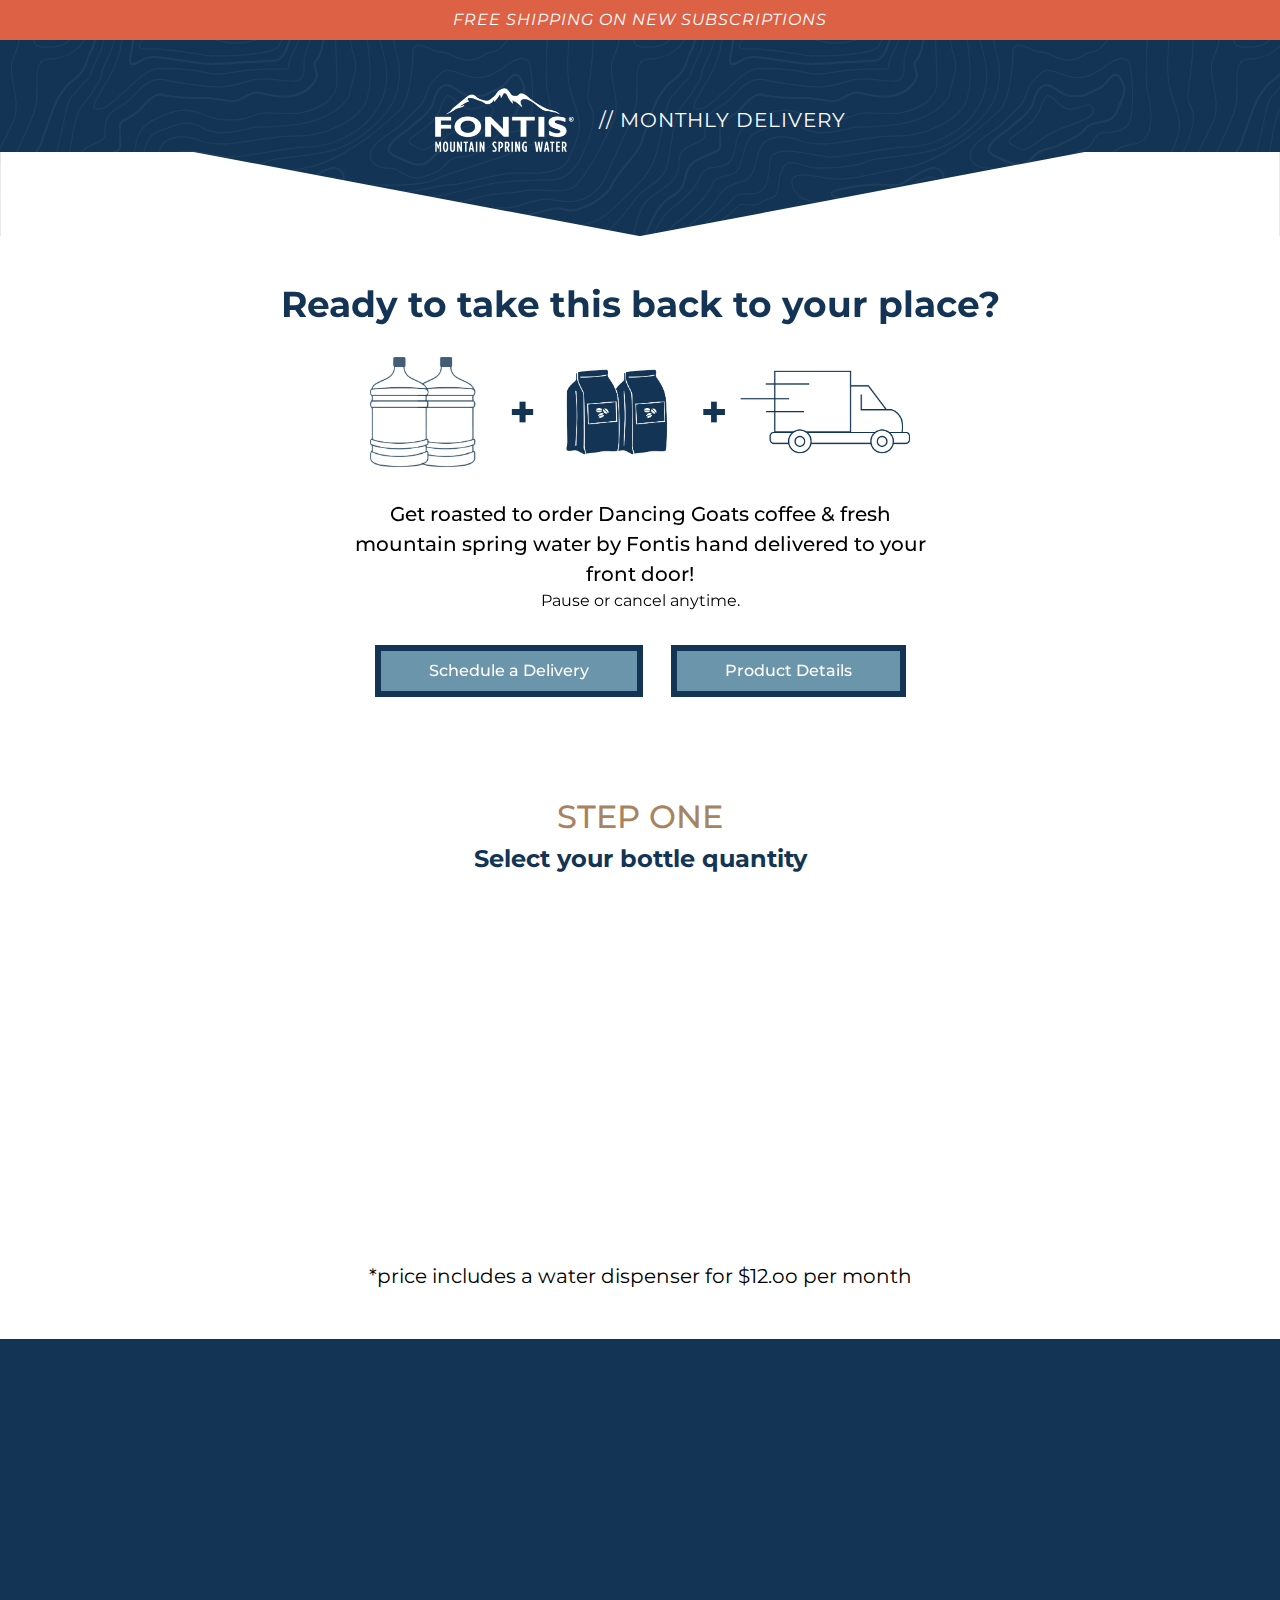
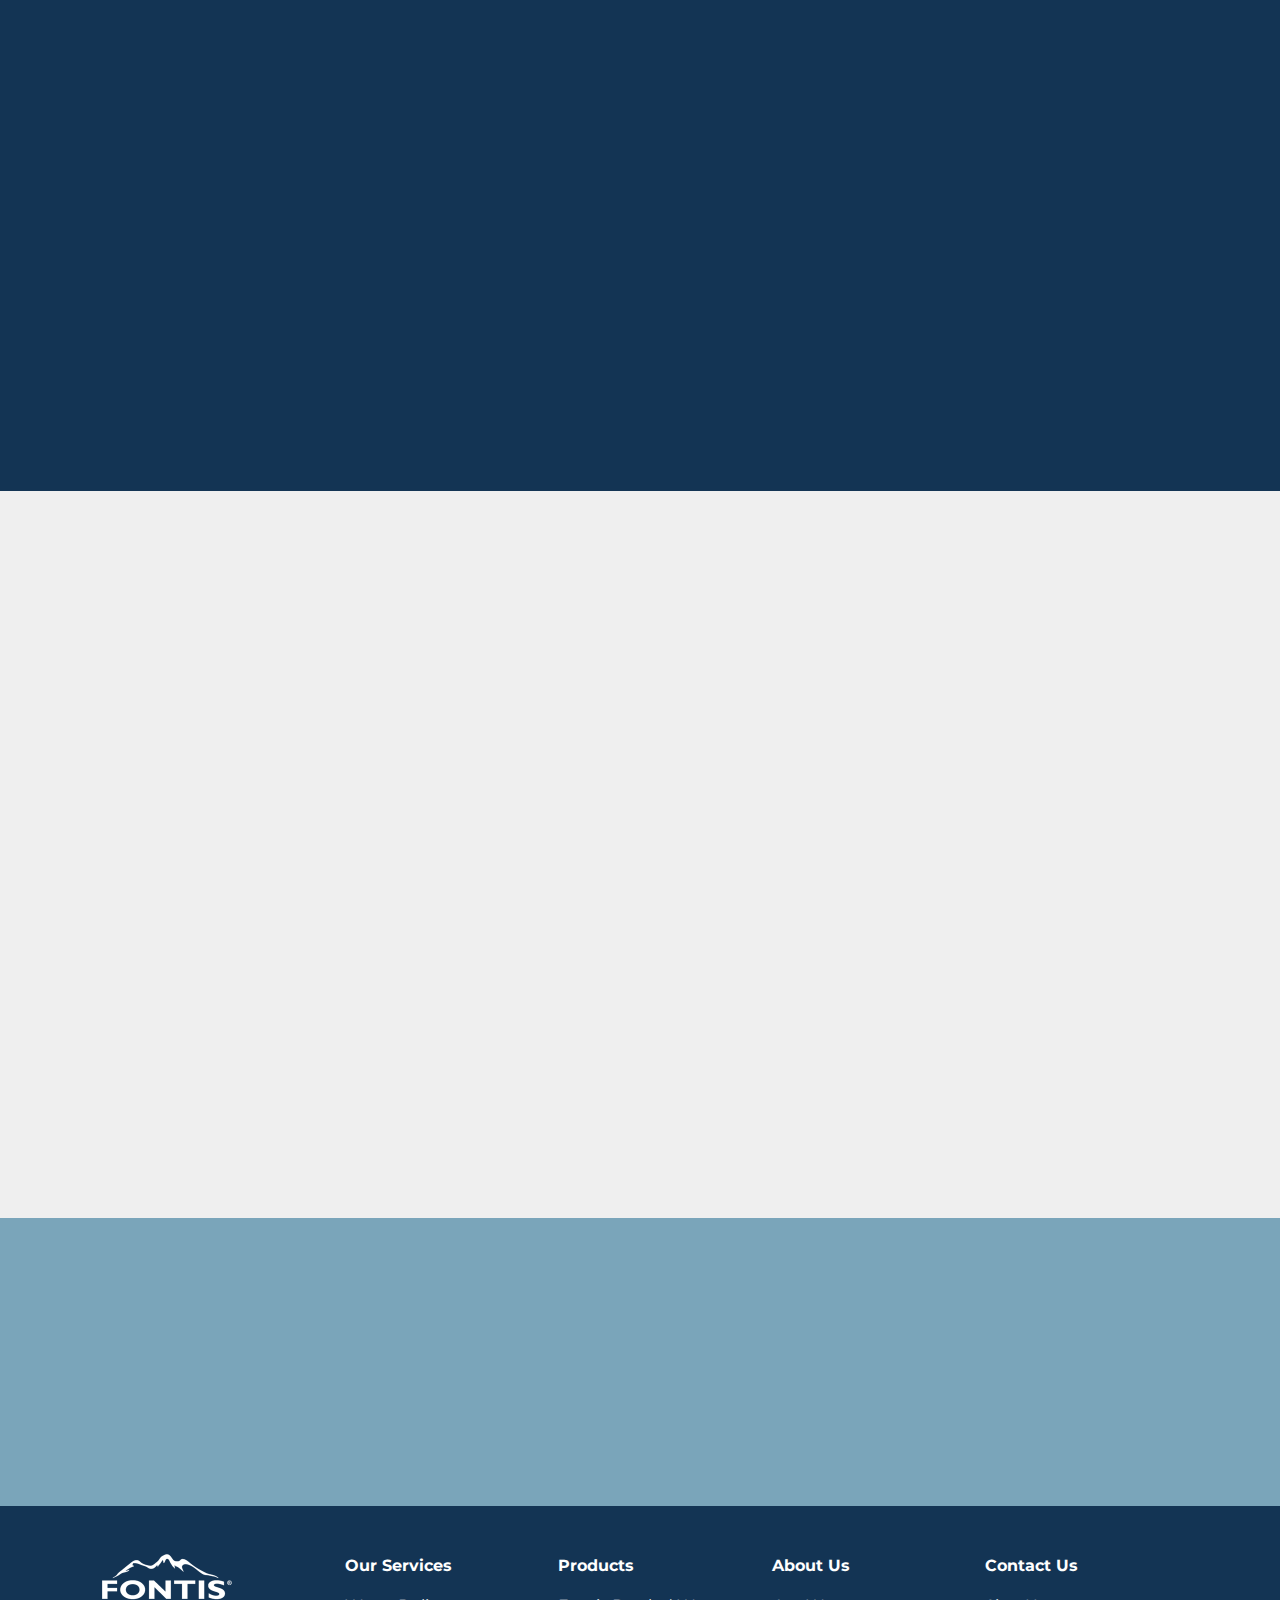
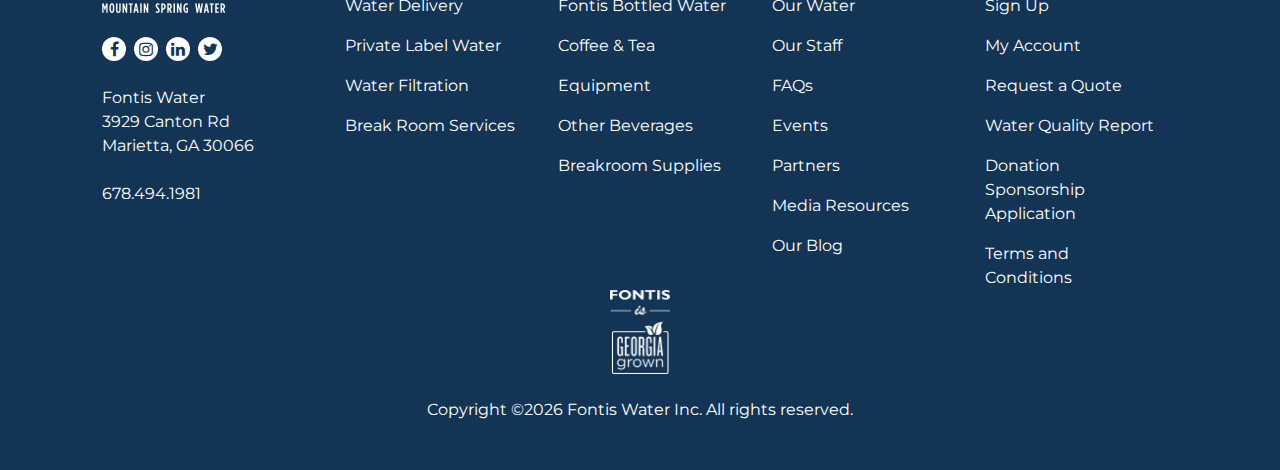
<file: index.html>
<!DOCTYPE html>
<html lang="en">

<head>
    <meta charset="UTF-8">
    <meta http-equiv="X-UA-Compatible" content="IE=edge">
    <meta name="viewport" content="width=<device-width>, initial-scale=1.0">
    <title>Fontis Water | Monthly Delivery</title>
    <link rel="icon" href="favicon.ico" />
    <link rel="preconnect" href="https://fonts.gstatic.com">
    <link href="https://fonts.googleapis.com/css2?family=Montserrat:ital,wght@0,400;0,500;0,700;1,400&display=swap"
        rel="stylesheet">
    <link rel='stylesheet' id='font-awesome-css'
        href='https://maxcdn.bootstrapcdn.com/font-awesome/4.7.0/css/font-awesome.min.css?ver=5.7.2' type='text/css'
        media='all' />
    <link href="https://unpkg.com/aos@2.3.1/dist/aos.css" rel="stylesheet">
    <link type="text/css" rel="stylesheet" href="css/modaal.min.css">
    <link type="text/css" rel="stylesheet" href="css/main.css">
    
</head>

<body>
    <header >
        <div class="headline">
            <div class="container">
                <p class="text-center">Free shipping on new subscriptions</p>
            </div>
        </div>
        <div class="header">
            <div class="container">
            <div class="header__logos">
                <a class="header__logos-fontis" href="https://fontiswater.com/" target="_blank">
                    <img src="/img/fontis_logo.png" alt="Fontis Water logo" />
                </a>
                <div class="header__logos-text">
                    <p><span class="visually-hidden">Fontis Water</span> <span>//</span> Monthly Delivery</p>
                </div>
            </div>
        </div>     
        <svg class="header__cutout" xmlns="http://www.w3.org/2000/svg" viewBox="0 0 2025.3 133.13"><defs><style>.cls-1{fill:#fff;}</style></defs><g id="Layer_2" data-name="Layer 2"><g id="Layer_1-2" data-name="Layer 1"><polygon class="cls-1" points="0 0 0 133.13 1012.29 133.13 306.37 0 0 0"/><polygon class="cls-1" points="1012.29 133.13 2025.3 133.13 2025.3 0 1716.31 0 1012.29 133.13"/></g></g></svg>
        </div>
    </header>
    <main>
        <div data-aos="fade-up" data-aos-duration="1000">
            <div class="container">
                <div class="section section--main">
                    <h1 class="page-title text-center">
                        Ready to take this back to your place? 
                    </h1>
                    <div class="steps">
                        <img class="steps__logo" src="/img/steps_1@4x.jpg" alt="water plus coffee equals delivery">
                    
                    <div class="steps__text text-center">
                        <p class="text-large"><strong>Get roasted to order Dancing Goats coffee &amp; fresh mountain spring water by Fontis hand delivered to your front door!</strong></p>
                        <p>Pause or cancel anytime.</p>
                    </div>
                    <div class="button-group">
                        <a class="button" href="#fontisForm">Schedule a Delivery</a>
                        <a id="modalToggle" class="button" href="#moreInfo">Product Details</a>
                    </div>
                    </div>
                </div>
                <!--
                <div class="logo-title">
                    <div class="logo-title__coffee">
                        <img src="/img/coffee-logo@2x.png" alt="Batdorf & Bronson / Dancing Goats" />
                    </div>
                    <span class="logo-title__x">X</span>
                    <div class="logo-title__fontis">
                        <img src="/img/fontis-dark@2x.png"alt="Fontis Water logo" />
                    </div>
                </div>
                <h2 class="visually-hidden">Batdorf & Bronson / Dancing Goats and Fontis Water Monthly Delivery</h2>
                -->
            </div>
        </div>
        <form name="Fontis Water and Coffee Delivery Form" action="/confirmation.html" id="fontisForm"
            netlify-honeypot="79537b3153f5b09c32defdb06d4dea35" data-netlify="true">
            <!-- Section One (Water) : BEGIN -->
            <div class="section section--white" data-aos="fade-up" data-aos-duration="1000" data-aos-delay="500">
                <div class="container">
                    <div class="hidden">
                        <label>Don’t fill this out if you’re human: <input
                                name="79537b3153f5b09c32defdb06d4dea35" /></label>
                    </div>
                    <h2 id="stepOne" class="section__heading text-center">Step One</h2>
                    <fieldset>
                        <legend class="section__legend text-center">
                            Select your bottle quantity
                        </legend>
                        <div class="grid grid--center">
                            <!-- Two Bottles -->
                            <div class="grid__cell grid__cell--1of3" data-aos="fade-in" data-aos-duration="1000" data-aos-delay="300">
                                <label id="twoBottles" class="option-box water-option">
                                    <input class="option-box__input" type="radio" id="twoBottlesInput" name="water" value="2 bottles of water $27.98" onclick="calculateTotal()">
                                    <span class="option-box__select"></span>
                                    <span class="option-box__button">
                                        <span class="option-box__button-num">2</span>
                                        <span class="visually-hidden"> Bottles </span>
                                        <span class="option-box__button-desc">(10 Gallons Total)</span>
                                    </span>
                                    <span class="option-box__price" id="twoBottlesPrice">$27.98</span>
                                    <img class="option-box__img" src="/img/two_bottles@4x.png"
                                        alt="two water bottles" />
                                </label>
                            </div>
                            <!-- Four Bottles -->
                            <div class="grid__cell grid__cell--1of3" data-aos="fade-in" data-aos-duration="1000" data-aos-delay="600">
                                <label id="twoBottles" class="option-box water-option">
                                    <input type="radio" class="option-box__input" id="fourBottlesInput" name="water" value="4 bottles of water $43.80" onclick="calculateTotal()">
                                    <span class="option-box__select"></span>
                                    <span class="option-box__button">
                                        <span class="option-box__button-num">4</span>
                                        <span class="visually-hidden"> Bottles </span>
                                        <span class="option-box__button-desc">(20 Gallons Total)</span>
                                    </span>
                                    <span class="option-box__price" id="twoBottlesPrice">$43.80</span>
                                    <img class="option-box__img" src="/img/four_bottles@4x.png"
                                        alt="four water bottles" />
                                </label>
                            </div>
                            <!-- 6 Bottles -->
                            <div class="grid__cell grid__cell--1of3" data-aos="fade-in" data-aos-duration="1000" data-aos-delay="900">
                                <label id="twoBottles" class="option-box water-option">
                                    <input type="radio" class="option-box__input" id="sixBottlesInput" name="water" value="6 bottles of water $59.94" onclick="calculateTotal()">
                                    <span class="option-box__select"></span>
                                    <span class="option-box__button">
                                        <span class="option-box__button-num">6</span>
                                        <span class="visually-hidden"> Bottles </span>
                                        <span class="option-box__button-desc">(30 Gallons Total)</span>
                                    </span>
                                    <span class="option-box__price" id="twoBottlesPrice">$59.94</span>
                                    <img class="option-box__img" src="/img/six_bottles@4x.png"
                                        alt="six water bottles" />
                                </label>
                            </div>
                        </div>
                    </fieldset>
                    <div class="section__footer">
                        <p class="text-large">*price includes a water dispenser for $12.oo per month</p>
                    </div>
                </div>
            </div>
            <!-- Section One (Water) : END -->
            <!-- Section Two (Coffee) : BEGIN -->
            <div class="section section--dark-blue" >
                <div class="container" data-aos="fade-up" data-aos-duration="1000">
                    <h2 id="stepTwo" class="section__heading text-center">Step Two</h2>
                    <fieldset>
                        <legend class="section__legend text-center">Select your coffee quantity</legend>
                        <div class="grid grid--center">
                            <!-- One Bag -->
                            <div class="grid__cell grid__cell--1of3" data-aos="fade-in" data-aos-duration="1000" data-aos-delay="300">
                                <label id="twoBottles" class="option-box coffee-option">
                                    <input class="option-box__input" type="radio" id="oneBagInput" name="coffee"
                                        value="1 bag of coffee $15.00" onclick="calculateTotal()">
                                    <span class="option-box__select"></span>
                                    <span class="option-box__button">
                                        <span class="option-box__button-num">1 Bag</span>
                                        <span class="visually-hidden">of coffee</span>
                                    </span>
                                    <span class="option-box__price" id="twoBottlesPrice">$15.00</span>
                                    <img class="option-box__img" src="/img/one_bag@4x.png" alt="one bag of coffee" />
                                </label>
                            </div>
                            <!-- Two Bags -->
                            <div class="grid__cell grid__cell--1of3" data-aos="fade-in" data-aos-duration="1000" data-aos-delay="600">
                                <label id="twoBottles" class="option-box coffee-option">
                                    <input class="option-box__input" type="radio" id="twoBagsInput" name="coffee"
                                        value="2 bags of coffee $30.00" onclick="calculateTotal()">
                                    <span class="option-box__select"></span>
                                    <span class="option-box__button">
                                        <span class="option-box__button-num">2 Bags</span>
                                        <span class="visually-hidden">of coffee</span>
                                    </span>
                                    <span class="option-box__price" id="twoBottlesPrice">$30.00</span>
                                    <img class="option-box__img" src="/img/two_bags@4x.png" alt="two bags of coffee" />
                                </label>
                            </div>
                            <!-- Three Bags -->
                            <div class="grid__cell grid__cell--1of3" data-aos="fade-in" data-aos-duration="1000" data-aos-delay="900">
                                <label id="twoBottles" class="option-box coffee-option">
                                    <input class="option-box__input" type="radio" id="threeBagsInput" name="coffee"
                                        value="3 bags of coffee $45.00" onclick="calculateTotal()">
                                    <span class="option-box__select"></span>
                                    <span class="option-box__button">
                                        <span class="option-box__button-num">3 Bags</span>
                                        <span class="visually-hidden">of coffee</span>
                                    </span>
                                    <span class="option-box__price" id="twoBottlesPrice">$45.00</span>
                                    <img class="option-box__img" src="/img/three_bags@4x.png"
                                        alt="three bags of coffee" />
                                </label>
                            </div>
                        </div>
                        <div class="coffee-select" id="coffeeOptions">
                            <label id="coffeeKind">
                                <span class="coffee-select__label">Kind:</span>
                                <select class="select" name="coffeeType" id="coffeeSelect">
                                    <option value="">Please choose an option</option>
                                    <option value="regular">Regular</option>
                                    <option value="decaf">Decaf</option>
                                    <option value="organic">Organic</option>
                                </select>
                            </label>
                            <label id="coffeeGrind">
                                <span class="coffee-select__label">Grind:</span>
                                <select class="select" name="coffeeGrind" id="coffeeGrind" >
                                    <option value="">Please choose an option</option>
                                    <option value="Whole Bean">Whole Bean</option>
                                    <option value="Ground">Ground</option>
                                </select>
                            </label>
                        </div>
                    </fieldset>
                </div>
            </div>
            <!-- Section Two (Coffee) : END -->
            <!-- Section Three (Info) : BEGIN -->
            <div class="section section--light-gray" >
                <div class="container container--small" data-aos="fade-up" data-aos-duration="1000">
                    <h2 id="stepThree" class="section__heading text-center">Step Three</h2>
                    <fieldset>
                        <legend class="section__legend text-center">Enter your delivery information</legend>
                        <div class="grid" >
                            <!-- Personal Info -->
                            <div class="grid__cell grid__cell--1of3" data-aos="fade-in" data-aos-duration="1000" data-aos-delay="400">
                                <div class="form-groups">
                                    <label class="form-group">
                                        <span class="form-group__label">Name:</span>
                                        <input class="form-group__input" type="text" name="name" id="name" required
                                            minlength="4" maxlength="72">
                                    </label>
                                    <label class="form-group">
                                        <span class="form-group__label">Phone:</span>
                                        <input class="form-group__input" type="tel" id="phone" name="phone"
                                            pattern="\d{3}[\-]\d{3}[\-]\d{4}" required>
                                    </label>
                                    <label class="form-group">
                                        <span class="form-group__label">Email:</span>
                                        <input class="form-group__input" type="email" id="email" name="email" required>
                                    </label>
                                </div>
                            </div>
                            <!-- Payment Info -->
                            <div class="grid__cell grid__cell--2of3 payment-options" data-aos="fade-in" data-aos-duration="1000" data-aos-delay="800">
                                <fieldset>
                                    <legend class="payment-options__label">Payment Preference:</legend>
                                    <div class="grid grid--equal grid--sm">
                                        <div class="grid__cell grid__cell--sm grid__cell--1of3">
                                            <label class="payment">
                                                <input class="payment__input" type="radio" id="credit" name="paymentPreference"
                                                    value="Credit Card">
                                                <span class="payment__check"></span>
                                                <span class="payment__label">Credit Card</span>
                                                <img class="payment__img"  src="img/credit_card@2x.png" alt="Credit Card" width="46" height="30">
                                                <span class="payment__bg"></span>
                                            </label>
                                        </div>
                                    </div>
                                </fieldset>
                                <div>
                                    <div id="formTotal" class="total">
                                        <label class="total__label">
                                            <input id="formTotalInput" name="total" type="hidden" value="0.00">
                                            <span>
                                                Total: $<span id="formTotalVis">0.00</span>
                                            </span>
                                        </label>
                                    </div>
                                    <div class="order">

                                            <button id="formSubmit" class="order__button button button--submit" type="submit">Place
                                                Order</button>
                                   
                                        
                                            <img class="order__img delivery" src="/img/ship@2x.png" alt="delivery van">
            
                                    </div>
                                    <div class="disclaimer">
                                        <p class="disclaimer__text text-large text-gray">You will recive a call within
                                            24 hours from our team for monthly delivery details.</p>
                                    </div>
                                </div>
                            </div>
                        </div>
                    </fieldset>
                </div>
            </div>
            <!-- Section Three (Info) : END -->
        </form>
        <!-- Modaal -->
        <div id="moreInfo" style="display: none">
            <div class="product-info">
                <h3>Fontis Mountain Spring Water:</h3>
                <p>Many popular brands of bottled water are nothing more than filtered, municipal tap water. Fontis Water is pure, natural mountain spring water, sourced from a privately owned, deep-rock spring nestled high in the Blue Ridge Mountains of Georgia. Surrounded by unspoiled National Wilderness, our spring water is protected from contamination by industry or agriculture. </p>
                <h3>Dancing Goats and Batdorf & Bronson Roasters:</h3>
                <p>Since 1986, the Dancing Goats® Coffee Bar and Batdorf & Bronson® Roasters have been committed to ethical trading practices, sustainable roasting processes, and a relationship with the land, the people, and our team. We know that doing things the right way is the only way to make the  perfect cup of coffee. It’s the only way to make sure we can keep pouring them for years to come.</p>
                <h3>Freshness Matters:</h3>
                <p>Coffee is roasted to order daily, to ensure you receive the highest quality & most fresh coffee experience. In just a few days your coffee arrives on your doorstep, ready to be brewed into the best cup of coffee possible.</p>
            </div>
        </div>
    </main>
    <aside class="section section--light-blue" >
        <div class="container container--extra-small">
            <div class="display-banner" data-aos="fade-up" data-aos-duration="1000">
                <div class="display-banner__group">
                    <p class="display-banner__text">Water: <span class="text-white">Good for</span> your health</p>
                    <p class="display-banner__text">Coffee: Good for <span class="text-white">you</span>r heart</p>
                </div>
                <p class="display-banner__cite">- we should drink more of it</p>
            </div>
        </div>
    </aside>
    <footer class="footer section section--dark-blue">
        <div class="container">
            <div class="footer__main grid">
                <!-- Footer Info -->
                <div class="grid__cell grid__cell--1of5 footer__info">
                    <!-- Footer Logo -->
                    <a class="footer__logo" href="https://fontiswater.com/" target="_blanl">
                        <img src="/img/fontis_logo.png" alt="Fontis Water logo" />
                    </a>
                    <!-- Footer Social -->
                    <nav class="menu menu--social">
                        <ul class="menu__list">
                            <li class="menu__item">
                                <a class="menu__link" href="" target="_blank">
                                    <span class="visually-hidden">Facebook</span>
                                    <i class="fa fa-facebook"></i>
                                </a>
                            </li>
                            <li class="menu__item">
                                <a class="menu__link" href="" target="_blank">
                                    <span class="visually-hidden">Instagram</span>
                                    <i class="fa fa-instagram"></i>
                                </a>
                             </li>
                            <li class="menu__item">
                                <a class="menu__link" href="" target="_blank">
                                    <span
                                        class="visually-hidden">LinkedIn</span>
                                    <i class="fa fa-linkedin"></i>
                                </a>
                            </li>
                            <li class="menu__item">
                                <a class="menu__link" href="" target="_blank">
                                    <span
                                        class="visually-hidden">Twitter</span>
                                    <i class="fa fa-twitter"></i>
                                </a>
                            </li>
                        </ul>
                    </nav>
                    <!-- Footer Contact -->
                    <address>
                        Fontis Water <br />
                        3929 Canton Rd <br />
                        Marietta, GA 30066 <br />
                        <a class="footer__phone" href="tel:+6784941981">678.494.1981</a>
                    </address>
                </div>
                <!-- Footer Nav -->
                <nav class="grid__cell grid__cell--4of5">
                    <div class="grid">
                        <div class="grid__cell grid__cell--1of4">
                            <div class="menu">
                                <h4 class="menu__heading">Our Services</h4>
                                <ul class="menu__list">
                                    <li class="menu__item"><a class="menu__link" href="https://fontiswater.com/our-services/water-delivery/" target="_blank">Water Delivery</a></li>
                                    <li class="menu__item"><a class="menu__link" href="https://fontiswater.com/our-services/private-label-water/" target="_blank">Private Label Water</a></li>
                                    <li class="menu__item"><a class="menu__link" href="https://fontiswater.com/our-services/water-filteration/" target="_blank">Water Filtration</a></li>
                                    <li class="menu__item"><a class="menu__link" href="https://fontiswater.com/our-services/break-room-services/" target="_blank">Break Room Services</a></li>
                                </ul>
                            </div>
                        </div>
                        <div class="grid__cell grid__cell--1of4">
                            <div class="menu">
                                <h4 class="menu__heading">Products</h4>
                                <ul class="menu__list">
                                    <li class="menu__item"><a class="menu__link" href="https://fontiswater.com/products/bottled-water/" target="_blank">Fontis Bottled Water</a></li>
                                    <li class="menu__item"><a class="menu__link" href="https://fontiswater.com/products/coffee-and-tea/" target="_blank">Coffee & Tea</a></li>
                                    <li class="menu__item"><a class="menu__link" href="https://fontiswater.com/products/equipment/" target="_blank">Equipment</a></li>
                                    <li class="menu__item"><a class="menu__link" href="https://fontiswater.com/products/other-beverages/" target="_blank">Other Beverages</a></li>
                                    <li class="menu__item"><a class="menu__link" href="https://fontiswater.com/products/breakroom-supplies/" target="_blank">Breakroom Supplies</a></li>
                                </ul>
                            </div>
                        </div>
                        <div class="grid__cell grid__cell--1of4">
                            <div class="menu">
                                <h4 class="menu__heading">About Us</h4>
                                <ul class="menu__list">
                                    <li class="menu__item"><a class="menu__link" href="https://fontiswater.com/about/our-water/" target="_blank">Our Water</a></li>
                                    <li class="menu__item"><a class="menu__link" href="https://fontiswater.com/about/our-staff/" target="_blank">Our Staff</a></li>
                                    <li class="menu__item"><a class="menu__link" href="https://fontiswater.com/faqs/" target="_blank">FAQs</a></li>
                                    <li class="menu__item"><a class="menu__link" href="https://fontiswater.com/events/" target="_blank">Events</a></li>
                                    <li class="menu__item"><a class="menu__link" href="https://fontiswater.com/about/partners/" target="_blank">Partners</a></li>
                                    <li class="menu__item"><a class="menu__link" href="https://fontiswater.com/about/media-resources/ target="_blank">Media Resources</a></li>
                                    <li class="menu__item"><a class="menu__link" href=https://fontiswater.com/about/blog/" target="_blank">Our Blog</a></li>
                                </ul>
                            </div>
                        </div>
                        <div class="grid__cell grid__cell--1of4">
                            <div class="menu">
                                <h4 class="menu__heading">Contact Us</h4>
                                <ul class="menu__list">
                                    <li class="menu__item"><a class="menu__link" href="https://fontiswater.com/account/sign-up" target="_blank">Sign Up</a></li>
                                    <li class="menu__item"><a class="menu__link" href="https://fontiswater.com/account/" target="_blank">My Account</a></li>
                                    <li class="menu__item"><a class="menu__link" href="https://fontiswater.com/request-a-quote/" target="_blank">Request a Quote</a></li>
                                    <li class="menu__item"><a class="menu__link" href="https://fontiswater.com/wp-content/uploads/2019/06/2019-Spring-Water-Quality-Analysis.pdf" target="_blank">Water Quality Report</a></li>
                                    <li class="menu__item"><a class="menu__link" href="https://fontiswater.com/donation-sponsorship-application/" target="_blank">Donation Sponsorship
                                            Application</a></li>
                                    <li class="menu__item"><a class="menu__link" href="https://fontiswater.com/terms/" target="_blank">Terms and Conditions</a></li>
                                </ul>
                            </div>
                        </div>
                    </div>
                </nav>
            </div>
            <div class="footer__lower">
                <div class="footer__lower-icon">
                    <img class="img-center" src="/img/georgia_grown.png" alt="Fontis is Georgia Grown" />
                </div>
                <p class="footer__lower-copy">Copyright &copy;<span id="year"></span> Fontis Water Inc. All rights
                    reserved.</p>
            </div>
        </div>
    </footer>
    <script src="https://code.jquery.com/jquery-3.6.0.min.js" integrity="sha256-/xUj+3OJU5yExlq6GSYGSHk7tPXikynS7ogEvDej/m4=" crossorigin="anonymous"></script>
    <script type="text/javascript" src="js/icheck.min.js"></script>
    <script type="text/javascript" src="js/jquery.inputmask.min.js"></script>
    <script type="text/javascript" src="js/bouncer.min.js"></script>
    <script type="text/javascript" src="js/modaal.min.js"></script>
    <script type="text/javascript" src="js/main.js"></script>
    <script src="https://unpkg.com/aos@2.3.1/dist/aos.js"></script>
    <script>
        AOS.init({
            once: true
        });
    </script>
    
    
    <script type="text/javascript">
        document.getElementById("year").innerHTML = new Date().getFullYear();
    </script>
</body>

</html>
</file>
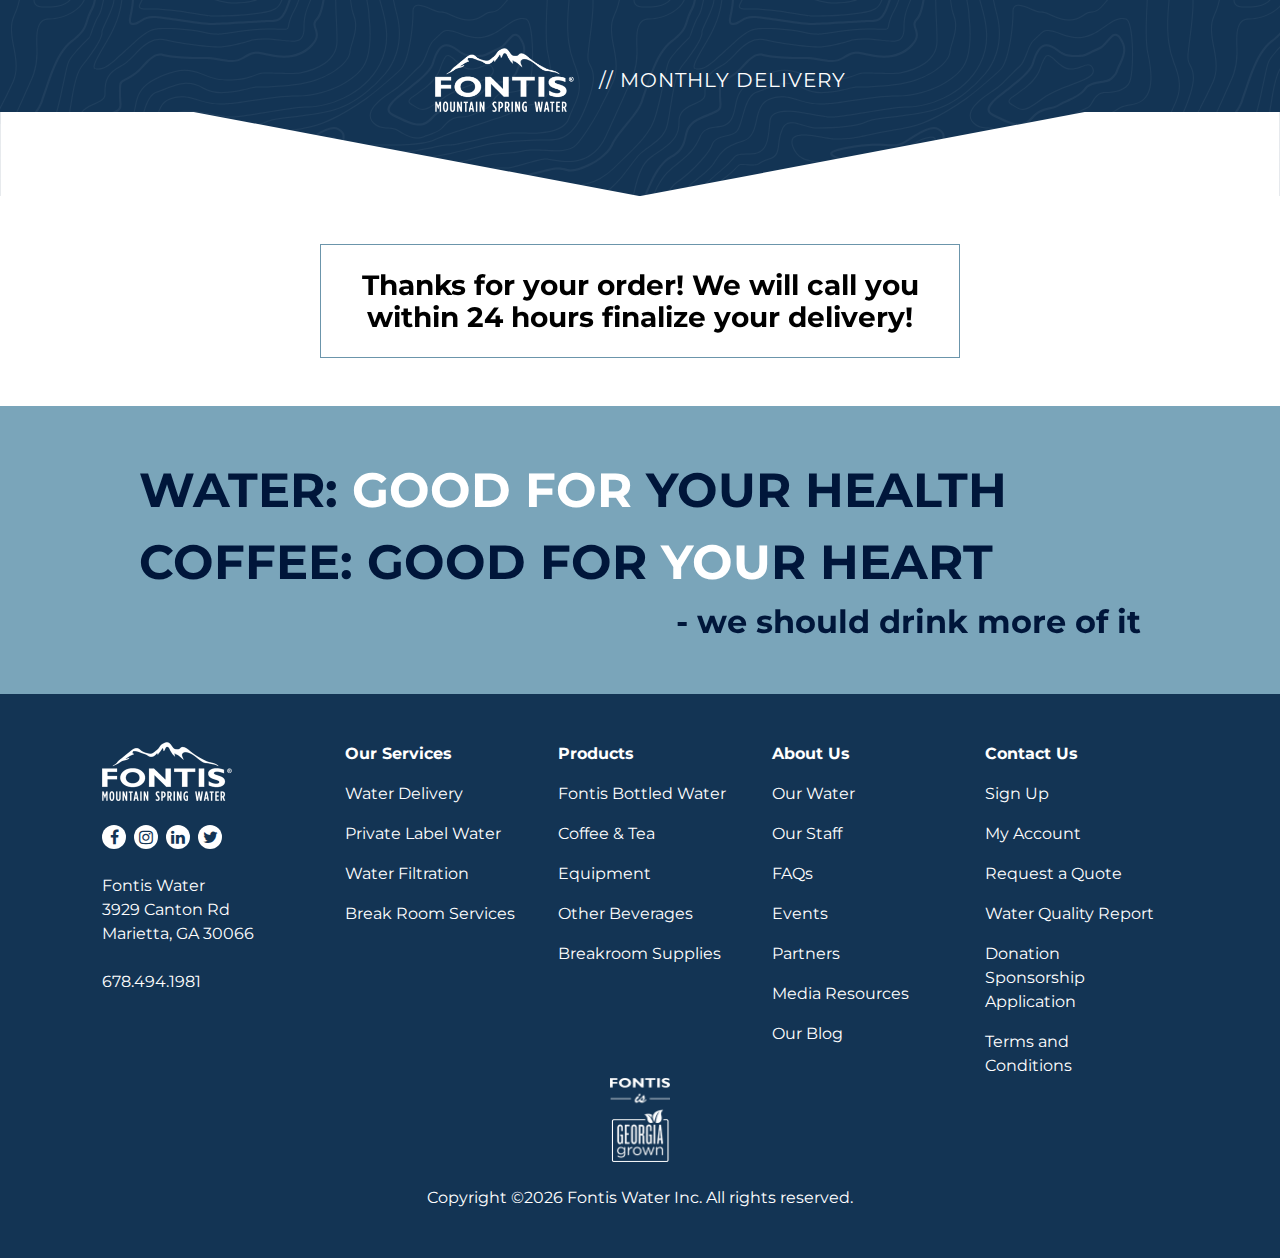
<file: confirmation.html>
<!DOCTYPE html>
<html lang="en">

<head>
    <meta charset="UTF-8">
    <meta http-equiv="X-UA-Compatible" content="IE=edge">
    <meta name="viewport" content="width=<device-width>, initial-scale=1.0">
    <title>Fontis Water | Thank you for your inquiry!</title>
    <link rel="icon" href="favicon.ico" />
    <link rel="preconnect" href="https://fonts.gstatic.com">
    <link href="https://fonts.googleapis.com/css2?family=Montserrat:ital,wght@0,400;0,500;0,700;1,400&display=swap"
        rel="stylesheet">
    <link rel='stylesheet' id='font-awesome-css'
        href='https://maxcdn.bootstrapcdn.com/font-awesome/4.7.0/css/font-awesome.min.css?ver=5.7.2' type='text/css'
        media='all' />
    <link href="https://unpkg.com/aos@2.3.1/dist/aos.css" rel="stylesheet">
    <link type="text/css" rel="stylesheet" href="css/main.css">
</head>

<body>
    <header class="header">
        <div class="container">
            <div class="header__logos">
                <a class="header__logos-fontis" href="https://fontiswater.com/" target="_blank">
                    <img src="/img/fontis_logo.png" alt="Fontis Water logo" />
                </a>
                <div class="header__logos-text">
                    <p><span class="visually-hidden">Fontis Water</span> <span>//</span> Monthly Delivery</p>
                </div>
            </div>
        </div>
        <svg class="header__cutout" xmlns="http://www.w3.org/2000/svg" viewBox="0 0 2025.3 133.13"><defs><style>.cls-1{fill:#fff;}</style></defs><g id="Layer_2" data-name="Layer 2"><g id="Layer_1-2" data-name="Layer 1"><polygon class="cls-1" points="0 0 0 133.13 1012.29 133.13 306.37 0 0 0"/><polygon class="cls-1" points="1012.29 133.13 2025.3 133.13 2025.3 0 1716.31 0 1012.29 133.13"/></g></g></svg>
    </header>
    <main>
        <div class="section" data-aos="fade-up" data-aos-duration="1000">
            <div class="container container--small">
                <div class="card">
                    <div class="card__content text-center">
                        <h1>Thanks for your order! We will call you within 24 hours finalize your delivery!</h1>
                    </div>
                </div>
            </div>
        </div>
    </main>
    <aside class="section section--light-blue" >
        <div class="container container--extra-small">
            <div class="display-banner" data-aos="fade-up" data-aos-duration="1000">
                <div class="display-banner__group">
                    <p class="display-banner__text">Water: <span class="text-white">Good for</span> your health</p>
                    <p class="display-banner__text">Coffee: Good for <span class="text-white">you</span>r heart</p>
                </div>
                <p class="display-banner__cite">- we should drink more of it</p>
            </div>
        </div>
    </aside>
    <footer class="footer section section--dark-blue">
        <div class="container">
            <div class="footer__main grid">
                <!-- Footer Info -->
                <div class="grid__cell grid__cell--1of5 footer__info">
                    <!-- Footer Logo -->
                    <a class="footer__logo" href="https://fontiswater.com/" target="_blanl">
                        <img src="/img/fontis_logo.png" alt="Fontis Water logo" />
                    </a>
                    <!-- Footer Social -->
                    <nav class="menu menu--social">
                        <ul class="menu__list">
                            <li class="menu__item">
                                <a class="menu__link" href="" target="_blank">
                                    <span class="visually-hidden">Facebook</span>
                                    <i class="fa fa-facebook"></i>
                                </a>
                            </li>
                            <li class="menu__item">
                                <a class="menu__link" href="" target="_blank">
                                    <span class="visually-hidden">Instagram</span>
                                    <i class="fa fa-instagram"></i>
                                </a>
                             </li>
                            <li class="menu__item">
                                <a class="menu__link" href="" target="_blank">
                                    <span
                                        class="visually-hidden">LinkedIn</span>
                                    <i class="fa fa-linkedin"></i>
                                </a>
                            </li>
                            <li class="menu__item">
                                <a class="menu__link" href="" target="_blank">
                                    <span
                                        class="visually-hidden">Twitter</span>
                                    <i class="fa fa-twitter"></i>
                                </a>
                            </li>
                        </ul>
                    </nav>
                    <!-- Footer Contact -->
                    <address>
                        Fontis Water <br />
                        3929 Canton Rd <br />
                        Marietta, GA 30066 <br />
                        <a class="footer__phone" href="tel:+6784941981">678.494.1981</a>
                    </address>
                </div>
                <!-- Footer Nav -->
                <nav class="grid__cell grid__cell--4of5">
                    <div class="grid">
                        <div class="grid__cell grid__cell--1of4">
                            <div class="menu">
                                <h4 class="menu__heading">Our Services</h4>
                                <ul class="menu__list">
                                    <li class="menu__item"><a class="menu__link" href="https://fontiswater.com/our-services/water-delivery/" target="_blank">Water Delivery</a></li>
                                    <li class="menu__item"><a class="menu__link" href="https://fontiswater.com/our-services/private-label-water/" target="_blank">Private Label Water</a></li>
                                    <li class="menu__item"><a class="menu__link" href="https://fontiswater.com/our-services/water-filteration/" target="_blank">Water Filtration</a></li>
                                    <li class="menu__item"><a class="menu__link" href="https://fontiswater.com/our-services/break-room-services/" target="_blank">Break Room Services</a></li>
                                </ul>
                            </div>
                        </div>
                        <div class="grid__cell grid__cell--1of4">
                            <div class="menu">
                                <h4 class="menu__heading">Products</h4>
                                <ul class="menu__list">
                                    <li class="menu__item"><a class="menu__link" href="https://fontiswater.com/products/bottled-water/" target="_blank">Fontis Bottled Water</a></li>
                                    <li class="menu__item"><a class="menu__link" href="https://fontiswater.com/products/coffee-and-tea/" target="_blank">Coffee & Tea</a></li>
                                    <li class="menu__item"><a class="menu__link" href="https://fontiswater.com/products/equipment/" target="_blank">Equipment</a></li>
                                    <li class="menu__item"><a class="menu__link" href="https://fontiswater.com/products/other-beverages/" target="_blank">Other Beverages</a></li>
                                    <li class="menu__item"><a class="menu__link" href="https://fontiswater.com/products/breakroom-supplies/" target="_blank">Breakroom Supplies</a></li>
                                </ul>
                            </div>
                        </div>
                        <div class="grid__cell grid__cell--1of4">
                            <div class="menu">
                                <h4 class="menu__heading">About Us</h4>
                                <ul class="menu__list">
                                    <li class="menu__item"><a class="menu__link" href="https://fontiswater.com/about/our-water/" target="_blank">Our Water</a></li>
                                    <li class="menu__item"><a class="menu__link" href="https://fontiswater.com/about/our-staff/" target="_blank">Our Staff</a></li>
                                    <li class="menu__item"><a class="menu__link" href="https://fontiswater.com/faqs/" target="_blank">FAQs</a></li>
                                    <li class="menu__item"><a class="menu__link" href="https://fontiswater.com/events/" target="_blank">Events</a></li>
                                    <li class="menu__item"><a class="menu__link" href="https://fontiswater.com/about/partners/" target="_blank">Partners</a></li>
                                    <li class="menu__item"><a class="menu__link" href="https://fontiswater.com/about/media-resources/ target="_blank">Media Resources</a></li>
                                    <li class="menu__item"><a class="menu__link" href=https://fontiswater.com/about/blog/" target="_blank">Our Blog</a></li>
                                </ul>
                            </div>
                        </div>
                        <div class="grid__cell grid__cell--1of4">
                            <div class="menu">
                                <h4 class="menu__heading">Contact Us</h4>
                                <ul class="menu__list">
                                    <li class="menu__item"><a class="menu__link" href="https://fontiswater.com/account/sign-up" target="_blank">Sign Up</a></li>
                                    <li class="menu__item"><a class="menu__link" href="https://fontiswater.com/account/" target="_blank">My Account</a></li>
                                    <li class="menu__item"><a class="menu__link" href="https://fontiswater.com/request-a-quote/" target="_blank">Request a Quote</a></li>
                                    <li class="menu__item"><a class="menu__link" href="https://fontiswater.com/wp-content/uploads/2019/06/2019-Spring-Water-Quality-Analysis.pdf" target="_blank">Water Quality Report</a></li>
                                    <li class="menu__item"><a class="menu__link" href="https://fontiswater.com/donation-sponsorship-application/" target="_blank">Donation Sponsorship
                                            Application</a></li>
                                    <li class="menu__item"><a class="menu__link" href="https://fontiswater.com/terms/" target="_blank">Terms and Conditions</a></li>
                                </ul>
                            </div>
                        </div>
                    </div>
                </nav>
            </div>
            <div class="footer__lower">
                <div class="footer__lower-icon">
                    <img class="img-center" src="/img/georgia_grown.png" alt="Fontis is Georgia Grown" />
                </div>
                <p class="footer__lower-copy">Copyright &copy;<span id="year"></span> Fontis Water Inc. All rights
                    reserved.</p>
            </div>
        </div>
    </footer>
    
    <script type="text/javascript" src="js/bouncer.min.js"></script>
    <script type="text/javascript" src="js/main.js"></script>
    <script src="https://unpkg.com/aos@2.3.1/dist/aos.js"></script>
    <script>
        AOS.init({
            once: true
        });
    </script>
    
    
    <script type="text/javascript">
        document.getElementById("year").innerHTML = new Date().getFullYear();
    </script>
</body>

</html>
</file>
<file: css/modaal.min.css>
/*!
	Modaal - accessible modals - v0.4.4
	by Humaan, for all humans.
	http://humaan.com
 */.modaal-noscroll{overflow:hidden}.modaal-accessible-hide{position:absolute!important;clip:rect(1px 1px 1px 1px);clip:rect(1px,1px,1px,1px);padding:0!important;border:0!important;height:1px!important;width:1px!important;overflow:hidden}.modaal-overlay{position:fixed;top:0;left:0;width:100%;height:100%;z-index:999;opacity:0}.modaal-wrapper{display:block;position:fixed;top:0;left:0;width:100%;height:100%;z-index:9999;overflow:auto;opacity:1;box-sizing:border-box;-webkit-overflow-scrolling:touch;-webkit-transition:all .3s ease-in-out;transition:all .3s ease-in-out}.modaal-wrapper *{box-sizing:border-box;-webkit-font-smoothing:antialiased;-moz-osx-font-smoothing:grayscale;-webkit-backface-visibility:hidden}.modaal-wrapper .modaal-close{border:none;background:0 0;padding:0;-webkit-appearance:none}.modaal-wrapper.modaal-start_none{display:none;opacity:1}.modaal-wrapper.modaal-start_fade{opacity:0}.modaal-wrapper [tabindex="0"]{outline:0!important}.modaal-wrapper.modaal-fullscreen{overflow:hidden}.modaal-outer-wrapper{display:table;position:relative;width:100%;height:100%}.modaal-fullscreen .modaal-outer-wrapper{display:block}.modaal-inner-wrapper{display:table-cell;width:100%;height:100%;position:relative;vertical-align:middle;text-align:center;padding:80px 25px}.modaal-fullscreen .modaal-inner-wrapper{padding:0;display:block;vertical-align:top}.modaal-container{position:relative;display:inline-block;width:100%;margin:auto;text-align:left;color:#000;max-width:1000px;border-radius:0;background:#fff;box-shadow:0 4px 15px rgba(0,0,0,.2);cursor:auto}.modaal-container.is_loading{height:100px;width:100px;overflow:hidden}.modaal-fullscreen .modaal-container{max-width:none;height:100%;overflow:auto}.modaal-close{position:fixed;right:20px;top:20px;color:#fff;cursor:pointer;opacity:1;width:50px;height:50px;background:rgba(0,0,0,0);border-radius:100%;-webkit-transition:all .2s ease-in-out;transition:all .2s ease-in-out}.modaal-close:focus,.modaal-close:hover{outline:0;background:#fff}.modaal-close:focus:after,.modaal-close:focus:before,.modaal-close:hover:after,.modaal-close:hover:before{background:#b93d0c}.modaal-close span{position:absolute!important;clip:rect(1px 1px 1px 1px);clip:rect(1px,1px,1px,1px);padding:0!important;border:0!important;height:1px!important;width:1px!important;overflow:hidden}.modaal-close:after,.modaal-close:before{display:block;content:" ";position:absolute;top:14px;left:23px;width:4px;height:22px;border-radius:4px;background:#fff;-webkit-transition:background .2s ease-in-out;transition:background .2s ease-in-out}.modaal-close:before{-webkit-transform:rotate(-45deg);-ms-transform:rotate(-45deg);transform:rotate(-45deg)}.modaal-close:after{-webkit-transform:rotate(45deg);-ms-transform:rotate(45deg);transform:rotate(45deg)}.modaal-fullscreen .modaal-close{background:#afb7bc;right:10px;top:10px}.modaal-content-container{padding:30px}.modaal-confirm-wrap{padding:30px 0 0;text-align:center;font-size:0}.modaal-confirm-btn{font-size:14px;display:inline-block;margin:0 10px;vertical-align:middle;cursor:pointer;border:none;background:0 0}.modaal-confirm-btn.modaal-ok{padding:10px 15px;color:#fff;background:#555;border-radius:3px;-webkit-transition:background .2s ease-in-out;transition:background .2s ease-in-out}.modaal-confirm-btn.modaal-ok:hover{background:#2f2f2f}.modaal-confirm-btn.modaal-cancel{text-decoration:underline}.modaal-confirm-btn.modaal-cancel:hover{text-decoration:none;color:#2f2f2f}.modaal-instagram .modaal-container{width:auto;background:0 0;box-shadow:none!important}.modaal-instagram .modaal-content-container{padding:0;background:0 0}.modaal-instagram .modaal-content-container>blockquote{width:1px!important;height:1px!important;opacity:0!important}.modaal-instagram iframe{opacity:0;margin:-6px!important;border-radius:0!important;width:1000px!important;max-width:800px!important;box-shadow:none!important;-webkit-animation:instaReveal 1s linear forwards;animation:instaReveal 1s linear forwards}.modaal-image .modaal-inner-wrapper{padding-left:140px;padding-right:140px}.modaal-image .modaal-container{width:auto;max-width:100%}.modaal-gallery-wrap{position:relative;color:#fff}.modaal-gallery-item{display:none}.modaal-gallery-item img{display:block}.modaal-gallery-item.is_active{display:block}.modaal-gallery-label{position:absolute;left:0;width:100%;margin:20px 0 0;font-size:18px;text-align:center;color:#fff}.modaal-gallery-label:focus{outline:0}.modaal-gallery-control{position:absolute;top:50%;-webkit-transform:translateY(-50%);-ms-transform:translateY(-50%);transform:translateY(-50%);opacity:1;cursor:pointer;color:#fff;width:50px;height:50px;background:rgba(0,0,0,0);border:none;border-radius:100%;-webkit-transition:all .2s ease-in-out;transition:all .2s ease-in-out}.modaal-gallery-control.is_hidden{opacity:0;cursor:default}.modaal-gallery-control:focus,.modaal-gallery-control:hover{outline:0;background:#fff}.modaal-gallery-control:focus:after,.modaal-gallery-control:focus:before,.modaal-gallery-control:hover:after,.modaal-gallery-control:hover:before{background:#afb7bc}.modaal-gallery-control span{position:absolute!important;clip:rect(1px 1px 1px 1px);clip:rect(1px,1px,1px,1px);padding:0!important;border:0!important;height:1px!important;width:1px!important;overflow:hidden}.modaal-gallery-control:after,.modaal-gallery-control:before{display:block;content:" ";position:absolute;top:16px;left:25px;width:4px;height:18px;border-radius:4px;background:#fff;-webkit-transition:background .2s ease-in-out;transition:background .2s ease-in-out}.modaal-gallery-control:before{margin:-5px 0 0;-webkit-transform:rotate(-45deg);-ms-transform:rotate(-45deg);transform:rotate(-45deg)}.modaal-gallery-control:after{margin:5px 0 0;-webkit-transform:rotate(45deg);-ms-transform:rotate(45deg);transform:rotate(45deg)}.modaal-gallery-next-inner{left:100%;margin-left:40px}.modaal-gallery-next-outer{right:45px}.modaal-gallery-prev:after,.modaal-gallery-prev:before{left:22px}.modaal-gallery-prev:before{margin:5px 0 0;-webkit-transform:rotate(-45deg);-ms-transform:rotate(-45deg);transform:rotate(-45deg)}.modaal-gallery-prev:after{margin:-5px 0 0;-webkit-transform:rotate(45deg);-ms-transform:rotate(45deg);transform:rotate(45deg)}.modaal-gallery-prev-inner{right:100%;margin-right:40px}.modaal-gallery-prev-outer{left:45px}.modaal-video-wrap{margin:auto 50px;position:relative}.modaal-video-container{position:relative;padding-bottom:56.25%;height:0;overflow:hidden;max-width:100%;box-shadow:0 0 10px rgba(0,0,0,.3);background:#000;max-width:1300px;margin-left:auto;margin-right:auto}.modaal-video-container embed,.modaal-video-container iframe,.modaal-video-container object{position:absolute;top:0;left:0;width:100%;height:100%}.modaal-iframe .modaal-content{width:100%;height:100%}.modaal-iframe-elem{width:100%;height:100%;display:block}.modaal-loading-spinner{background:0 0;position:absolute;width:200px;height:200px;top:50%;left:50%;margin:-100px 0 0 -100px;-webkit-transform:scale(.25);-ms-transform:scale(.25);transform:scale(.25)}.modaal-loading-spinner>div{width:24px;height:24px;margin-left:4px;margin-top:4px;position:absolute}.modaal-loading-spinner>div>div{width:100%;height:100%;border-radius:15px;background:#fff}.modaal-loading-spinner>div:nth-of-type(1)>div{-webkit-animation:modaal-loading-spinner 1s linear infinite;animation:modaal-loading-spinner 1s linear infinite;-webkit-animation-delay:0s;animation-delay:0s}.modaal-loading-spinner>div:nth-of-type(2)>div,.modaal-loading-spinner>div:nth-of-type(3)>div{-ms-animation:modaal-loading-spinner 1s linear infinite;-moz-animation:modaal-loading-spinner 1s linear infinite;-webkit-animation:modaal-loading-spinner 1s linear infinite;-o-animation:modaal-loading-spinner 1s linear infinite}.modaal-loading-spinner>div:nth-of-type(1){-ms-transform:translate(84px,84px) rotate(45deg) translate(70px,0);-webkit-transform:translate(84px,84px) rotate(45deg) translate(70px,0);transform:translate(84px,84px) rotate(45deg) translate(70px,0)}.modaal-loading-spinner>div:nth-of-type(2)>div{-webkit-animation:modaal-loading-spinner 1s linear infinite;animation:modaal-loading-spinner 1s linear infinite;-webkit-animation-delay:.12s;animation-delay:.12s}.modaal-loading-spinner>div:nth-of-type(2){-ms-transform:translate(84px,84px) rotate(90deg) translate(70px,0);-webkit-transform:translate(84px,84px) rotate(90deg) translate(70px,0);transform:translate(84px,84px) rotate(90deg) translate(70px,0)}.modaal-loading-spinner>div:nth-of-type(3)>div{-webkit-animation:modaal-loading-spinner 1s linear infinite;animation:modaal-loading-spinner 1s linear infinite;-webkit-animation-delay:.25s;animation-delay:.25s}.modaal-loading-spinner>div:nth-of-type(4)>div,.modaal-loading-spinner>div:nth-of-type(5)>div{-ms-animation:modaal-loading-spinner 1s linear infinite;-moz-animation:modaal-loading-spinner 1s linear infinite;-webkit-animation:modaal-loading-spinner 1s linear infinite;-o-animation:modaal-loading-spinner 1s linear infinite}.modaal-loading-spinner>div:nth-of-type(3){-ms-transform:translate(84px,84px) rotate(135deg) translate(70px,0);-webkit-transform:translate(84px,84px) rotate(135deg) translate(70px,0);transform:translate(84px,84px) rotate(135deg) translate(70px,0)}.modaal-loading-spinner>div:nth-of-type(4)>div{-webkit-animation:modaal-loading-spinner 1s linear infinite;animation:modaal-loading-spinner 1s linear infinite;-webkit-animation-delay:.37s;animation-delay:.37s}.modaal-loading-spinner>div:nth-of-type(4){-ms-transform:translate(84px,84px) rotate(180deg) translate(70px,0);-webkit-transform:translate(84px,84px) rotate(180deg) translate(70px,0);transform:translate(84px,84px) rotate(180deg) translate(70px,0)}.modaal-loading-spinner>div:nth-of-type(5)>div{-webkit-animation:modaal-loading-spinner 1s linear infinite;animation:modaal-loading-spinner 1s linear infinite;-webkit-animation-delay:.5s;animation-delay:.5s}.modaal-loading-spinner>div:nth-of-type(6)>div,.modaal-loading-spinner>div:nth-of-type(7)>div{-ms-animation:modaal-loading-spinner 1s linear infinite;-moz-animation:modaal-loading-spinner 1s linear infinite;-webkit-animation:modaal-loading-spinner 1s linear infinite;-o-animation:modaal-loading-spinner 1s linear infinite}.modaal-loading-spinner>div:nth-of-type(5){-ms-transform:translate(84px,84px) rotate(225deg) translate(70px,0);-webkit-transform:translate(84px,84px) rotate(225deg) translate(70px,0);transform:translate(84px,84px) rotate(225deg) translate(70px,0)}.modaal-loading-spinner>div:nth-of-type(6)>div{-webkit-animation:modaal-loading-spinner 1s linear infinite;animation:modaal-loading-spinner 1s linear infinite;-webkit-animation-delay:.62s;animation-delay:.62s}.modaal-loading-spinner>div:nth-of-type(6){-ms-transform:translate(84px,84px) rotate(270deg) translate(70px,0);-webkit-transform:translate(84px,84px) rotate(270deg) translate(70px,0);transform:translate(84px,84px) rotate(270deg) translate(70px,0)}.modaal-loading-spinner>div:nth-of-type(7)>div{-webkit-animation:modaal-loading-spinner 1s linear infinite;animation:modaal-loading-spinner 1s linear infinite;-webkit-animation-delay:.75s;animation-delay:.75s}.modaal-loading-spinner>div:nth-of-type(7){-ms-transform:translate(84px,84px) rotate(315deg) translate(70px,0);-webkit-transform:translate(84px,84px) rotate(315deg) translate(70px,0);transform:translate(84px,84px) rotate(315deg) translate(70px,0)}.modaal-loading-spinner>div:nth-of-type(8)>div{-webkit-animation:modaal-loading-spinner 1s linear infinite;animation:modaal-loading-spinner 1s linear infinite;-webkit-animation-delay:.87s;animation-delay:.87s}.modaal-loading-spinner>div:nth-of-type(8){-ms-transform:translate(84px,84px) rotate(360deg) translate(70px,0);-webkit-transform:translate(84px,84px) rotate(360deg) translate(70px,0);transform:translate(84px,84px) rotate(360deg) translate(70px,0)}@media only screen and (min-width:1400px){.modaal-video-container{padding-bottom:0;height:731px}}@media only screen and (max-width:1140px){.modaal-image .modaal-inner-wrapper{padding-left:25px;padding-right:25px}.modaal-gallery-control{top:auto;bottom:20px;-webkit-transform:none;-ms-transform:none;transform:none;background:rgba(0,0,0,.7)}.modaal-gallery-control:after,.modaal-gallery-control:before{background:#fff}.modaal-gallery-next{left:auto;right:20px}.modaal-gallery-prev{left:20px;right:auto}}@media screen and (max-width:900px){.modaal-instagram iframe{width:500px!important}}@media only screen and (max-width:600px){.modaal-instagram iframe{width:280px!important}}@media screen and (max-height:1100px){.modaal-instagram iframe{width:700px!important}}@media screen and (max-height:1000px){.modaal-inner-wrapper{padding-top:60px;padding-bottom:60px}.modaal-instagram iframe{width:600px!important}}@media screen and (max-height:900px){.modaal-instagram iframe{width:500px!important}.modaal-video-container{max-width:900px;max-height:510px}}@media only screen and (max-height:820px){.modaal-gallery-label{display:none}}@keyframes instaReveal{0%{opacity:0}100%{opacity:1}}@-webkit-keyframes instaReveal{0%{opacity:0}100%{opacity:1}}@-webkit-keyframes modaal-loading-spinner{0%{opacity:1;-ms-transform:scale(1.5);-webkit-transform:scale(1.5);transform:scale(1.5)}100%{opacity:.1;-ms-transform:scale(1);-webkit-transform:scale(1);transform:scale(1)}}@keyframes modaal-loading-spinner{0%{opacity:1;-ms-transform:scale(1.5);-webkit-transform:scale(1.5);transform:scale(1.5)}100%{opacity:.1;-ms-transform:scale(1);-webkit-transform:scale(1);transform:scale(1)}}
</file>
<file: css/main.css>
/*** CSS Reset ***/

/* Box sizing rules */
*,
*::before,
*::after {
  box-sizing: border-box;
}

/* Remove default margin */
html, body, div, span, applet, object, iframe,
h1, h2, h3, h4, h5, h6, p, blockquote, pre,
a, abbr, acronym, address, big, cite, code,
del, dfn, em, img, ins, kbd, q, s, samp,
small, strike, strong, sub, sup, tt, var,
b, u, i, center,
dl, dt, dd, ol, ul, li,
fieldset, form, label, legend,
table, caption, tbody, tfoot, thead, tr, th, td,
article, aside, canvas, details, embed, 
figure, figcaption, footer, header, hgroup, 
menu, nav, output, ruby, section, summary,
time, mark, audio, video {
	margin: 0;
	padding: 0;
	border: 0;
	font-size: 100%;
	font: inherit;
	vertical-align: baseline;
}
/* HTML5 display-role reset for older browsers */
article, aside, details, figcaption, figure, 
footer, header, hgroup, menu, nav, section {
	display: block;
}
blockquote, q {
	quotes: none;
}
blockquote:before, blockquote:after,
q:before, q:after {
	content: '';
	content: none;
}
table {
	border-collapse: collapse;
	border-spacing: 0;
}
Previous Versions

/* Remove list styles on ul, ol elements with a list role, which suggests default styling will be removed */
ul[role='list'],
ol[role='list'] {
  list-style: none;
}

/* Set core root defaults */
html:focus-within {
  scroll-behavior: smooth;
}

/* Set core body defaults */
body {
  min-height: 100vh;
  text-rendering: optimizeSpeed;
  line-height: 1.5;
  font-family: 'Montserrat', sans-serif;
}

/* A elements that don't have a class get default styles */
a:not([class]) {
  text-decoration-skip-ink: auto;
}

/* Make images easier to work with */
img,
picture {
  max-width: 100%;
  display: block;
}

/* Inherit fonts for inputs and buttons */
input,
button,
textarea,
select {
  font: inherit;
}

strong {
    font-weight: 500;
}

/* Remove all animations, transitions and smooth scroll for people that prefer not to see them */
@media (prefers-reduced-motion: reduce) {
  html:focus-within {
   scroll-behavior: auto;
  }
  
  *,
  *::before,
  *::after {
    animation-duration: 0.01ms !important;
    animation-iteration-count: 1 !important;
    transition-duration: 0.01ms !important;
    scroll-behavior: auto !important;
  }
}

/*** Typography ***/

h1 {
    font-size: 1.5rem; 
    font-weight: 700;
    line-height: 1.15;
}

@media screen and (min-width: 750px) {
    h1 {
        font-size: 2.25rem; 
    }
    
}

h2 {
    font-size: 1.25rem;
    font-weight: 500;
}

@media screen and (min-width: 750px) {
    h2 {
        font-size: 2rem;
        font-weight: 500;
    }
}

h3 {
    font-weight: 700;
    margin-bottom: 1rem;
}

legend {
    font-size: 1.125rem;
    font-weight: 700;
}

@media screen and (min-width: 750px) {
    legend {
        font-size: 1.5rem;
    }
}

/*** Layout ***/

.headline {
    background-color: #dd6245;
    color: #ffffff;
    text-align: center;
    text-transform: uppercase;
    padding: .5rem;
    letter-spacing: 1px;
    font-style: italic;
    font-size: .75rem;
}

.header {
    background-color: #133454;
    color: #ffffff;
    overflow-y: hidden;
}

.container {
    width: 100%;
    padding: 0 1.125rem;
}

@media screen and (min-width: 750px) {
    .container {
        max-width: 1140px;
        margin: 0 auto; 
        padding: 0 1.5rem;
        
    }
}


@media screen and (min-width: 1140px) {
    .container--small {
        max-width: 60%;
    }
}

.container--extra-small {
    max-width: 1050px;
}

.section {
    padding: 2rem 0;
    overflow: hidden;
}

.section--main > * + * {
    margin-top: 1.25rem;
}

@media screen and (min-width: 375px) {
    .section {
        padding: 3rem 0;
    }
    .section--main > * + * {
        margin-top: 2rem;
    }

    
}

@media screen and (min-width: 540px) {
    .headline {
        font-size: 1rem;
        padding: .5rem 1rem;
    }
}

@media screen and (min-width: 600px) {
    .button {
        width: auto;
    }
}

.section--white {
    background-color: #ffffff;
}

.section--dark-blue {
    background-color: #133454;
    color: #ffffff;
}

.section--light-blue {
    background-color: #7aa5ba;
}

.section--light-gray {
    background-color: #efefef;
}

.section__heading {
    text-transform: uppercase;
}

.section__legend {
    margin-bottom: 1.5rem;
}

@media screen and (min-width: 375px) {
    .section__legend {
        margin-bottom: 2rem;
    } 
}

@media screen and (min-width: 600px) {
    .section__legend {
        margin-bottom: 3rem;
    } 
}

.section--light-gray .section__heading,
.section--white .section__heading {
    color: #a98360;
}

.section--light-gray .section__legend,
.section--white .section__legend {
    color: #133454;
}

.section__footer {
    text-align: center;
    margin-top: 0;
}

@media screen and (min-width: 375px) {
    .section__footer {
        margin-top: 1.5rem;
    }
}

@media screen and (min-width: 600px) {
    .section__footer {
        margin-top: 1.5rem;
    }
}


.section__disclaimer {
    font-size: 1.5rem;
}

.page-title {
    color: #133454;
}

/*** Grid ***/

.grid {
    display: flex; 
    flex-direction: column;
    margin: 0 -.75rem;
}



.grid--sm {
        flex-direction: row !important;
        flex-wrap: wrap;
    }

@media screen and (min-width: 750px) {
    .grid {
        flex-direction: row;
        flex-wrap: wrap;
        
    }
}

.grid .grid {
    margin: 0; 
}

.grid--center {
    align-items: center;
}

.grid--equal {
    justify-content: stretch;
}

.grid__cell {
    flex: 1 1 auto; 
    padding: 0 1.25rem;
    margin-bottom: 2rem;
}

@media screen and (min-width: 375px) {
    .section__legend {
        margin-bottom: 2.25rem;
    } 
}

@media screen and (min-width: 600px) {
    .grid__cell {
        margin-bottom: 3rem;
    }
}

.grid__cell--sm {
    padding: .5rem;
}



@media screen and (min-width: 750px) {
    .grid__cell {
        flex: 0 1 auto;
        margin-bottom: 0;
    }
    
}

@media screen and (min-width: 750px) {
    .grid__cell--1of3 {
        flex: 1 1 33.33%; 
        max-width: 33.33%;
    }
}

.grid__cell--sm1of3 {
    flex: 1 1 33.33%; 
    max-width: 33.33%;
}

@media screen and (min-width: 750px) {
    .grid__cell--2of3 {
        flex: 1 1 66.66%; 
        max-width: 66.66%; 
    }
}

@media screen and (min-width: 420px) {
    .grid__cell--sm2of3 {
        flex: 1 1 66.66%; 
        max-width: 66.66%;
    }
}

@media screen and (min-width: 750px) {
    .grid__cell--1of4 {
        flex: 1 1 25%; 
        max-width: 25%;
    }
}

@media screen and (min-width: 750px) {
    .grid__cell--1of5 {
        flex: 1 1 20%; 
        max-width: 20%;
    }
}

@media screen and (min-width: 750px) {
    .grid__cell--4of5 {
        flex: 1 1 80%; 
        max-width: 80%;
    }
}



/*** Headers ***/

.header {
    position: relative;
    overflow-x: hidden;
    padding-top: 1rem;
    padding-bottom: 70px;
    background-color: #133454;
background-image: url("data:image/svg+xml,%3Csvg xmlns='http://www.w3.org/2000/svg' width='600' height='600' viewBox='0 0 600 600'%3E%3Cpath fill='%23ffffff' fill-opacity='0.05' d='M600 325.1v-1.17c-6.5 3.83-13.06 7.64-14.68 8.64-10.6 6.56-18.57 12.56-24.68 19.09-5.58 5.95-12.44 10.06-22.42 14.15-1.45.6-2.96 1.2-4.83 1.9l-4.75 1.82c-9.78 3.75-14.8 6.27-18.98 10.1-4.23 3.88-9.65 6.6-16.77 8.84-1.95.6-3.99 1.17-6.47 1.8l-6.14 1.53c-5.29 1.35-8.3 2.37-10.54 3.78-3.08 1.92-6.63 3.26-12.74 5.03a384.1 384.1 0 0 1-4.82 1.36c-2.04.58-3.6 1.04-5.17 1.52a110.03 110.03 0 0 0-11.2 4.05c-2.7 1.15-5.5 3.93-8.78 8.4a157.68 157.68 0 0 0-6.15 9.2c-5.75 9.07-7.58 11.74-10.24 14.51a50.97 50.97 0 0 1-4.6 4.22c-2.33 1.9-10.39 7.54-11.81 8.74a14.68 14.68 0 0 0-3.67 4.15c-1.24 2.3-1.9 4.57-2.78 8.87-2.17 10.61-3.52 14.81-8.2 22.1-4.07 6.33-6.8 9.88-9.83 12.99-.47.48-.95.96-1.5 1.48l-3.75 3.56c-1.67 1.6-3.18 3.12-4.86 4.9a42.44 42.44 0 0 0-9.89 16.94c-2.5 8.13-2.72 15.47-1.76 27.22.47 5.82.51 6.36.51 8.18 0 10.51.12 17.53.63 25.78.24 4.05.56 7.8.97 11.22h.9c-1.13-9.58-1.5-21.83-1.5-37 0-1.86-.04-2.4-.52-8.26-.94-11.63-.72-18.87 1.73-26.85a41.44 41.44 0 0 1 9.65-16.55c1.67-1.76 3.18-3.27 4.83-4.85.63-.6 3.13-2.96 3.75-3.57a71.6 71.6 0 0 0 1.52-1.5c3.09-3.16 5.86-6.76 9.96-13.15 4.77-7.42 6.15-11.71 8.34-22.44.86-4.21 1.5-6.4 2.68-8.6.68-1.25 1.79-2.48 3.43-3.86 1.38-1.15 9.43-6.8 11.8-8.72 1.71-1.4 3.26-2.81 4.7-4.3 2.72-2.85 4.56-5.54 10.36-14.67a156.9 156.9 0 0 1 6.1-9.15c3.2-4.33 5.9-7.01 8.37-8.07 3.5-1.5 7.06-2.77 11.1-4.02a233.84 233.84 0 0 1 7.6-2.2l2.38-.67c6.19-1.79 9.81-3.16 12.98-5.15 2.14-1.33 5.08-2.33 10.27-3.65l6.14-1.53c2.5-.63 4.55-1.2 6.52-1.82 7.24-2.27 12.79-5.06 17.15-9.05 4.05-3.72 9-6.2 18.66-9.9l4.75-1.82c1.87-.72 3.39-1.31 4.85-1.91 10.1-4.15 17.07-8.32 22.76-14.4 6.05-6.45 13.95-12.4 24.49-18.92 1.56-.96 7.82-4.6 14.15-8.33v-64.58c-4 8.15-8.52 14.85-12.7 17.9-2.51 1.82-5.38 4.02-9.04 6.92a1063.87 1063.87 0 0 0-6.23 4.98l-1.27 1.02a2309.25 2309.25 0 0 1-4.87 3.9c-7.55 6-12.9 10.05-17.61 13.19-3.1 2.06-3.86 2.78-8.06 7.13-5.84 6.07-11.72 8.62-29.15 10.95-11.3 1.5-20.04 4.91-30.75 11.07-1.65.94-7.27 4.27-6.97 4.1-2.7 1.58-4.69 2.69-6.64 3.66-5.63 2.8-10.47 4.17-15.71 4.17-17.13 0-41.44 11.51-51.63 22.83-12.05 13.4-31.42 27.7-45.25 31.16-7.4 1.85-11.85 7.05-14.04 14.69-1.26 4.4-1.58 8.28-1.58 13.82 0 .82.01.98.24 3.63.45 5.18.35 8.72-.77 13.26-1.53 6.2-4.89 12.6-10.59 19.43-13.87 16.65-22.88 46.58-22.88 71.68 0 2.39.02 4.26.06 8.75.12 10.8.1 15.8-.22 21.95-.56 11.18-2.09 20.73-5 29.3h-1.05c2.94-8.56 4.49-18.12 5.05-29.35.31-6.13.34-11.1.22-21.9-.04-4.48-.06-6.36-.06-8.75 0-25.32 9.07-55.47 23.12-72.32 5.6-6.72 8.88-12.99 10.38-19.03 1.09-4.4 1.18-7.85.74-12.93-.23-2.7-.24-2.86-.24-3.72 0-5.62.32-9.57 1.62-14.1 2.28-7.95 6.97-13.44 14.76-15.39 13.6-3.4 32.82-17.59 44.75-30.84C409 360.14 433.58 348.5 451 348.5c5.07 0 9.77-1.33 15.26-4.07 1.93-.96 3.9-2.05 6.58-3.62-.3.18 5.33-3.16 6.98-4.11 10.82-6.21 19.66-9.67 31.11-11.2 17.23-2.3 22.9-4.75 28.57-10.64 4.25-4.41 5.04-5.16 8.22-7.28 4.68-3.11 10.01-7.14 17.55-13.14a1113.33 1113.33 0 0 0 4.86-3.89l1.28-1.02a4668.54 4668.54 0 0 1 6.23-4.98c3.67-2.9 6.55-5.12 9.07-6.95 4.37-3.19 9.16-10.56 13.29-19.4v66.9zm0-116.23c-.62.01-1.27.06-1.95.13-6.13.63-13.83 3.45-21.83 7.45-3.64 1.82-8.46 2.67-14.17 2.71-4.7.04-9.72-.47-14.73-1.33-1.7-.3-3.26-.61-4.67-.93a31.55 31.55 0 0 0-3.55-.57 273.4 273.4 0 0 0-16.66-.88c-10.42-.16-17.2.74-17.97 2.73-.38.97.6 2.55 3.03 4.87 1.01.97 2.22 2.03 4.04 3.55a1746.07 1746.07 0 0 0 4.79 4.02c1.39 1.2 3.1 1.92 5.5 2.5.7.16.86.2 2.64.54 3.53.7 5.03 1.25 6.15 2.63 1.41 1.76 1.4 4.54-.15 8.88-2.44 6.83-5.72 10.05-10.19 10.33-3.63.23-7.6-1.29-14.52-5.06-4.53-2.47-6.82-7.3-8.32-15.26-.17-.87-.32-1.78-.5-2.86l-.43-2.76c-1.05-6.58-1.9-9.2-3.73-10.11-.81-.4-1.59-.74-2.36-1-2.27-.77-4.6-1.02-8.1-.92-2.29.07-14.7 1-13.77.93-20.55 1.37-28.8 5.05-37.09 14.99a133.07 133.07 0 0 0-4.25 5.44l-2.3 3.09-2.51 3.32c-4.1 5.36-7.06 8.48-10.39 11.12-.65.52-1.33 1.04-2.13 1.62l-4.11 2.94a106.8 106.8 0 0 0-5.16 3.99c-4.55 3.74-9.74 8.6-16.25 15.38-8.25 8.58-11.78 13.54-11.7 15.95.07 1.65 1.64 2.11 6.79 2.38 1.61.09 2.15.12 2.98.2 2.95.24 5.09.73 6.81 1.68 7.48 4.15 11.63 7.26 13.95 11.58 3.3 6.15.8 12.88-8.89 20.26-8.28 6.3-11.1 10.37-11.31 14.96-.06 1.17 0 1.93.26 4.43.69 6.47.25 10.65-2.8 17.42a44.23 44.23 0 0 1-4.16 7.53c-2.82 3.97-5.47 5.74-10.6 7.69-.43.16-3.34 1.23-4.27 1.59-1.8.68-3.38 1.36-5.01 2.14-4.18 2-8.4 4.6-13.1 8.24-8.44 6.51-13.23 14.56-15.98 25.06-1.1 4.2-1.55 6.81-2.8 15.21-1.26 8.6-2.17 12.64-4.08 16.55-2.1 4.28-11.93 26.59-12.97 28.88a382.7 382.7 0 0 1-6.37 13.41c-4.07 8.11-7.61 14.07-10.73 17.81-5.38 6.46-8.98 14.37-13.77 28.42a810.14 810.14 0 0 0-1.89 5.6c-1.8 5.35-2.96 8.6-4.26 11.85-6.13 15.32-25.43 26.31-46.46 26.31-11.2 0-20.58-2.74-31.02-8.55-5.6-3.13-4.55-2.42-22.26-14.54-14.33-9.8-17.7-10.73-20.47-6.9-.37.5-1.81 2.74-1.83 2.77a52.24 52.24 0 0 1-4.94 5.9c-.73.79-5.52 5.87-6.97 7.45-2.38 2.6-4.3 4.81-5.98 6.93a45.6 45.6 0 0 0-5.08 7.66c-1.29 2.57-1.9 5.25-2.66 10.6a997.6 997.6 0 0 1-.46 3.18h-1l.47-3.32c.77-5.45 1.4-8.2 2.75-10.9a46.54 46.54 0 0 1 5.2-7.84c1.7-2.14 3.63-4.38 6.03-6.98 1.45-1.59 6.24-6.68 6.96-7.46a51.58 51.58 0 0 0 4.84-5.78s1.47-2.26 1.86-2.8c3.25-4.5 7.08-3.44 21.84 6.67 17.67 12.08 16.62 11.38 22.19 14.48 10.3 5.73 19.5 8.43 30.53 8.43 20.65 0 39.57-10.77 45.54-25.69a219.7 219.7 0 0 0 4.24-11.8 6752.32 6752.32 0 0 0 1.88-5.6c4.83-14.16 8.47-22.14 13.96-28.73 3.05-3.66 6.56-9.57 10.6-17.61 1.97-3.93 4.04-8.31 6.35-13.38 1.03-2.28 10.88-24.61 12.98-28.91 1.85-3.79 2.75-7.76 4-16.25 1.24-8.44 1.7-11.07 2.81-15.32 2.8-10.7 7.71-18.94 16.33-25.6a73.18 73.18 0 0 1 13.29-8.35c1.66-.8 3.27-1.48 5.08-2.18.94-.36 3.86-1.43 4.28-1.59 4.95-1.88 7.44-3.55 10.14-7.33 1.35-1.9 2.68-4.3 4.06-7.37 2.97-6.58 3.39-10.59 2.72-16.9a27.13 27.13 0 0 1-.27-4.58c.22-4.94 3.21-9.24 11.7-15.7 9.33-7.11 11.66-13.34 8.62-19-2.2-4.09-6.25-7.12-13.55-11.17-1.57-.88-3.6-1.33-6.42-1.57-.8-.07-1.34-.1-2.95-.19-5.77-.3-7.63-.85-7.72-3.34-.1-2.81 3.5-7.87 11.97-16.69 6.53-6.8 11.75-11.69 16.33-15.45 1.79-1.47 3.42-2.72 5.2-4.03l4.12-2.94c.79-.58 1.46-1.08 2.1-1.59 3.26-2.6 6.16-5.65 10.21-10.94a383.2 383.2 0 0 0 2.5-3.32l2.31-3.09c1.8-2.39 3.04-4 4.29-5.48 8.47-10.17 16.98-13.96 37.27-15.3-.44.02 12-.9 14.32-.98 3.62-.1 6.05.16 8.46.98.8.27 1.62.62 2.47 1.04 2.27 1.14 3.17 3.87 4.27 10.85l.44 2.76c.17 1.07.33 1.97.5 2.83 1.44 7.69 3.62 12.29 7.8 14.57 6.76 3.68 10.6 5.15 13.99 4.94 4-.25 6.99-3.17 9.3-9.67 1.45-4.04 1.46-6.49.32-7.92-.9-1.12-2.28-1.62-5.57-2.27a55.8 55.8 0 0 1-2.67-.55c-2.54-.6-4.39-1.4-5.93-2.71a252.63 252.63 0 0 0-4.78-4.01 84.35 84.35 0 0 1-4.08-3.6c-2.73-2.6-3.86-4.43-3.28-5.95 1.02-2.64 7.82-3.54 18.93-3.37a230.56 230.56 0 0 1 16.73.88c2.76.39 3.2.49 3.68.6 1.4.3 2.95.62 4.62.91a82.9 82.9 0 0 0 14.56 1.32c5.56-.04 10.24-.86 13.73-2.6 8.1-4.05 15.89-6.9 22.17-7.56.7-.07 1.4-.11 2.05-.13v1zm0-100.94v1.5c-8.62 16.05-17.27 29.55-23.65 35.92-3.19 3.2-7.62 4.9-13.54 5.56-4.45.48-8.28.4-19.18-.2-9.91-.55-15.32-.44-20.52.78a84.05 84.05 0 0 1-15 2.11l-2.25.14c-12.49.75-19.37 1.78-32.72 5.74-4.5 1.33-9.27 2.49-14.3 3.48a246.27 246.27 0 0 1-32.6 3.97c-7.56.45-13.21.57-20.24.57-5.4 0-11.9 1.61-18 5.18-8.3 4.87-15.06 12.87-19.53 24.5a68.57 68.57 0 0 1-4.56 9.8c-3.6 6.2-6.92 8.99-13.38 12.18l-4.03 1.96a64.48 64.48 0 0 0-15.16 10.25c-8.2 7.33-13.72 16.63-22.54 35.6l-2.08 4.49c-7.3 15.7-11.5 23.3-17.35 29.87-7.7 8.66-20.25 14.42-40.31 20.08-4.37 1.23-19.04 5.08-19.24 5.13-6.92 1.87-11.68 3.34-15.63 4.92-10.55 4.22-18.71 10.52-36.38 26.52l-1.7 1.54c-8.58 7.76-13.41 11.9-18.81 15.88-3.95 2.9-8 5.67-12.97 8.91-2.06 1.34-10.3 6.6-12.33 7.94-11.52 7.5-18.53 13.04-24.62 20.08a62.01 62.01 0 0 0-6.44 8.85c-4.13 6.91-6.27 13.15-9.2 25.11l-1.54 6.26c-.6 2.45-1.15 4.54-1.72 6.58-2.97 10.7-6.9 17.36-14.78 26.91L69.6 491a148.51 148.51 0 0 0-4.19 5.3 23.9 23.9 0 0 0-3.44 6.28c-1.16 3.23-1.52 5.9-1.87 11.94-.58 10.05-1.42 15.04-4.63 22.67-1.57 3.72-5.66 14.02-6.41 15.8a73.46 73.46 0 0 1-3.57 7.4c-2.88 5.14-6.71 10.12-13.12 16.95-5.96 6.36-8.87 10.9-10.61 16a56.88 56.88 0 0 0-1.38 4.82l-.46 1.84h-1.03l.52-2.08c.52-2.09.92-3.49 1.4-4.9 1.8-5.25 4.78-9.9 10.84-16.36 6.35-6.78 10.13-11.7 12.97-16.77a72.5 72.5 0 0 0 3.52-7.29c.75-1.76 4.84-12.06 6.4-15.8 3.17-7.5 3.99-12.4 4.56-22.33.35-6.14.72-8.88 1.93-12.23a24.9 24.9 0 0 1 3.58-6.54c1.27-1.7 2.6-3.37 4.22-5.34l4.11-4.95c7.8-9.46 11.66-16 14.59-26.54.56-2.04 1.1-4.12 1.71-6.56l1.53-6.26c2.96-12.04 5.13-18.36 9.32-25.39 1.84-3.08 4-6.05 6.54-8.99 6.17-7.12 13.24-12.7 24.83-20.26 2.05-1.33 10.28-6.6 12.33-7.94 4.96-3.22 9-5.98 12.92-8.87 5.37-3.95 10.19-8.08 18.74-15.82l1.7-1.54c17.76-16.09 25.98-22.43 36.67-26.7 4-1.6 8.8-3.09 15.75-4.96.21-.06 14.87-3.9 19.22-5.13 19.9-5.61 32.32-11.31 39.85-19.78 5.76-6.48 9.93-14.02 17.18-29.64l2.09-4.5c8.87-19.07 14.44-28.46 22.77-35.9a65.48 65.48 0 0 1 15.38-10.4l4.04-1.97c6.3-3.1 9.47-5.77 12.96-11.77a67.6 67.6 0 0 0 4.48-9.67c4.56-11.84 11.47-20.02 19.97-25 6.25-3.66 12.93-5.32 18.5-5.32 7.01 0 12.65-.12 20.17-.57a245.3 245.3 0 0 0 32.47-3.96c5-.98 9.75-2.13 14.22-3.45 13.43-3.98 20.38-5.02 32.94-5.78l2.24-.14c5.76-.37 9.8-.9 14.85-2.09 5.31-1.25 10.79-1.35 22.6-.7 9.04.5 12.84.58 17.21.1 5.71-.62 9.94-2.26 12.95-5.26 6.44-6.45 15.3-20.37 24.35-36.72zm0 450.21c-1.28-4.6-2.2-10.55-3.33-20.25l-.24-2.04-.23-2.03c-1.82-15.7-3.07-21.98-5.55-24.47-2.46-2.46-3.04-5.03-2.52-8.64.1-.6.18-1.1.39-2.15.69-3.54.77-5.04.08-6.84-.91-2.38-3.31-4.41-7.79-6.26-5.08-2.09-6.52-4.84-4.89-8.44.66-1.45 1.79-3.02 3.52-5.01 1.04-1.2 5.48-5.96 5.08-5.53 6.15-6.7 8.98-11.34 8.98-16.48a15.2 15.2 0 0 1 6.5-12.89v1.26a14.17 14.17 0 0 0-5.5 11.63c0 5.47-2.93 10.29-9.24 17.16.38-.42-4.04 4.33-5.07 5.5-1.67 1.93-2.75 3.43-3.36 4.77-1.37 3.04-.23 5.22 4.36 7.1 4.71 1.95 7.32 4.16 8.34 6.83.78 2.04.7 3.67-.03 7.4-.2 1.03-.3 1.51-.38 2.09-.48 3.33.03 5.59 2.23 7.8 2.74 2.74 3.98 8.96 5.84 25.06l.24 2.03.23 2.04c.82 7.01 1.53 12.06 2.34 16.03v4.33zm0-62.16c-1.4-3.13-4.43-9.9-4.95-11.17-1.02-2.53-1.25-3.8-.91-5.18.2-.84 2.05-4.68 2.32-5.33a70.79 70.79 0 0 0 3.54-11.2v3.99a62.82 62.82 0 0 1-2.62 7.6c-.31.75-2.09 4.46-2.27 5.18-.28 1.12-.08 2.22.87 4.57.41 1.02 2.5 5.7 4.02 9.09v2.45zm0-85.09c-1.65 1.66-3.66 2.9-6.4 4.13-.25.1-13.97 5.47-20.4 8.43-9.35 4.32-16.7 5.9-23.03 5.25-5.08-.53-9.02-2.25-14.77-5.92l-3.2-2.07a77.4 77.4 0 0 0-5.44-3.27c-4.05-2.18-3.25-5.8 1.47-10.47 3.71-3.68 9.6-7.93 18.73-13.8l4.46-2.82c17.95-11.33 18.22-11.5 22.27-14.74 11.25-9 19.69-14.02 26.31-15.1v1.02c-6.37 1.1-14.62 6-25.69 14.86-4.1 3.28-4.34 3.44-22.36 14.8a652.4 652.4 0 0 0-4.45 2.83c-9.07 5.83-14.92 10.05-18.57 13.66-4.31 4.28-4.95 7.13-1.7 8.88 1.7.91 3.29 1.88 5.5 3.3l3.2 2.08c5.64 3.59 9.45 5.25 14.34 5.76 6.13.64 13.32-.9 22.52-5.15 6.46-2.98 20.18-8.35 20.4-8.44 3.04-1.37 5.1-2.71 6.81-4.69v1.47zm0-41.37v1c-6.56.26-12.11 3.13-19.71 9.08l-4.63 3.68a51.87 51.87 0 0 1-4.4 3.14c-.82.52-5.51 3.33-6.22 3.76-3.31 2-6.15 3.8-8.87 5.6a112.61 112.61 0 0 0-8.16 5.92c-4.61 3.72-7.4 6.9-7.97 9.35-.63 2.67 1.48 4.53 7.05 5.46 10.7 1.78 20.92-.05 30.45-4.65a61.96 61.96 0 0 0 17.1-12.2 41.8 41.8 0 0 0 5.36-7.42v1.92a38.94 38.94 0 0 1-4.64 6.19 62.95 62.95 0 0 1-17.39 12.41c-9.7 4.68-20.13 6.55-31.05 4.73-6.06-1-8.65-3.29-7.85-6.67.64-2.74 3.53-6.05 8.31-9.9 2.35-1.9 5.1-3.88 8.24-5.97 2.73-1.82 5.58-3.61 8.9-5.62.72-.44 5.4-3.24 6.22-3.75 1.26-.8 2.6-1.76 4.3-3.09.8-.62 3.9-3.1 4.63-3.67 7.77-6.1 13.49-9.04 20.33-9.3zm0-154.6v1c-1.75-.24-4.3.23-7.82 1.55-10.01 3.75-13.8 5.07-19.15 6.76-1.78.56-2.63.83-3.87 1.24-1.48.5-3.16.76-6.74 1.16a1550.34 1550.34 0 0 0-2.64.3c-7.8.94-11.28 2.47-11.28 6.07 0 4.45 2.89 13.18 7.96 25.81a57.34 57.34 0 0 1 2.33 7.6 258.32 258.32 0 0 1 .84 3.46c1.86 7.62 3.17 10.71 5.56 11.67 2.21.88 4.7.6 7.47-.72 3.48-1.69 7.22-4.94 11.2-9.47 1.52-1.7 2.97-3.49 4.59-5.57l3.16-4.1c2.59-3.23 6.07-12.21 8.39-20.23v3.45c-2.29 7.2-5.27 14.5-7.61 17.41-.44.55-2.67 3.46-3.15 4.09-1.63 2.1-3.1 3.9-4.62 5.62-4.08 4.61-7.9 7.94-11.53 9.7-2.99 1.44-5.77 1.75-8.28.74-2.84-1.13-4.2-4.34-6.15-12.35a2097.48 2097.48 0 0 1-.84-3.46c-.8-3.2-1.47-5.45-2.28-7.46-5.14-12.8-8.04-21.55-8.04-26.19 0-4.37 3.84-6.06 12.16-7.07a160.9 160.9 0 0 1 2.65-.3c3.5-.39 5.15-.64 6.53-1.1 1.26-.42 2.1-.7 3.88-1.26 5.34-1.68 9.11-3 19.1-6.74 3.53-1.32 6.22-1.84 8.18-1.61zM0 292c10.13-11.31 18.13-23.2 23.07-35.39 3.3-8.14 6.09-16.12 10.81-30.55l1.59-4.84c6.53-19.94 10.11-29.82 14.77-39.56 6.07-12.72 12.55-21.18 20.27-25.54 6.66-3.76 10.2-7.86 12.22-13.15a46.6 46.6 0 0 0 1.86-6.58c1.23-5.2 2.05-7.59 3.93-10.36 2.45-3.62 6.27-6.53 12.1-8.96 15.78-6.58 16.73-7.04 18.05-9.01.65-.98.83-2.15.74-4.51-.03-.73-.23-3.82-.24-4A93.8 93.8 0 0 1 119 94c0-10.04.18-11.37 2.37-13.15.52-.42 1.13-.8 2.07-1.3.27-.14 2.18-1.12 2.84-1.48a68.4 68.4 0 0 0 9.12-5.87c2.06-1.54 2.64-2.14 8.01-7.93 3.78-4.09 6.21-6.36 8.96-8.12 3.64-2.33 7.2-3.12 10.9-2.11 4.4 1.2 10.81 2 18.78 2.46 6.9.4 12.9.5 21.95.5 4.87 0 8.97.47 15.4 1.57 7.77 1.33 9.3 1.54 12.38 1.54 4.05 0 7.43-.88 10.68-2.95 5.06-3.22 8.11-4.67 11.2-5.2 3.62-.64 4.77-.46 16.55 2.06 17.26 3.7 30.85 1.36 41.06-9.7 5.1-5.53 5.48-8.9 3.48-14.8-.83-2.42-1.03-3.1-1.17-4.3-.29-2.52.5-4.71 2.71-6.93 2.65-2.65 4.72-9.17 6.22-18.29h2.03c-1.56 9.71-3.77 16.65-6.83 19.7-1.79 1.8-2.36 3.39-2.14 5.28.11 1 .3 1.63 1.07 3.9 2.22 6.53 1.76 10.66-3.9 16.8-10.77 11.66-25.07 14.13-42.95 10.3-11.42-2.45-12.55-2.62-15.78-2.06-2.77.48-5.62 1.84-10.47 4.92a20.93 20.93 0 0 1-11.76 3.27c-3.25 0-4.81-.22-12.73-1.57C212.74 59.46 208.73 59 204 59c-9.1 0-15.11-.1-22.07-.5-8.09-.47-14.62-1.29-19.2-2.54-5.62-1.53-10.17 1.38-17.85 9.66-5.5 5.94-6.08 6.53-8.28 8.18a70.38 70.38 0 0 1-9.38 6.03c-.68.37-2.58 1.35-2.84 1.49-.84.44-1.35.76-1.75 1.08C121.16 83.6 121 84.8 121 94c0 1.85.06 3.54.17 5.44 0 .17.2 3.28.24 4.03.1 2.75-.13 4.29-1.08 5.71-1.67 2.5-2.27 2.8-18.95 9.74-5.48 2.29-8.99 4.96-11.2 8.24-1.71 2.51-2.47 4.73-3.64 9.7-.83 3.5-1.21 4.92-1.94 6.83-2.18 5.73-6.05 10.19-13.1 14.18-7.3 4.12-13.55 12.28-19.46 24.66-4.6 9.64-8.17 19.46-14.67 39.32l-1.58 4.84c-4.75 14.47-7.54 22.48-10.86 30.69-5.28 13.01-13.95 25.65-24.93 37.6v-2.97zm0 78v-.5l1-.01c6.32 0 7.47 5.2 4.6 13.36a60.36 60.36 0 0 1-5.6 11.3v-1.92a57.76 57.76 0 0 0 4.65-9.72c2.69-7.6 1.71-12.02-3.65-12.02-.34 0-.67 0-1 .02v-46.59a340.96 340.96 0 0 0 13.71-8.34c13.66-9.46 29.79-37.6 29.79-53.59 0-18.1 21.57-72.64 32.23-79.42 12.71-8.09 32.24-27.96 35.8-37.75 1.93-5.3 5.5-7.27 14.42-9.37 6.15-1.44 8.64-2.42 10.67-4.79 1.5-1.74 2.72-4.79 4.33-10.3.23-.78 1.9-6.68 2.43-8.46 3.62-12.08 7.3-18.49 13.47-20.39 2.5-.76 3.03-.98 9.74-3.7 7.49-3.03 11.97-4.43 17.12-4.92 6.75-.65 13.13.75 19.55 4.67 5.43 3.32 12.19 4.72 20.17 4.56 6.03-.12 12.2-1.07 19.83-2.8 1.82-.4 7.38-1.74 8.26-1.94 2.69-.6 4.34-.89 5.48-.89 4.97 0 8.93-.05 14.2-.27 7.9-.32 15.56-.92 22.75-1.88 8.5-1.14 15.9-2.73 21.88-4.82 18.9-6.62 32.64-18.3 33.67-27.59.29-2.56.4-2.96 2.79-11.11 2.33-7.95 3.21-12.93 2.72-18.23-.2-2.24-.69-4.38-1.48-6.42-1.5-3.92-2.63-9.4-3.43-16.18h.9c.77 6.47 1.89 11.72 3.47 15.82a24.93 24.93 0 0 1 1.54 6.69c.5 5.46-.4 10.54-2.77 18.6-2.36 8.06-2.47 8.47-2.74 10.95-1.09 9.75-15.1 21.68-34.33 28.41-6.06 2.12-13.52 3.72-22.09 4.87-7.22.96-14.92 1.57-22.83 1.89-5.3.21-9.27.27-14.25.27-1.04 0-2.64.27-5.26.87-.87.2-6.43 1.53-8.26 1.94-7.68 1.73-13.92 2.7-20.03 2.82-8.15.17-15.1-1.27-20.71-4.7-6.23-3.81-12.4-5.16-18.93-4.54-5.04.48-9.44 1.86-16.84 4.86-6.75 2.74-7.29 2.95-9.82 3.73-5.73 1.76-9.28 7.96-12.81 19.72-.53 1.77-2.2 7.66-2.43 8.46-1.66 5.65-2.91 8.78-4.53 10.67-2.22 2.58-4.84 3.62-12.01 5.3-7.8 1.83-11.13 3.66-12.9 8.54-3.65 10.04-23.32 30.06-36.2 38.25C65.94 190 44.5 244.2 44.5 262c0 16.34-16.3 44.78-30.22 54.41-2.14 1.48-8.24 5.12-14.28 8.68v-1.16 46.09zm0-173.7v-1.11c7.42-3.82 14.55-10.23 21.84-18.98 3.8-4.56 14.21-18.78 15.79-20.55 1.8-2.04 4.06-3.96 7.42-6.45 1.08-.8 4.92-3.57 5.49-3.99 9.36-6.85 14-11.96 15.98-19.36.8-2.98 1.54-6.78 2.46-12.3.23-1.44 2-12.46 2.56-15.79 2.87-16.77 5.73-26.79 10.07-32.1C92.46 52.43 101.5 38.13 101.5 33c0-2.54.34-3.35 6.05-15.71.68-1.49 1.25-2.74 1.77-3.93 2.5-5.75 3.9-10.04 4.14-13.36h1c-.23 3.48-1.66 7.87-4.23 13.76-.52 1.2-1.09 2.45-1.78 3.95-5.54 12.01-5.95 12.99-5.95 15.29 0 5.47-9.09 19.84-20.11 33.31-4.2 5.12-7.03 15.06-9.86 31.64-.57 3.33-2.33 14.33-2.57 15.78-.92 5.56-1.67 9.38-2.48 12.4-2.05 7.68-6.82 12.93-16.35 19.91l-5.49 3.98c-3.3 2.45-5.51 4.34-7.27 6.31-1.53 1.73-11.94 15.93-15.76 20.53-7.52 9.02-14.88 15.6-22.61 19.46zm0 361.83v-4.33c.48 2.36 1 4.35 1.6 6.15 2 6.03 4.6 8.26 8.19 6.59C28.76 557.69 43.5 542.4 43.5 527c0-16.2 6.37-31.99 17.1-46.3 1.88-2.5 3.66-4.4 5.53-6 .73-.62 1.45-1.18 2.3-1.8l2-1.43c3.68-2.68 5.32-5.28 7.08-12.59.75-3.07 1.38-5.02 4.2-13.26l.63-1.88c3.24-9.58 4.56-14.97 4.17-18.65-.48-4.43-3.8-5.23-11.3-1.64a81.12 81.12 0 0 1-9.15 3.7c-13.89 4.67-26.96 5.8-42.66 5.42l-1.95-.05-1.45-.02a39.8 39.8 0 0 0-15.05 2.96A21.81 21.81 0 0 0 0 438.37v-1.26a23.55 23.55 0 0 1 4.55-2.57 40.77 40.77 0 0 1 16.92-3.02l1.95.05c15.6.38 28.57-.75 42.32-5.37a80.12 80.12 0 0 0 9.04-3.65c8.04-3.84 12.16-2.85 12.72 2.43.42 3.89-.92 9.34-4.21 19.08l-.64 1.88c-2.8 8.2-3.43 10.15-4.16 13.18-1.82 7.52-3.59 10.34-7.47 13.16l-2 1.43c-.84.6-1.54 1.15-2.25 1.75a35.45 35.45 0 0 0-5.37 5.84c-10.61 14.15-16.9 29.74-16.9 45.7 0 15.88-15 31.45-34.29 40.45-4.3 2.01-7.39-.66-9.56-7.18-.23-.68-.44-1.39-.65-2.13zm0-62.16v-2.45l1.46 3.27c2.1 4.8 3.46 10.33 4.26 16.77.66 5.3.84 9.3 1.04 18.5.2 9.32.5 12.75 1.63 15.05 1.28 2.6 3.67 2.35 8.29-1.5 17.14-14.3 21.82-22.9 21.82-38.62 0-7.17 1.1-12.39 3.7-17.68 2.27-4.67 3.65-6.62 13.4-19.62a69.8 69.8 0 0 1 7.6-8.79 44.76 44.76 0 0 1 3.54-3.06c.38-.3.64-.52.89-.74a10.47 10.47 0 0 0 2.63-3.32 35.78 35.78 0 0 0 2.26-5.94l.37-1.2.36-1.15c.29-.91.48-1.55.66-2.16.45-1.53.74-2.68.91-3.66.38-2.2.12-3.49-.85-4.15-2.35-1.61-9.28-.24-23.8 4.94-9.54 3.4-16.12 4.17-27.85 4.26-7.71.06-10.43.4-13.25 2.12-3.48 2.12-5.84 6.4-7.58 14.26-.5 2.2-.99 4.19-1.49 5.98v-3.98l.51-2.22c1.8-8.1 4.28-12.6 8.04-14.9 3.04-1.85 5.86-2.2 13.77-2.26 11.61-.09 18.1-.84 27.51-4.2 14.93-5.32 21.95-6.71 24.7-4.83 1.38.94 1.71 2.6 1.28 5.15a33.69 33.69 0 0 1-.94 3.78l-.66 2.17-.36 1.15-.37 1.2a36.64 36.64 0 0 1-2.33 6.1c-.8 1.53-1.61 2.52-2.86 3.61l-.92.77-1.02.83c-.9.74-1.65 1.4-2.47 2.18a68.84 68.84 0 0 0-7.48 8.66c-9.7 12.93-11.07 14.87-13.31 19.46-2.52 5.15-3.59 10.22-3.59 17.24 0 16.04-4.82 24.91-22.18 39.38-5.04 4.2-8.18 4.55-9.83 1.18-1.22-2.5-1.52-5.94-1.73-15.47-.2-9.16-.38-13.15-1.03-18.4-.79-6.34-2.12-11.8-4.19-16.49L0 495.98zM379.27 0h1.04l1.5 5.26c3.28 11.56 4.89 19.33 5.26 27.8.49 11.01-1.52 21.26-6.63 31.17-7.8 15.13-20.47 26.5-36.22 34.1-12.38 5.96-26.12 9.17-36.22 9.17-6.84 0-17.24 1.38-37.27 4.62l-2.27.37c-24.5 3.99-31.65 5-37.46 5-3.49 0-4.08-.08-19.54-2.8-3.56-.64-6.32-1.1-9-1.5-20.23-2.96-31-1.2-31.96 7.86-.1.85-.18 1.72-.29 2.81l-.27 2.73c-1.1 10.9-2.02 15.73-4.31 19.96-2.9 5.34-7.77 7.95-15.63 7.95-10.2 0-12.92.6-15.5 3.17.52-.51-5.03 5.85-8.16 8.7-2.75 2.5-14.32 12.55-15.77 13.83a341.27 341.27 0 0 0-6.54 5.92c-6.97 6.49-11.81 11.76-14.6 16.15-5.92 9.3-10.48 18.04-11.69 24.08-1.66 8.3 3.67 9.54 19.02 1.21a626.23 626.23 0 0 1 44.54-21.9c3.5-1.56 14.04-6.2 15.68-6.95 5.05-2.25 8.3-3.8 10.78-5.15l1.95-1.07 2.18-1.18c1.76-.94 3.38-1.76 5-2.55 18.1-8.72 34.48-10.46 50.33-1.2 22.89 13.34 38.28 37.02 38.28 56.44 0 19.12-.73 25.13-5.18 33.2a45.32 45.32 0 0 1-4.94 7.12c-6.47 7.77-11.81 16.2-12.76 21.27-1.2 6.34 4.69 7.03 20.17-.05 13.31-6.08 22.4-14.95 28.5-26.32a80.51 80.51 0 0 0 6.1-15.13c.9-2.98 3.17-11.65 3.41-12.48a29.02 29.02 0 0 1 1.75-4.83c7.47-14.93 21.09-30.5 36.25-37.24 7.61-3.38 13-9.65 19.4-20.79.84-1.48 4.26-7.64 5.14-9.17 3.52-6.1 6.22-9.7 9.37-11.98 10.15-7.4 28.7-11.1 50.29-11.1 7.52 0 16.54-1.24 27.51-3.58a420.1 420.1 0 0 0 14.96-3.52c-1.3.33 15.54-3.98 19.42-4.89 14.15-3.33 41.07-5.01 64.11-5.01 17.36 0 27.82-9.23 38.53-38.67 6.62-18.21 6.62-26.37 2.69-34.35l-1.18-2.37A13.36 13.36 0 0 1 587.5 58c0-4.03 0-4.01 2.5-24.56.46-3.73.8-6.74 1.12-9.64.9-8.45 1.38-15.2 1.38-20.8 0-.94-.02-1.94-.04-3h1c.03 1.06.04 2.06.04 3 0 5.65-.48 12.43-1.39 20.9-.3 2.91-.66 5.93-1.11 9.66-2.5 20.45-2.5 20.47-2.5 24.44 0 1.97.45 3.57 1.45 5.68.24.51 1.16 2.35 1.17 2.36 4.06 8.24 4.06 16.68-2.65 35.13-10.84 29.8-21.63 39.33-39.47 39.33-22.96 0-49.83 1.68-63.89 4.99-3.86.9-20.69 5.2-19.4 4.88a421.05 421.05 0 0 1-14.99 3.53c-11.04 2.35-20.11 3.6-27.72 3.6-21.4 0-39.76 3.67-49.7 10.9-3 2.19-5.64 5.7-9.1 11.68-.87 1.52-4.29 7.68-5.14 9.17-6.49 11.3-12 17.71-19.86 21.2-14.9 6.63-28.38 22.03-35.75 36.77a28.17 28.17 0 0 0-1.69 4.67c-.23.8-2.5 9.49-3.4 12.5a81.48 81.48 0 0 1-6.19 15.3c-6.2 11.56-15.44 20.58-28.96 26.76-16.1 7.36-23 6.55-21.58-1.04 1-5.29 6.4-13.83 12.99-21.73a44.33 44.33 0 0 0 4.82-6.96c4.35-7.88 5.06-13.77 5.06-32.72 0-19.04-15.19-42.4-37.72-55.55-15.57-9.08-31.62-7.38-49.45 1.21a132.9 132.9 0 0 0-7.14 3.71l-1.95 1.07a158.83 158.83 0 0 1-10.85 5.19c-1.65.74-12.18 5.38-15.69 6.95a625.25 625.25 0 0 0-44.46 21.86c-15.95 8.66-22.37 7.16-20.48-2.29 1.24-6.2 5.83-15.02 11.82-24.42 2.85-4.48 7.74-9.8 14.77-16.34 1.98-1.85 4.12-3.79 6.56-5.94 1.46-1.29 13.02-11.33 15.75-13.82 3.09-2.8 8.6-9.14 8.14-8.67 2.82-2.82 5.75-3.46 16.2-3.46 7.5 0 12.04-2.43 14.75-7.42 2.2-4.07 3.11-8.84 4.2-19.59l.26-2.73.3-2.81c.56-5.42 4.47-8.5 11.23-9.6 5.44-.88 12.51-.51 21.86.86 2.7.4 5.47.86 9.04 1.49 15.33 2.7 15.96 2.8 19.36 2.8 5.73 0 12.9-1.03 37.3-5l2.27-.36c20.1-3.26 30.52-4.64 37.43-4.64 9.95 0 23.54-3.18 35.78-9.08 15.57-7.5 28.09-18.73 35.78-33.65 5.02-9.75 7-19.82 6.51-30.67-.37-8.37-1.96-16.08-5.23-27.57L379.27 0zm13.68 0h1.02c.78 3.9 1.92 8.7 3.51 14.88 3.63 14.05 3.06 27.03-.75 38.77a61 61 0 0 1-11.35 20.68 138.36 138.36 0 0 1-19.32 18.77c-11.32 9.02-23.36 15.49-35.95 18.39a258.63 258.63 0 0 1-22.57 4.07c-3.17.44-6.36.85-10.3 1.32l-9.39 1.12c-11.53 1.41-17.45 2.55-21.64 4.46-9.28 4.21-28.35 6.04-49.21 6.04-1.37 0-2.8-.12-4.3-.35-2.62-.41-5-1.03-9.14-2.29-7.34-2.21-9.63-2.75-12.63-2.56-3.9.23-6.63 2.29-8.47 6.89-1.86 4.66-2.42 7.53-3.34 14.98-1.1 8.98-2.87 12.12-9.97 14.3a40.12 40.12 0 0 0-6.8 2.66c-.63.33-1.16.64-1.76 1.02l-1.34.86c-1.9 1.14-3.86 1.49-9.25 1.49-3.2 0-8.83-.55-9.51-.39-1.22.28-.75-.14-7.14 6.24-1.5 1.5-3.49 3.18-6.32 5.37-1.52 1.18-7.16 5.43-7.94 6.03-4.96 3.78-8.33 6.6-11.06 9.38-4.88 4.98-6.85 9.15-5.56 12.7 1.34 3.67 4.07 4.42 8.9 2.82a55.72 55.72 0 0 0 7.77-3.48c1.5-.77 7.78-4.13 9.37-4.96a116.8 116.8 0 0 1 12.31-5.68 162.2 162.2 0 0 0 11.04-4.84c2.04-.97 10.74-5.16 13-6.22 4.41-2.1 8.1-3.78 11.65-5.29 17.14-7.3 29.32-9.9 37.67-6.65l5.43 2.1c2.3.88 4.17 1.62 6.02 2.38a150.9 150.9 0 0 1 13.07 6c18.34 9.63 30.35 22.13 34.79 39.87 6.96 27.85 3.6 45.53-8.08 62.4-3.97 5.75-3.52 9.2.06 8.97 4.14-.28 10.21-4.95 15.11-12.52 3.1-4.8 5.1-10.45 8.05-21.53l1.69-6.35c.66-2.47 1.24-4.52 1.83-6.5 4.93-16.56 11-27.28 21.56-34.76 7.15-5.06 23.73-15.5 25.48-16.75 6.74-4.81 10.53-9.44 14.34-18 7.74-17.44 21.09-24.34 44.47-24.34 9.36 0 17.91-1.13 29.53-3.49a624.86 624.86 0 0 0 6.2-1.28c2.4-.5 4.07-.84 5.66-1.13 4.03-.74 7.04-1.1 9.61-1.1 4.44 0 9.39-1 31.39-5.99l2.95-.66c16.34-3.67 25.64-5.35 31.66-5.35 1.54 0 2.4.01 6.4.1 7.8.15 12.27.13 17.33-.2 16.41-1.06 26.73-5.36 29.8-14.56a87.1 87.1 0 0 1 3.55-8.83c-.15.31 2.29-4.96 2.9-6.38 5.38-12.3 5.57-21.92-1.44-39.44a86.4 86.4 0 0 1-5.26-20.72c-1.61-11.98-1.38-23.14.1-40.35l.2-2.12h1l-.2 2.2c-1.48 17.15-1.7 28.24-.11 40.14a85.4 85.4 0 0 0 5.2 20.47c7.1 17.78 6.91 27.67 1.43 40.22-.62 1.43-3.06 6.72-2.91 6.4a86.17 86.17 0 0 0-3.52 8.73c-3.23 9.72-13.9 14.15-30.68 15.24-5.1.33-9.58.35-17.42.2-3.98-.09-4.84-.1-6.37-.1-5.91 0-15.18 1.67-31.44 5.32l-2.95.67c-22.16 5.02-27.05 6.01-31.61 6.01-2.5 0-5.45.36-9.43 1.09-1.58.29-3.25.62-5.64 1.11a4894.21 4894.21 0 0 0-6.2 1.29c-11.68 2.37-20.3 3.51-29.73 3.51-23.02 0-36 6.71-43.53 23.66-3.9 8.8-7.82 13.58-14.7 18.5-1.78 1.27-18.36 11.7-25.48 16.75-10.34 7.32-16.3 17.87-21.19 34.23-.58 1.96-1.15 4-1.82 6.47l-1.69 6.35c-2.98 11.18-5 16.9-8.17 21.81-5.05 7.81-11.37 12.68-15.89 12.98-4.7.31-5.3-4.23-.94-10.53 11.52-16.64 14.82-34.03 7.92-61.6-4.35-17.42-16.16-29.72-34.27-39.22-4-2.1-8.2-4-12.99-5.97-1.84-.75-3.7-1.49-6-2.38l-5.43-2.08c-8.03-3.12-20.02-.58-36.92 6.63-3.52 1.5-7.21 3.19-11.61 5.27l-13 6.22c-4.71 2.22-8.16 3.75-11.11 4.88a115.87 115.87 0 0 0-12.21 5.63c-1.58.83-7.86 4.18-9.37 4.96a56.55 56.55 0 0 1-7.9 3.54c-5.3 1.75-8.62.85-10.17-3.43-1.46-4.02.66-8.5 5.8-13.74 2.75-2.82 6.16-5.66 11.15-9.48.79-.6 6.43-4.85 7.94-6.02a66.96 66.96 0 0 0 6.23-5.28c6.74-6.74 6.1-6.16 7.61-6.51.87-.2 6.69.36 9.74.36 5.22 0 7.03-.32 8.74-1.35l1.31-.84c.62-.4 1.18-.72 1.84-1.07a41.07 41.07 0 0 1 6.96-2.72c6.64-2.04 8.22-4.84 9.28-13.47.93-7.53 1.5-10.47 3.4-15.24 1.99-4.95 5.04-7.26 9.34-7.51 3.17-.2 5.5.35 12.97 2.6a63.54 63.54 0 0 0 9.02 2.26c1.45.22 2.83.34 4.14.34 20.71 0 39.7-1.82 48.8-5.96 4.32-1.96 10.29-3.1 21.93-4.53l9.4-1.12c3.92-.48 7.11-.88 10.27-1.32 8.16-1.14 15.4-2.43 22.49-4.06 12.42-2.86 24.33-9.26 35.55-18.2a137.4 137.4 0 0 0 19.18-18.64 60.02 60.02 0 0 0 11.15-20.32c3.76-11.57 4.32-24.36.75-38.23A284.86 284.86 0 0 1 392.95 0zM506.7 0h1.26c-.5.66-.9 1.18-1.17 1.51-3.95 4.96-6.9 7.92-9.82 9.57A10.02 10.02 0 0 1 492 12.5c-2.38 0-4.24.67-6.71 2.21l-2.65 1.71c-4.38 2.8-8.01 4.08-13.64 4.08-5.6 0-9.99-1.26-16.08-4.05a202.63 202.63 0 0 1-2.3-1.06l-2.18-.98c-1.6-.7-2.92-1.17-4.17-1.48a13.42 13.42 0 0 0-3.27-.43c-2.3 0-4.3-.68-11-3.37l-1.56-.62c-5-1.97-8.1-2.82-10.52-2.66-2.93.2-4.42 2.03-4.42 6.15 0 20.76-5.21 50.42-12.15 57.35-7.58 7.59-26.55 23.7-34.06 29.06-13.16 9.4-31.17 20.2-44.11 25.06a106.87 106.87 0 0 1-13.32 4.03c-3.28.78-6.6 1.43-11.25 2.24-.53.1-8.8 1.5-11.5 1.99-4.86.87-9.3 1.74-14 2.76-20.62 4.48-25.07 5.01-38.11 5.01-2.49 0-2.9-.07-14.05-2-2.42-.42-4.31-.73-6.15-1-8.11-1.19-13.83-1.36-17.64-.2-4.54 1.4-5.93 4.65-3.7 10.52 2.02 5.28 4.84 8.61 8.84 10.74 3.26 1.74 6.75 2.6 13.82 3.71 9.42 1.48 10.94 1.75 15.5 2.92a78.2 78.2 0 0 1 18.62 7.37c8.3 4.58 14.58 11.5 19.98 20.89 2.73 4.73 9.46 19.33 10.54 21.19 3.4 5.85 6.26 6.63 10.89 2 4.95-4.94 10.35-8.37 21.13-14.06.47-.25 2.06-1.1 2.12-1.12 7.98-4.21 11.92-6.51 15.87-9.54 5.11-3.9 8.66-8.1 10.77-13.11 8.52-20.24 20.75-33.31 32.46-33.31l5.5.03c10.53.08 17.35.02 24.9-.31 13.66-.62 23.78-2.09 29.39-4.67 5.85-2.7 13.42-5.49 24.18-9.02 3.46-1.14 6.29-2.05 12.7-4.1 7.7-2.45 11.08-3.54 15.17-4.9a1059.43 1059.43 0 0 1 11.33-3.72c3.67-1.2 5.96-2 8.03-2.78a59.88 59.88 0 0 0 6.66-2.94c1.87-.98 3.76-2.1 5.86-3.5 3.48-2.33 6.15-3.13 12.04-4.13l1.15-.2c5.71-1.01 9-2.3 12.76-5.63 7.82-6.96 8.58-23.18 3.84-44.52-1.7-7.67-2.1-19.28-1.57-35.47A837.22 837.22 0 0 1 546.76 0h1l-.15 3.06c-.32 6.42-.53 11.02-.68 15.62-.51 16.1-.12 27.65 1.56 35.21 4.82 21.68 4.04 38.2-4.16 45.48-3.91 3.48-7.37 4.84-13.24 5.87l-1.16.2c-5.76.99-8.32 1.75-11.65 3.98a63.73 63.73 0 0 1-5.96 3.56 60.86 60.86 0 0 1-6.77 2.99c-2.09.79-4.39 1.58-8.07 2.79a5398.31 5398.31 0 0 1-11.32 3.71c-4.1 1.37-7.48 2.46-15.18 4.92-6.42 2.04-9.24 2.95-12.7 4.08-10.73 3.53-18.27 6.3-24.07 8.98-5.76 2.66-15.97 4.14-29.77 4.77-7.56.33-14.4.39-24.95.31l-5.49-.03c-11.19 0-23.16 12.79-31.54 32.7-2.19 5.19-5.84 9.52-11.08 13.52-4.02 3.07-7.99 5.39-16.01 9.62l-2.12 1.12c-10.7 5.65-16.04 9.04-20.9 13.9-5.14 5.14-8.75 4.15-12.45-2.22-1.12-1.92-7.85-16.5-10.54-21.2-5.33-9.24-11.48-16.02-19.6-20.5a77.2 77.2 0 0 0-18.4-7.28c-4.5-1.17-6.02-1.43-15.4-2.9-7.17-1.12-10.74-2-14.13-3.81-4.22-2.25-7.2-5.77-9.3-11.27-2.43-6.39-.78-10.26 4.34-11.83 4-1.22 9.82-1.05 18.08.17 1.84.27 3.74.58 6.17 1 11.02 1.9 11.48 1.98 13.88 1.98 12.96 0 17.35-.52 37.9-4.99 4.71-1.02 9.16-1.9 14.03-2.77 2.71-.48 10.98-1.9 11.5-1.98 4.64-.81 7.95-1.46 11.2-2.23 4.55-1.07 8.76-2.34 13.2-4 12.83-4.81 30.79-15.59 43.88-24.94 7.47-5.33 26.4-21.4 33.94-28.94C407.3 61.98 412.5 32.49 412.5 12c0-4.61 1.86-6.9 5.35-7.15 2.63-.18 5.8.7 10.96 2.73l1.56.62c6.53 2.62 8.53 3.3 10.63 3.3 1.14 0 2.3.16 3.5.46 1.32.33 2.68.82 4.34 1.53a90.97 90.97 0 0 1 3.34 1.52l1.15.54c5.98 2.73 10.23 3.95 15.67 3.95 5.41 0 8.87-1.21 13.1-3.92.2-.13 2.1-1.38 2.66-1.72 2.62-1.63 4.64-2.36 7.24-2.36 1.47 0 2.94-.43 4.47-1.3 2.78-1.56 5.67-4.45 9.54-9.31l.7-.89zM324.54 600h-2.03c.49-2.96.91-6.2 1.28-9.66.44-4.1.76-8.25.98-12.21.08-1.39.14-2.65-.35-7.29-.47-1.94-.93-4.14-1.36-6.54-2.01-11.26-2.66-22.9-1.14-33.78a60.76 60.76 0 0 1 5.18-17.95 70.78 70.78 0 0 1 12.6-18.22c3.38-3.6 5.53-5.5 11.83-10.79 4.5-3.78 6.35-5.56 7.52-7.5.64-1.07.95-2.06.95-3.06 0-1.75 0-1.74-.75-9.23-.36-3.7-.57-6.3-.68-8.96-.5-12.1 1.62-19.6 8.11-21.76 15.9-5.3 25.89-12.1 33.45-25.54C409.6 390.65 425.85 376 436 376c12.36 0 20-1.96 29.41-8.8 6.76-4.92 9.5-6.6 12.47-7.46 2.22-.64 3.8-.74 9.12-.74 1.86 0 3.53-.83 5.57-2.62 1.08-.96 5.11-5.12 5.6-5.6 6.04-5.85 11.98-8.78 20.83-8.78 2.45 0 4.54.04 7.32.12 7.51.23 8.87.17 11.27-.7 3.03-1.1 5.53-3.03 14.75-11.17 8-7.06 10.72-8.92 22.87-16.47 1.44-.9 2.59-1.63 3.69-2.37a69.45 69.45 0 0 0 9.46-7.5c4.12-3.88 8.02-7.85 11.64-11.9v2.98a201.58 201.58 0 0 1-10.27 10.38c-3.18 3-6.2 5.35-9.72 7.7-1.12.76-2.28 1.5-3.75 2.4-12.05 7.5-14.71 9.32-22.6 16.28-9.46 8.35-12.01 10.32-15.39 11.55-2.74 1-4.19 1.06-12.01.82-2.76-.08-4.83-.12-7.26-.12-8.27 0-13.75 2.7-19.43 8.22-.44.43-4.52 4.64-5.68 5.66-2.37 2.09-4.46 3.12-6.89 3.12-5.1 0-6.6.1-8.56.66-2.67.78-5.29 2.37-11.85 7.15-9.8 7.13-17.85 9.19-30.59 9.19-9.22 0-24.96 14.2-34.13 30.49-7.84 13.94-18.24 21.02-34.55 26.46-5.31 1.77-7.21 8.51-6.75 19.78.1 2.6.31 5.19.68 8.84.75 7.62.75 7.58.75 9.43 0 1.38-.42 2.73-1.24 4.09-1.33 2.2-3.26 4.07-7.94 8-6.25 5.24-8.36 7.12-11.67 10.63a68.8 68.8 0 0 0-12.25 17.71 58.8 58.8 0 0 0-5 17.36c-1.49 10.66-.85 22.09 1.13 33.15.43 2.37.88 4.53 1.33 6.44.16.66.3 1.25.6 4.06a249.3 249.3 0 0 1-1.17 16.12c-.37 3.37-.78 6.53-1.25 9.44zm-13.4 0h-1.05l.12-.28c3.07-7.16 4.29-11.83 4.29-18.72 0-3.57-.07-4.93-.76-15.65-.77-12.04-1-19.64-.55-28.3.58-11.5 2.4-22.1 5.81-32.16 1.3-3.8 2.8-7.5 4.55-11.1 3.46-7.14 6.83-12.39 10.42-16.6a59.02 59.02 0 0 1 4.35-4.56c.43-.4 3-2.8 3.67-3.45 5.72-5.6 7.51-11.52 7.51-29.18 0-18.84 2.9-23.77 15.82-28.24 1.09-.37 1.92-.67 2.77-.98a51.3 51.3 0 0 0 6.1-2.7c4.95-2.6 9.64-6.22 14.44-11.42 25.5-27.63 37.15-35.16 56.37-35.16 8.28 0 14.54-1.95 22-6.3 1.78-1.03 13.82-8.82 18.16-11.27 2.83-1.59 5.66-3.03 8.63-4.39 7.92-3.6 13.97-4.45 26.6-4.8 7.53-.2 10.7-.49 14.26-1.58 4.55-1.4 8.06-4 10.93-8.43 2.2-3.41 6.85-7.08 14.66-12.06 1.61-1.03 3.27-2.05 5.65-3.5 9.53-5.85 11.56-7.13 14.81-9.57 5.34-4 9.3-8.37 13.68-14.77a204.2 204.2 0 0 0 5.62-8.75v1.9c-1.97 3.17-3.4 5.38-4.8 7.42-4.42 6.48-8.46 10.92-13.9 15-3.29 2.46-5.32 3.75-14.89 9.61a375.06 375.06 0 0 0-5.63 3.5c-7.7 4.9-12.26 8.52-14.36 11.76-3 4.63-6.7 7.39-11.48 8.85-3.68 1.12-6.9 1.42-14.53 1.63-12.5.34-18.44 1.18-26.2 4.7a111.08 111.08 0 0 0-8.56 4.35c-4.3 2.43-16.34 10.22-18.15 11.27-7.6 4.43-14.03 6.43-22.5 6.43-18.87 0-30.3 7.4-55.63 34.84-4.88 5.28-9.67 8.97-14.7 11.62-2 1.05-4 1.92-6.23 2.75-.86.32-1.7.62-5.37 1.87-5.08 1.76-7.44 3.25-9.28 6.37-2.23 3.78-3.29 9.94-3.29 20.05 0 17.9-1.87 24.07-7.8 29.89-.69.67-3.27 3.06-3.69 3.46a58.04 58.04 0 0 0-4.28 4.49c-3.53 4.14-6.86 9.32-10.28 16.38a95.19 95.19 0 0 0-4.5 10.99c-3.38 9.97-5.18 20.48-5.76 31.9-.44 8.6-.22 16.17.55 28.17.69 10.76.76 12.12.76 15.72 0 6.35-1.02 10.87-4.35 19zm25.08 0h-1c-.04-4.73.06-9.39.28-15.02.26-6.41-.4-11.79-2.53-24.37l-.31-1.86c-2.12-12.55-2.76-19.35-1.97-26.47 1.03-9.25 4.75-16.68 12-22.67 22.04-18.2 29.81-30.18 29.81-44.61 0-2.6-.3-4.81-.98-8.17-.97-4.79-1.1-5.68-.97-7.57.2-2.56 1.27-4.7 3.56-6.72 2.67-2.35 7.05-4.6 13.72-7.01 9.72-3.5 15.52-9.18 24.3-21.57l1.78-2.5c4.48-6.33 7.1-9.63 10.43-12.78 4.31-4.07 8.98-6.77 14.54-8.17 13.3-3.32 20.37-5.47 25.34-7.64a49.5 49.5 0 0 0 5.28-2.7c1.1-.65 1.75-1.04 4.24-2.6 2.7-1.68 5.22-2.08 11.38-2.28 5.44-.18 7.9-.43 10.97-1.41a21.47 21.47 0 0 0 9.54-6.22c4.87-5.3 10.03-7.61 17.79-8.9 1.07-.18 1.88-.3 3.86-.58 6.9-.97 9.94-1.69 13.48-3.62 4.5-2.45 6.79-4.44 23.46-19.68l3.14-2.85c9.65-8.71 16.12-13.83 21.42-16.48 4.25-2.12 7.6-4.69 11.22-8.6v1.45c-3.42 3.57-6.69 6-10.78 8.05-5.18 2.59-11.61 7.67-21.2 16.32l-3.12 2.85c-16.8 15.35-19.05 17.3-23.66 19.82-3.68 2-6.8 2.75-13.82 3.73-1.97.28-2.78.4-3.84.57-7.56 1.26-12.52 3.48-17.21 8.6a22.47 22.47 0 0 1-9.97 6.5c-3.2 1-5.72 1.27-11.25 1.45-5.98.2-8.39.57-10.89 2.13a144 144 0 0 1-4.25 2.61 50.48 50.48 0 0 1-5.39 2.75c-5.04 2.2-12.15 4.37-25.5 7.7-9.74 2.44-15.26 7.65-24.4 20.56l-1.77 2.5c-8.9 12.54-14.82 18.34-24.78 21.93-6.57 2.36-10.85 4.57-13.4 6.82-2.1 1.86-3.05 3.74-3.22 6.04-.13 1.76 0 2.63.95 7.3.7 3.42 1 5.7 1 8.37 0 14.79-7.93 27-30.18 45.39-7.03 5.8-10.64 13-11.64 22-.78 7-.14 13.73 1.96 26.2l.32 1.85c2.15 12.65 2.8 18.07 2.54 24.58-.22 5.57-.32 10.2-.28 14.98zM95.9 600h-2.04c.68-3.82 1.14-8.8 1.61-15.98.2-3.11.27-4.06.39-5.6 1.3-17.54 4.04-27.14 11.5-33.2 4.65-3.77 7.22-8.92 8.67-16 .51-2.52.7-3.87 1.33-9.17.66-5.5 1.16-8.06 2.24-10.36 1.45-3.09 3.82-4.69 7.39-4.69 14.28 0 38.48 9.12 53.6 20.2 8.66 6.35 21.26 13.32 31.74 17.11 13.03 4.71 21.89 4.41 24.75-1.73 1.7-3.64 1.92-4.11 2.65-5.77 2.93-6.67 4.69-12.2 5.25-17.5.23-2.17.24-4.23.02-6.2-.32-2.75-1.42-4.55-4.08-7.35l-1.32-1.37a30.59 30.59 0 0 1-2.41-2.79 30.37 30.37 0 0 1-2.5-4.07l-1.13-2.14c-1.62-3.1-2.68-4.6-4.12-5.56-5.26-3.5-14.8-5.5-28.55-6.83a272.42 272.42 0 0 0-9.04-.71l-2.18-.17c-9.57-.73-15.12-1.56-19.06-3.2C156.57 471.07 136 450.5 136 440c0-5.34 1.74-9.53 5.47-14.13 1.98-2.44 11.12-11.71 12.79-13.54 4.52-4.97 10.16-9.54 17.68-14.66 2.8-1.9 14.78-9.6 17.49-11.49a50.54 50.54 0 0 0 6.34-5.43c1.53-1.5 6.96-7.13 7.12-7.3 7.18-7.3 12.7-11.56 19.74-14.38 3.36-1.34 8.13-2.79 17.45-5.38a9577.18 9577.18 0 0 1 11.78-3.28 602.6 602.6 0 0 0 12.67-3.7c20.4-6.24 34-12.08 40.79-18.44 8.74-8.2 11.78-13.84 15.73-26.02 2.02-6.22 3.09-9.04 5.07-12.72 9.54-17.71 28.71-39.37 43.5-45.45C383.77 238.25 389 232.34 389 226c0-2.89 2.73-8.4 6.83-13.73 4.76-6.2 10.65-11.36 16.75-14.18 12.5-5.77 33.5-10.09 47.42-10.09 5.32 0 9.83-1.5 16.42-4.89 9.2-4.71 10.1-5.11 13.58-5.11 10.42 0 32.06-2.55 45.76-5.97l3.88-.98 3.47-.89c2.6-.66 4.33-1.08 5.93-1.43 3.9-.86 6.76-1.23 9.58-1.17 2.74.06 5.47.52 8.67 1.48 4.56 1.37 13.71-.9 22.87-5.68a68.07 68.07 0 0 0 9.84-6.2v2.4c-11.09 8.14-25.76 13.66-33.29 11.4a29.72 29.72 0 0 0-8.13-1.4c-2.63-.05-5.36.3-9.11 1.12a238 238 0 0 0-9.33 2.3l-3.9.99C522.38 177.43 500.58 180 490 180c-2.99 0-3.91.4-12.67 4.89-6.85 3.51-11.61 5.11-17.33 5.11-13.65 0-34.35 4.26-46.58 9.9-5.78 2.67-11.42 7.62-16 13.58-3.85 5.02-6.42 10.2-6.42 12.52 0 7.27-5.8 13.82-20.62 19.92-14.27 5.88-33.16 27.21-42.5 44.55-1.9 3.55-2.95 6.28-4.93 12.4-4.05 12.47-7.23 18.39-16.27 26.86-7.08 6.64-20.87 12.57-41.57 18.89a604.52 604.52 0 0 1-12.7 3.71 1495.1 1495.1 0 0 1-11.8 3.28c-9.24 2.58-13.97 4.01-17.24 5.32-6.73 2.69-12.05 6.8-19.05 13.92-.15.15-5.6 5.8-7.15 7.32a52.4 52.4 0 0 1-6.6 5.65c-2.74 1.92-14.75 9.63-17.5 11.5-7.4 5.04-12.94 9.52-17.33 14.35-1.72 1.9-10.8 11.11-12.71 13.46-3.47 4.26-5.03 8.03-5.03 12.87 0 9.5 20 29.5 33.38 35.08 3.67 1.53 9.1 2.34 18.45 3.05a586.23 586.23 0 0 0 4.34.32c3.24.23 5.07.37 6.93.55 14.08 1.37 23.82 3.4 29.45 7.17 1.82 1.2 3.02 2.91 4.8 6.29l1.11 2.13a28.55 28.55 0 0 0 2.34 3.81c.62.83 1.3 1.6 2.26 2.61.23.24 1.1 1.16 1.32 1.37 2.93 3.09 4.24 5.23 4.61 8.5.24 2.12.23 4.33-.01 6.64-.59 5.55-2.4 11.25-5.41 18.1-.74 1.67-.96 2.15-2.66 5.8-3.49 7.47-13.33 7.8-27.25 2.77-10.67-3.86-23.43-10.92-32.25-17.38C164.62 515.96 140.82 507 127 507c-5 0-6.4 3.02-7.64 13.29a99.03 99.03 0 0 1-1.36 9.33c-1.53 7.5-4.3 13.04-9.37 17.16-6.87 5.58-9.5 14.78-10.77 31.8-.11 1.52-.18 2.47-.38 5.57-.46 7.01-.91 11.99-1.57 15.85zm8.05 0h-1.02c.29-1.41.58-2.94.9-4.59l1.05-5.62c2.5-13.3 4.2-19.92 6.68-24.05 1.7-2.84 3.68-5.5 8.05-11.03 8.21-10.36 10.88-14.55 10.88-18.71l-.02-1.69c-.02-1.78-.02-2.7.02-3.77.21-5.05 1.47-8.2 4.64-9.4 3.92-1.5 10.39.44 20.12 6.43 9.56 5.88 17.53 10.7 25.91 15.66 1.31.78 14.27 8.41 17.67 10.45a714.21 714.21 0 0 1 6.42 3.9c13.82 8.5 38.94 5.05 46.3-7.83 3.6-6.28 4.54-8.52 7.78-17.32a82.3 82.3 0 0 1 1.18-3.07 42.27 42.27 0 0 1 4.06-7.64c9.33-13.98 14.92-26.1 14.92-36.72 0-3.66.75-6.62 3.36-14.85.52-1.64.83-2.66 1.15-3.73 3.64-12.23 3.04-19.12-4.29-24a23.1 23.1 0 0 0-9.98-3.78c-7.2-.93-14.49 1.17-23.91 5.88-1.55.78-6.64 3.44-7.6 3.93a62.6 62.6 0 0 0-4.14 2.3l-4.4 2.66c-11.62 6.92-20.4 9.18-32.81 6.08-3.32-.84-6.24-1.4-13.1-2.64-13.25-2.39-18.7-3.75-23.33-6.46-6.23-3.67-7.46-9.02-2.88-16.65A93.1 93.1 0 0 1 172 415.42a157 157 0 0 1 8.32-7.66c-.07.05 6.16-5.3 7.82-6.77a85.12 85.12 0 0 0 6.5-6.33c7.7-8.46 12.78-13.36 20.08-18.57 9.94-7.1 21.4-12.36 35.18-15.58 37.03-8.64 51-12.7 58.83-17.93 8.6-5.73 21.3-24.77 36.84-54.81 5.22-10.1 12.27-18.4 21.13-25.71 5.13-4.24 9.56-7.25 17.55-12.23 7.42-4.62 9.62-6.14 11.38-8.16a21.15 21.15 0 0 0 2.95-4.87c.61-1.3 2.87-6.47 3-6.77 1.36-3 2.56-5.4 3.95-7.73 6.53-10.97 16.03-18 31.4-20.8 12.73-2.3 19.85-2.7 29.68-2.3 3.25.13 4.13.16 5.6.14 5.15-.07 9.71-1.04 16.61-3.8 20.74-8.3 38.75-12.04 59.19-12.04 3.05 0 6.03.15 10.48.48l2.09.16c12.45.96 18.08.96 25.34-.63a49.65 49.65 0 0 0 14.09-5.45v1.15a50.52 50.52 0 0 1-13.88 5.28c-7.38 1.61-13.08 1.61-25.63.65l-2.08-.16c-4.43-.33-7.39-.48-10.41-.48-20.3 0-38.2 3.72-58.81 11.96-7.01 2.8-11.7 3.8-16.97 3.88-1.5.02-2.39-.01-5.66-.14-9.76-.4-16.8-.01-29.47 2.3-15.06 2.73-24.32 9.58-30.71 20.31a72.8 72.8 0 0 0-3.9 7.63c-.12.28-2.39 5.47-3.01 6.79a22 22 0 0 1-3.1 5.1c-1.86 2.13-4.07 3.66-11.6 8.35-7.95 4.96-12.35 7.95-17.44 12.15-8.76 7.23-15.73 15.43-20.89 25.4-15.61 30.2-28.36 49.32-37.16 55.19-7.98 5.32-21.97 9.39-59.17 18.07-13.65 3.18-24.98 8.39-34.82 15.42-7.22 5.16-12.27 10.01-19.92 18.43a86.07 86.07 0 0 1-6.57 6.4c-1.67 1.48-7.91 6.83-7.84 6.77-3.27 2.84-5.8 5.16-8.26 7.62a92.1 92.1 0 0 0-14.27 18.13c-4.3 7.16-3.22 11.89 2.53 15.26 4.47 2.63 9.88 3.99 23.24 6.39a185.7 185.7 0 0 1 12.92 2.6c12.11 3.03 20.64.84 32.06-5.96l4.4-2.65c1.66-1 2.96-1.73 4.2-2.35.95-.48 6.04-3.14 7.6-3.92 9.59-4.8 17.04-6.94 24.49-5.98a24.1 24.1 0 0 1 10.4 3.93c7.82 5.21 8.45 12.52 4.7 25.13-.32 1.07-.64 2.1-1.16 3.74-2.57 8.12-3.31 11.04-3.31 14.55 0 10.88-5.66 23.14-15.08 37.28a41.28 41.28 0 0 0-3.97 7.46c-.37.9-.73 1.82-1.18 3.04-3.25 8.85-4.21 11.13-7.84 17.47-7.67 13.42-33.43 16.95-47.7 8.18a578.4 578.4 0 0 0-6.4-3.89c-3.4-2.04-16.36-9.67-17.67-10.45-8.38-4.97-16.36-9.78-25.92-15.66-9.5-5.85-15.7-7.7-19.24-6.36-2.68 1.02-3.8 3.82-4 8.51a61.12 61.12 0 0 0-.02 3.72l.02 1.7c0 4.5-2.69 8.73-11.52 19.87-3.92 4.95-5.87 7.59-7.55 10.39-2.39 3.97-4.08 10.56-6.56 23.72l-1.05 5.62-.86 4.4zm10.5 0h-1c.03-.34.04-.68.04-1 0-12.39 8.48-33.57 19.16-43.37a26.18 26.18 0 0 0 3.67-4.17 35.8 35.8 0 0 0 2.88-4.9c.36-.72 1.75-3.66 2.1-4.36 3.22-6.29 6.84-6.54 16.97.39 1.34.9 6.07 4.16 6.4 4.38 2.62 1.8 4.67 3.2 6.7 4.56 5.03 3.39 9.37 6.2 13.51 8.7 14.33 8.67 25.49 13.27 34.11 13.27 16.86 0 32.71-5.95 39.6-14.8 1.59-2.04 3.2-5.17 5.06-9.63.8-1.92 1.64-4.06 2.67-6.8l2.74-7.33c4.66-12.44 7.76-19.06 11.56-23.27 7.9-8.79 14.87-36 14.87-52.67 0-1.9.17-3.11 1.02-8.27.37-2.2.58-3.6.74-5.07.63-5.51.21-9.46-1.68-12.39-4.6-7.1-19.7-9.23-38.46-4.78a100.57 100.57 0 0 0-18.94 6.3c-5.17 2.37-17.11 9.74-16.5 9.4-6.72 3.64-12.97 4.15-24.8 1.3-29.55-7.14-30.43-8.62-15.26-26.81 17.44-20.93 47.12-46.18 56.38-46.18 9.92 0 53.84-11.98 65.78-17.95 9.46-4.73 24.32-21.18 36.82-37.85.71-.95 13.5-21.6 19.2-29.6 9.35-13.13 18.22-22.55 26.95-27.53 7.29-4.17 13.16-10.28 18.8-18.73 1.93-2.9 10.52-17.65 12.73-20.41 1.54-1.93 3-3.21 4.52-3.89 14.07-6.25 24.22-9.04 39.2-9.04h29c4.05 0 7.36-.4 22.93-2.5l4.3-.57c9.92-1.3 16.57-1.93 21.77-1.93 1.66 0 2.95.01 6.03.04 18.61.19 28.55-.48 44.86-4.03 3.1-.67 6.13-1.78 9.11-3.31v1.12a37.96 37.96 0 0 1-8.9 3.17c-16.4 3.56-26.4 4.24-45.08 4.05-3.08-.03-4.36-.04-6.02-.04-5.15 0-11.76.63-21.64 1.92l-4.3.58c-15.64 2.11-18.94 2.5-23.06 2.5h-29c-14.81 0-24.84 2.75-38.8 8.96-1.34.6-2.69 1.78-4.14 3.6-2.16 2.68-10.72 17.39-12.68 20.33-5.72 8.57-11.7 14.8-19.13 19.04-8.57 4.9-17.36 14.23-26.63 27.24-5.68 7.97-18.47 28.64-19.22 29.63-12.6 16.8-27.52 33.32-37.18 38.15-12.06 6.03-56.14 18.05-66.22 18.05-8.82 0-38.39 25.15-55.62 45.82-14.6 17.52-14.19 18.21 14.74 25.2 11.6 2.8 17.6 2.3 24.09-1.2-.67.35 11.31-7.03 16.56-9.44 5.41-2.48 11.6-4.59 19.11-6.37 19.13-4.53 34.65-2.35 39.54 5.22 2.05 3.17 2.48 7.32 1.84 13.04a96.34 96.34 0 0 1-.75 5.13c-.84 5.08-1.01 6.29-1.01 8.1 0 16.9-7.03 44.33-15.13 53.33-3.68 4.09-6.76 10.65-11.37 22.96-.35.93-2.2 5.94-2.73 7.33-1.04 2.76-1.88 4.9-2.68 6.84-1.9 4.53-3.55 7.73-5.2 9.85-7.1 9.13-23.25 15.19-40.39 15.19-8.86 0-20.15-4.65-34.63-13.42-4.15-2.51-8.5-5.32-13.55-8.72a861.54 861.54 0 0 1-6.71-4.56l-6.4-4.39c-9.68-6.63-12.61-6.42-15.5-.75-.35.68-1.74 3.62-2.1 4.35a36.77 36.77 0 0 1-2.96 5.03c-1.12 1.57-2.37 3-3.81 4.33-10.47 9.6-18.84 30.51-18.84 42.63l-.03 1zm-29.65 0h-1.1c1.17-2.52 1.79-5.2 1.79-8 0-20 4.83-42.04 12.15-49.35 5.17-5.18 7.77-8.38 9.9-12.74 2.64-5.41 3.95-12 3.95-20.91 0-6.82 1.14-11.59 3.37-15.07 1.74-2.7 3.6-4.21 8.91-7.52a31.64 31.64 0 0 0 3.9-2.79c4.61-3.96 6.58-6.2 7.72-9.41 1.43-4.02.93-9.04-1.86-16.02a68.98 68.98 0 0 0-3.99-8.07l-.93-1.7a75.47 75.47 0 0 1-2.64-5c-5.16-10.71-3.77-18.9 7.68-29.78a204 204 0 0 1 26.81-21.55c3.96-2.69 16.8-10.8 19.24-12.5 1.99-1.4 4.33-3.3 7.77-6.3-.02 0 7.23-6.39 9.47-8.3 4.97-4.26 9.09-7.5 13.05-10.15 4.72-3.15 8.97-5.28 12.87-6.32 12.78-3.41 15.6-4.18 21.77-5.97 12.55-3.64 21.96-6.9 28.14-10a45.47 45.47 0 0 1 7.47-2.79c8.66-2.66 12.02-4.1 16.97-8.1 6.78-5.46 13.07-14.25 19.33-27.87 15.97-34.77 19.08-39.39 32.15-49.19 3.14-2.36 6.37-4.1 11.43-6.4l2.33-1.04c11.93-5.35 16.87-8.93 21.1-17.38 1.88-3.77 2.48-6.29 3.37-12.27.78-5.19 1.48-7.56 3.53-10.25 2.57-3.4 7.03-6.27 14.36-9.01 3.37-1.26 7.36-2.5 12.05-3.73 16.33-4.3 25.28-5.36 39.6-5.81 6.9-.22 9.5-.56 12.66-2 1.19-.54 2.36-1.23 3.58-2.11 3.7-2.7 8.14-4.54 13.24-5.67 5.71-1.27 10.69-1.54 18.7-1.45l2.35.02c2.82 0 6.8-1 19.7-4.69 10.83-3.08 15.95-4.31 19.3-4.31.82 0 1.9.13 3.55.41l5.01.9c9.82 1.68 17.44 1.89 25.15-.21 7.98-2.18 14.8-6.77 20.29-14.24V147c-5.47 7.04-12.21 11.42-20.03 13.55-7.88 2.15-15.63 1.94-25.58.23l-5-.9c-1.6-.26-2.64-.39-3.39-.39-3.2 0-8.32 1.22-19.74 4.48-12.35 3.53-16.3 4.52-19.26 4.52l-2.36-.02c-7.94-.1-12.85.17-18.47 1.42-4.97 1.11-9.3 2.9-12.88 5.5a21.4 21.4 0 0 1-3.75 2.22c-3.32 1.5-6 1.87-13.04 2.09-14.25.44-23.13 1.5-39.37 5.77a125.56 125.56 0 0 0-11.95 3.7c-7.17 2.7-11.49 5.46-13.93 8.68-1.9 2.52-2.58 4.76-3.33 9.8-.9 6.08-1.53 8.68-3.47 12.56a30.6 30.6 0 0 1-9.66 11.45c-3.12 2.26-5.95 3.73-11.93 6.4l-2.31 1.04c-5.01 2.27-8.18 3.99-11.25 6.29-12.9 9.68-15.93 14.17-31.85 48.8-6.31 13.76-12.7 22.68-19.6 28.25-5.08 4.1-8.53 5.57-17.3 8.27a44.64 44.64 0 0 0-7.33 2.73c-6.24 3.12-15.7 6.4-28.3 10.06a867.4 867.4 0 0 1-21.8 5.97c-3.77 1.01-7.93 3.1-12.56 6.19a137.35 137.35 0 0 0-12.95 10.07c-2.24 1.92-9.48 8.3-9.48 8.3a98.2 98.2 0 0 1-7.84 6.37c-2.46 1.72-15.32 9.83-19.26 12.5a203 203 0 0 0-26.69 21.45c-11.13 10.58-12.43 18.3-7.47 28.63a74.52 74.52 0 0 0 2.62 4.95l.94 1.7a69.84 69.84 0 0 1 4.03 8.17c2.88 7.2 3.4 12.46 1.89 16.73-1.22 3.43-3.28 5.77-8.02 9.84-1.14.97-2.32 1.8-5.3 3.67-3.92 2.45-5.69 3.89-7.31 6.42-2.13 3.3-3.22 7.89-3.22 14.53 0 9.05-1.34 15.79-4.05 21.34-2.19 4.49-4.85 7.77-10.1 13.01-7.07 7.07-11.85 28.9-11.85 48.65 0 2.8-.58 5.48-1.7 8zm282.54 0h-1.01l-1.1-5.8c-3.08-16.26-4.05-26.2-2.74-37.26.7-5.8.77-9.68.55-15.3-.18-4.45-.17-5.68.19-7.63.78-4.3 3.44-8.53 10.39-16.34 9.07-10.2 12.26-15.41 19.8-30.15 1.35-2.64 2.33-4.47 3.38-6.3.9-1.58 1.82-3.06 2.77-4.5 3.14-4.7 7.03-8.42 16.84-16.81 11.22-9.6 15.5-13.86 18.13-19.13.7-1.4 1.3-2.8 1.93-4.4a206 206 0 0 0 1.49-4.05c3.63-9.94 8.01-13.93 22.9-17.81 4.99-1.3 20.55-5.13 21.38-5.34 16.19-4.1 25.33-7.36 33.48-12.6 5.86-3.77 5.84-3.76 27.66-16.53l2.6-1.52c10.23-6 17.1-10.2 22.73-13.95a149.3 149.3 0 0 0 8.8-6.3 723.7 723.7 0 0 0 6.37-5.08A87.74 87.74 0 0 1 600 342.95v1.12a85.76 85.76 0 0 0-15.49 9.9c.18-.14-4.76 3.84-6.38 5.1a150.3 150.3 0 0 1-8.85 6.35c-5.65 3.76-12.53 7.96-22.78 13.97l-2.6 1.53c-21.8 12.75-21.78 12.74-27.63 16.5-8.27 5.32-17.49 8.61-33.78 12.73-.83.21-16.39 4.04-21.36 5.33-8.03 2.1-13.15 4.5-16.45 7.5-2.66 2.42-4 4.86-5.77 9.7l-1.5 4.07a51.12 51.12 0 0 1-1.96 4.47c-2.72 5.45-7.04 9.75-18.38 19.45-9.73 8.32-13.6 12.02-16.65 16.6a77.18 77.18 0 0 0-2.74 4.45c-1.05 1.81-2.01 3.63-3.35 6.25-7.58 14.81-10.82 20.08-19.96 30.36-6.83 7.7-9.4 11.78-10.15 15.86-.34 1.85-.34 3.04-.17 7.4.22 5.68.14 9.6-.55 15.47-1.3 10.92-.34 20.79 2.73 36.95l1.12 5.99zm-76.59 0h-2.1l1.39-4.3c1.04-3.3 1.93-6.78 2.68-10.4 2.65-12.73 3.27-23.63 3.27-41.3 0-5.71-1.86-9.75-4.13-9.75-2.94 0-6.96 5.61-10.93 17.08C271.14 579.68 258.3 593 238 593c-22.42 0-29.26-1.35-48.42-10.09a87.69 87.69 0 0 1-9.42-5.04c-2.95-1.8-12.78-8.57-14.84-9.72-4.2-2.36-7-2.71-9.72-.99-.63.4-1.26.91-1.9 1.55a57.69 57.69 0 0 1-4.31 3.86 147.88 147.88 0 0 1-3.06 2.44l-1 .8C137.01 582.43 134 587.18 134 597c0 1.02-.02 2.01-.07 3h-2c.05-.99.07-1.98.07-3 0-10.52 3.33-15.78 12.09-22.76a265.61 265.61 0 0 1 2-1.6c.83-.64 1.43-1.13 2.03-1.61a55.76 55.76 0 0 0 4.17-3.74c.74-.73 1.48-1.34 2.24-1.82 3.47-2.2 7-1.75 11.77.93 2.15 1.21 12.03 8 14.9 9.76a85.7 85.7 0 0 0 9.22 4.93C209.29 589.7 215.85 591 238 591c19.25 0 31.49-12.7 41.06-40.33 4.24-12.25 8.66-18.42 12.81-18.42 3.8 0 6.13 5.06 6.13 11.75 0 17.8-.63 28.8-3.3 41.7-.77 3.7-1.68 7.23-2.75 10.6-.4 1.3-.8 2.53-1.19 3.7zm-149.25 0l.5-.94a160.1 160.1 0 0 0 6.53-13.26c2.73-6.29 5.78-9.64 9.24-10.52 3.74-.95 7.15.74 12.56 5.13 5.43 4.4 6.07 4.86 7.73 5.1 1.6.22 4.28 1.14 8.86 2.95 1.3.5 10.78 4.35 13.85 5.55 3.07 1.2 5.85 2.25 8.49 3.18 3.1 1.1 5.98 2.04 8.65 2.81h-3.45c-1.76-.56-3.6-1.18-5.54-1.87a281.2 281.2 0 0 1-8.51-3.19c-3.08-1.2-12.57-5.04-13.86-5.55-4.5-1.78-7.15-2.68-8.63-2.9-1.94-.27-2.53-.7-8.22-5.3-5.17-4.2-8.36-5.78-11.69-4.94-3.1.78-5.94 3.92-8.56 9.95a161 161 0 0 1-6.82 13.8h-1.13zm112.89 0a30.34 30.34 0 0 0 11.27-6.27c1.55-1.36 3.32-3.46 5.34-6.29 1.05-1.46 2.15-3.1 3.41-5.04a349.73 349.73 0 0 0 2.5-3.9l.47-.75.93-1.47a89.17 89.17 0 0 1 3.25-4.86c1.05-1.43 1.82-2.23 2.44-2.46 1.02-.37 1.49.48 1.49 2.04l.01 2.11c.05 6.91-.08 11.32-.7 16.33a48.4 48.4 0 0 1-2.38 10.56h-1.07a46.47 46.47 0 0 0 2.45-10.68c.62-4.96.75-9.33.7-16.2l-.01-2.12c0-.97-.08-1.12-.15-1.1-.36.14-1.05.85-1.97 2.1a88.44 88.44 0 0 0-3.22 4.82l-.92 1.46-.48.75a1268.1 1268.1 0 0 1-2.5 3.92c-1.26 1.95-2.38 3.6-3.44 5.08-2.06 2.88-3.87 5.04-5.5 6.45a30.87 30.87 0 0 1-8.94 5.52h-2.98zm-183.72 0H69.3c3.37-3.43 5.19-8.33 5.19-15 0-18.6-.04-17.35 1.02-20.77.6-1.93 1.5-3.74 3.27-6.63.42-.7 4.92-7.8 6.78-10.86 3.04-4.97 11.04-16.5 12.21-18.56 3.48-6.08 4.72-12.06 4.72-24.18 0-7.85 2.5-14.2 8.1-23.44l2.84-4.63a72.67 72.67 0 0 0 2.49-4.4c1.62-3.15 2.48-5.78 2.62-8.28.2-3.78-1.3-7.29-4.9-10.9-5.13-5.12-8.6-5.43-11.2-1.85-2.12 2.92-3.48 7.74-5.06 16.47-.2 1.03-.82 4.6-.82 4.57-.83 4.67-1.4 7.33-2.1 9.6-1.35 4.42-3.7 7.61-8.36 12.26l-3.26 3.2c-6.38 6.39-9.68 11.51-11.36 19.5l-1.16 5.52c-.87 4.1-1.56 7.04-2.33 9.94-3.67 13.74-9.65 25.97-22.59 44.72-7.68 11.14-11.05 18.87-10.92 23.72h-1c-.12-5.16 3.35-13.05 11.1-24.28 12.87-18.67 18.8-30.8 22.44-44.42.77-2.88 1.45-5.8 2.32-9.89l1.16-5.51c1.73-8.22 5.13-13.5 11.64-20 .63-.64 2.84-2.8 3.25-3.21 4.57-4.54 6.82-7.62 8.12-11.84a81.58 81.58 0 0 0 2.07-9.48l.81-4.57c1.62-8.9 3-13.8 5.24-16.89 3-4.15 7.2-3.78 12.71 1.74 3.8 3.8 5.42 7.58 5.2 11.66-.15 2.66-1.05 5.41-2.73 8.68a73.6 73.6 0 0 1-2.52 4.46l-2.84 4.63c-5.52 9.1-7.96 15.3-7.96 22.92 0 12.28-1.28 18.43-4.85 24.68-1.2 2.1-9.21 13.65-12.22 18.58-1.87 3.06-6.37 10.18-6.78 10.86-1.73 2.82-2.6 4.57-3.17 6.4-1.02 3.28-.98 2.1-.98 20.48 0 6.52-1.7 11.44-4.82 15zM310.09 0h1.06c-.37.9-.77 1.83-1.2 2.82-3.9 9.06-5.45 15.15-5.45 25.18 0 7.64-2.1 11.6-6.64 13.05-3.46 1.1-5.72.98-17.57-.43-11.55-1.36-19.17-1.58-28.16-.14-6.24 2.49-25.91 7.02-32.13 7.02-11.15 0-36.76-2.88-54.12-7.01a22.08 22.08 0 0 0-16.95 2.48c-4.05 2.33-7.09 5.03-13.9 11.97-6.28 6.39-9.53 9.23-13.8 11.5-7.09 3.79-11.22 7.65-13.4 12.27-1.82 3.85-2.33 7.84-2.33 15.29 0 4.4-2.65 6.69-9.45 9.74.1-.05-2.97 1.31-3.84 1.71-8.78 4.06-12.71 8.29-12.71 16.55 0 12.52-4.86 19.22-17.34 27.96l-4.56 3.14c-1.9 1.3-3.3 2.3-4.67 3.3-.92.68-1.79 1.34-2.62 2-7.16 5.62-11 14.54-15.56 33.28-.63 2.57-3.3 14-4.07 17.14a350.44 350.44 0 0 1-5.2 19.33c-1.37 4.5-4.5 15.07-4.96 16.53-1.05 3.4-1.64 4.94-2.46 6.32-.82 1.4-6.85 9.08-12.64 18.27L0 277.98v-1.9l4.58-7.35a270.8 270.8 0 0 1 12.61-18.23c-.3.5 1.35-2.8 2.38-6.12.45-1.44 3.58-12.01 4.95-16.53 1.83-6.03 3.44-12.09 5.19-19.27.76-3.13 3.44-14.56 4.06-17.14 4.62-18.95 8.52-28.02 15.92-33.83.84-.67 1.72-1.33 2.65-2.01 1.38-1.02 2.8-2.01 4.7-3.32l4.54-3.14C73.83 140.57 78.5 134.13 78.5 122c0-8.74 4.2-13.26 13.29-17.45.88-.41 3.96-1.77 3.85-1.73 6.46-2.9 8.86-4.97 8.86-8.82 0-7.6.53-11.7 2.42-15.71 2.29-4.84 6.57-8.85 13.84-12.73 4.15-2.21 7.35-5 14.15-11.93 6.28-6.4 9.36-9.13 13.52-11.53a23.07 23.07 0 0 1 17.69-2.59c17.27 4.12 42.8 6.99 53.88 6.99 6.1 0 25.73-4.53 31.92-7 9.12-1.46 16.83-1.25 28.49.13 11.63 1.38 13.9 1.5 17.15.47 4.06-1.3 5.94-4.85 5.94-12.1 0-10.1 1.56-16.3 6.6-28zm25.12 0h1c.05 5.62.26 11.48.65 19.4.47 9.7.64 14.57.64 21.6 0 9.81-4.68 17.46-13.1 23.16-6.53 4.43-14.94 7.46-24.33 9.33-3.74.54-9.42.56-22.68.23-6.74-.17-9.35-.22-12.39-.22-2.77 0-4.97.43-7.63 1.36-.88.3-4.55 1.74-5.58 2.11-6.55 2.35-13.59 3.53-24.79 3.53-8.1 0-13.58-1.38-22.46-4.9l-3.18-1.25c-12.55-4.87-21.27-5.15-37.18 1.12-11.15 4.39-18.13 9.2-22.28 14.81-3.15 4.26-4.33 7.8-5.94 15.8-1.22 6.09-1.93 8.74-3.5 12.13-1.65 3.53-3.97 5.81-7.07 7.22-2.33 1.07-4.35 1.5-9.32 2.19-9.04 1.27-12.77 3.09-15.61 9.58-3.71 8.48-7.72 13.87-14.22 19.76-2.4 2.18-13.14 11.02-15.91 13.42-8.2 7.1-13.85 17.37-18.7 31.97a258.81 258.81 0 0 0-3.27 10.7c-.01.05-2.26 7.97-2.88 10.1-8.49 28.85-17.88 52.95-26.13 61.2-2.8 2.8-5.06 5.64-10.4 12.96-3.4 4.68-6.23 8.25-8.95 11.1v-1.55c2.74-2.98 5.73-6.82 9.48-11.97 4.03-5.52 6.32-8.4 9.17-11.24 8.07-8.08 17.44-32.14 25.87-60.8.62-2.1 2.86-10.03 2.88-10.08 1.21-4.24 2.21-7.53 3.28-10.74 4.9-14.75 10.63-25.16 19-32.4 2.78-2.42 13.5-11.25 15.89-13.4 6.4-5.8 10.32-11.09 13.97-19.43 1.68-3.83 4.05-6.31 7.2-7.86 2.4-1.17 4.64-1.67 9.53-2.36 4.54-.63 6.5-1.05 8.7-2.06 2.89-1.31 5.03-3.42 6.58-6.73 1.53-3.3 2.23-5.9 3.43-11.9 1.64-8.14 2.85-11.79 6.11-16.2 4.28-5.79 11.41-10.7 22.73-15.16 16.15-6.36 25.13-6.07 37.9-1.11l3.19 1.26c8.77 3.47 14.13 4.82 22.09 4.82 11.09 0 18.02-1.16 24.46-3.47 1-.36 4.68-1.8 5.58-2.11A22.5 22.5 0 0 1 265 72.5c3.05 0 5.67.05 14.07.26 11.53.29 17.2.27 20.83-.25 9.25-1.85 17.54-4.83 23.94-9.17C332 57.8 336.5 50.46 336.5 41c0-7-.17-11.86-.7-22.7-.35-7.26-.55-12.83-.59-18.3zM93.87 0h2.04c-.7 4-1.61 6.82-3.03 9.47-2.33 4.38-2.85 5.75-5.26 13.03a40.46 40.46 0 0 1-1.94 5.03c-2.24 4.66-5.92 8.8-13.07 14.26-8.01 6.13-14.27 16.55-20.03 31.55-2.4 6.23-8.75 25.63-9.64 28.01-2.69 7.16-6.56 12.7-15.63 23.68l-2.68 3.24c-6.02 7.34-9.35 12.07-11.72 17.15-2.3 4.94-7.12 9.9-12.91 14.15v-2.4c5.14-3.94 9.1-8.3 11.1-12.6 2.46-5.27 5.87-10.1 11.98-17.56l2.68-3.26c8.94-10.8 12.72-16.22 15.3-23.1.88-2.33 7.24-21.74 9.65-28.03 5.89-15.31 12.3-26 20.68-32.41 6.92-5.3 10.4-9.2 12.48-13.55.65-1.35 1.16-2.7 1.85-4.79 2.45-7.4 3-8.83 5.4-13.34A27.68 27.68 0 0 0 93.87 0zm9.07 0h1.02c-1.66 8.3-2.91 12.67-4.54 15.26a59.14 59.14 0 0 0-4.1 8.21c-1.27 3-2.44 6.2-3.5 9.4-.38 1.12-.7 2.16-2.41 5.39a251.48 251.48 0 0 0-12.81 13.3c-3.48 3.96-5.95 7.27-7.15 9.66-.95 1.9-2.06 5.99-3.61 12.97-.64 2.9-3.65 17.15-4.51 21.07-3.63 16.45-6.63 26.69-9.9 32-7.66 12.45-10.64 15.71-37.08 41.1A69.78 69.78 0 0 1 0 179.21v-1.15a69.39 69.39 0 0 0 13.65-10.42c26.4-25.33 29.32-28.55 36.92-40.9 3.2-5.18 6.18-15.37 9.78-31.7.86-3.91 3.87-18.16 4.51-21.06 1.57-7.09 2.7-11.2 3.7-13.2 1.24-2.5 3.76-5.86 7.29-9.89.9-1.03 1.86-2.1 2.86-3.18 2.4-2.6 4.96-5.22 7.53-7.76.9-.88 1.73-1.7 3.37-3.4a129.02 129.02 0 0 1 4.78-13.46 60.07 60.07 0 0 1 4.19-8.35c1.52-2.44 2.74-6.71 4.36-14.74zM83.71 0h1.1c-2.09 4.74-6.03 8.92-11.42 12.3-7.2 4.52-16.5 7.2-24.39 7.2-8.9 0-11.8 7-11.74 21.52 0 1.7.04 3.17.12 5.99.1 3.3.12 4.45.12 5.99 0 5.73-.76 11.3-2.01 16.5a66.67 66.67 0 0 1-2.15 6.97 2597.76 2597.76 0 0 1-7 15.86A4270.8 4270.8 0 0 1 6.44 136.2 54.64 54.64 0 0 1 0 147v-1.65a54.87 54.87 0 0 0 5.55-9.57A4269.82 4269.82 0 0 0 30.7 79.97c.53-1.2.99-2.23 2.44-5.9A69.23 69.23 0 0 0 36.5 53c0-1.52-.03-2.66-.12-5.95-.08-2.83-.12-4.31-.12-6.01-.03-6.79.53-11.62 2.07-15.34 1.94-4.68 5.39-7.19 10.67-7.19 7.7 0 16.81-2.63 23.86-7.05C77.93 8.27 81.66 4.38 83.7 0zm282.63 0h1.01c1.86 10.02 2.18 12.67 2.32 18.3a123.43 123.43 0 0 1 .37 27.83c-.96 8.78-3.1 16.01-6.63 21.15-11.34 16.5-39.8 29.22-66.41 29.22-5.09 0-10.47.28-16.31.83a413.8 413.8 0 0 0-24.37 3.16c-21.56 3.26-27.66 4.01-36.32 4.01-6.92 0-12.2-1.05-21.69-3.9l-2.78-.83c-1.39-.41-2.54-.74-3.65-1.02-8-2.05-14.22-2.04-21.7.72a16.32 16.32 0 0 0-9.17 8.18c-1.6 3.05-2.5 6.06-4.02 12.83-1.5 6.64-2.34 9.52-3.99 12.64a16.16 16.16 0 0 1-9.85 8.36 104.8 104.8 0 0 0-9.5 3.42c-6.55 2.8-10.1 5.57-13.8 10.47-1.33 1.75-1.03 1.3-5.43 7.9-1.98 2.97-4.66 5.8-8.48 9.14-2.01 1.76-10.71 8.83-12.88 10.7-7.37 6.35-12.58 12.14-16.63 19.14-4.22 7.3-7.8 18.3-11.28 33.26-.87 3.73-1.72 7.64-2.64 12.14l-1.18 5.8-1.09 5.45c-1.8 8.96-2.77 13.28-3.77 16.26-6.8 20.44-17.26 42.16-27.13 51.2-5.11 4.7-8.1 7.07-11.1 8.86-.9.54-1.84 1.04-2.92 1.57-.44.22-9.6 4.4-14.1 6.66l-1.22.62v-1.13l.78-.39c4.52-2.26 13.67-6.44 14.1-6.65a41.19 41.19 0 0 0 2.84-1.54c2.94-1.75 5.88-4.09 10.94-8.73 9.71-8.9 20.1-30.51 26.87-50.79.97-2.92 1.94-7.22 3.73-16.13l1.1-5.46a490.5 490.5 0 0 1 3.82-17.96c3.5-15.06 7.1-26.14 11.39-33.54 4.11-7.11 9.4-12.98 16.83-19.4 2.19-1.88 10.88-8.95 12.88-10.7 3.77-3.28 6.39-6.05 8.3-8.93 4.43-6.64 4.12-6.18 5.47-7.96 3.8-5.03 7.5-7.91 14.21-10.78 2.61-1.12 5.74-2.24 9.59-3.46a15.17 15.17 0 0 0 9.27-7.86c1.59-3.02 2.42-5.85 4.03-12.99 1.41-6.27 2.32-9.33 3.98-12.48a17.31 17.31 0 0 1 9.7-8.66c7.7-2.83 14.1-2.84 22.3-.75 1.12.29 2.28.61 3.68 1.03l3.73 1.11c8.47 2.54 13.66 3.58 20.46 3.58 8.59 0 14.67-.75 36.18-4a414.64 414.64 0 0 1 24.41-3.17c5.88-.54 11.29-.83 16.41-.83 26.3 0 54.45-12.58 65.59-28.78 3.42-4.98 5.5-12.06 6.46-20.7.84-7.74.73-16.02.02-23.9a136.2 136.2 0 0 0-.57-5.12c0-4.47-.3-6.94-2.16-17zM18.88 0h1.03C18 7.57 17.15 10.18 14.46 16.2c-1.95 4.37-2.67 9.19-2.42 14.89.2 4.33.71 7.7 2.28 16.13 1.09 5.88 1.57 8.77 1.94 12.2.96 8.9.24 16.08-2.8 22.79A463.4 463.4 0 0 1 0 109.43v-2.12a465 465 0 0 0 12.54-25.52c2.97-6.52 3.67-13.53 2.72-22.27-.36-3.4-.84-6.26-1.93-12.12-1.57-8.47-2.1-11.88-2.29-16.27-.26-5.84.48-10.81 2.5-15.33 2.64-5.9 3.48-8.47 5.34-15.8zm280.47 0a70.78 70.78 0 0 1-4.91 11.24c-2.56 4.7-4.01 8.45-4.86 11.98l-.4 1.8-.28 1.45a5.28 5.28 0 0 1-.74 2.07c-.74 1.03-1.93 1.28-5.13 1.25.92 0-9.85-.29-15.03-.29-10.2 0-18.45.82-29.46 2.56-16.87 2.66-17.73 2.77-23.66 2.52a42.57 42.57 0 0 1-8-1.09c-17.7-4.16-46.18-5.86-54.72-3.01-2.72.9-5.88 2.8-9.52 5.59a112.37 112.37 0 0 0-6.54 5.48c-1.4 1.25-9.17 8.5-10.78 9.84-1.45 1.2-8.18 7.42-8.85 8.02a114.65 114.65 0 0 1-4.55 3.9c-4.99 4.03-8.9 6.2-11.92 6.2-3.52.05-4.32 0-5.14-.4-1.13-.56-1.5-1.72-1.13-3.57.74-3.63 4.47-10.84 12.84-24.8 5.69-9.48 9.42-18 11.78-26.2 1.45-5.04 1.94-7.4 2.97-14.54h1.01c-1.05 7.3-1.54 9.7-3.01 14.82-2.39 8.28-6.16 16.89-11.9 26.44-8.3 13.84-12 21.01-12.7 24.48-.3 1.45-.08 2.14.59 2.47.6.3 1.35.35 3.48.3 3.92 0 7.69-2.1 12.5-5.98 1.4-1.13 2.87-2.39 4.51-3.86.66-.59 7.41-6.83 8.88-8.05 1.59-1.33 9.34-8.55 10.75-9.82 2.4-2.15 4.55-3.96 6.6-5.53 3.72-2.85 6.97-4.8 9.81-5.74 8.76-2.92 37.41-1.22 55.27 2.99 2.57.6 5.14.95 7.81 1.06 5.84.25 6.7.14 23.47-2.51 11.05-1.75 19.36-2.57 29.6-2.57 5.2 0 15.99.3 15.05.29 2.87.03 3.84-.17 4.3-.83.23-.32.4-.8.58-1.7l.28-1.43.4-1.85c.88-3.6 2.36-7.44 4.96-12.22 1.87-3.43 3.44-7 4.73-10.76h1.06zm-8.59 0c-5.91 17.94-9.55 22-19.76 22-4.5 0-10.22.32-28.69 1.5l-1.53.1c-15.6.99-23.47 1.4-28.78 1.4-5.35 0-13.24-.96-28.86-3.28l-1.54-.23C163.18 18.75 157.47 18 153 18c-4.45 0-7.3 1.01-10.96 3.34-.1.06-1.8 1.17-2.3 1.47-2.43 1.5-4.32 2.19-6.74 2.19-2.8 0-4.11-1.46-4.11-4.22 0-1.04.16-2.29.5-4.1.16-.82.9-4.4 1.07-5.32.8-4.11 1.3-7.68 1.47-11.36h2c-.17 3.82-.68 7.5-1.5 11.75-.19.94-.92 4.5-1.07 5.31a21.04 21.04 0 0 0-.47 3.72c0 1.7.46 2.22 2.11 2.22 1.99 0 3.55-.57 5.7-1.9.47-.28 2.15-1.37 2.26-1.44C144.92 17.14 148.12 16 153 16c4.62 0 10.3.74 28.9 3.51l1.53.23C198.93 22.04 206.8 23 212 23c5.25 0 13.11-.41 28.65-1.4l1.54-.1C260.73 20.32 266.43 20 271 20c8.95 0 12.15-3.4 17.66-20h2.1zM141.51 0h1.13c-2.06 3.86-2.63 5.1-2.77 6.19-.15 1.12.42 1.64 2.32 1.96 1.8.3 3.85.35 10.81.35 6.02 0 13 .56 21.35 1.62 3.95.5 8.03 1.1 13.13 1.89 24 3.7 22.5 3.49 26.83 3.49 24.02 0 51.83-2.24 60.45-6.94 2.88-1.57 5.05-4.49 6.6-8.56h1.07c-1.64 4.47-3.98 7.69-7.2 9.44-8.83 4.82-36.67 7.06-60.92 7.06-4.41 0-2.84.22-26.98-3.5-5.1-.8-9.17-1.38-13.1-1.88-8.31-1.06-15.26-1.62-21.23-1.62-7.04 0-9.1-.05-10.97-.37-2.38-.4-3.38-1.32-3.15-3.07.16-1.22.69-2.41 2.63-6.06zm76.4 0c5.69 1.64 10.37 2.5 14.09 2.5 9.59 0 16.7-.71 22.4-2.5h2.98C251.12 2.53 243.2 3.5 232 3.5c-4.5 0-10.32-1.21-17.53-3.5h3.45zM70.69 0c-2.87 3.27-6.95 5.39-12.02 6.53-3.98.89-7.5 1.08-12.92 1A97.24 97.24 0 0 0 44 7.5c-5.37 0-8.86-1.24-10.1-4.97A8.6 8.6 0 0 1 33.5 0h.99c.02.82.14 1.56.36 2.22C35.91 5.39 39.02 6.5 44 6.5l1.76.02c5.35.09 8.8-.1 12.69-.97C62.95 4.54 66.63 2.74 69.3 0h1.37zM0 207.87c7.31-.16 11.5 3.33 11.5 11.13 0 11.41-5.05 28.35-11.5 41.5v-2.3c5.93-12.72 10.5-28.47 10.5-39.2 0-7.18-3.7-10.3-10.5-10.13v-1zm0 7.05c1.23.14 2.18.58 2.87 1.31 1.4 1.48 1.6 3.72 1.16 7.58l-.16 1.3A28.93 28.93 0 0 0 3.5 229c0 3.2-1.48 9.52-3.5 15.9v-3.45c1.49-5.13 2.5-9.87 2.5-12.45 0-.98.08-1.75.37-4.02l.16-1.29c.42-3.56.24-5.59-.88-6.77-.5-.53-1.21-.87-2.15-1v-1zM0 410.9v-1.47a21.67 21.67 0 0 0 2.97-4.7c1.32-2.7 2.68-6.28 4.56-11.89 7.85-23.55 7.83-26.6.25-30.4-2.25-1.12-4.8-1.43-7.78-.91v-1.02a13.1 13.1 0 0 1 8.22 1.04c8.24 4.12 8.26 7.6.25 31.6-1.88 5.66-3.25 9.27-4.6 12.02A20.82 20.82 0 0 1 0 410.9zM33.64 452c1.68 0 3.04-.23 8.34-1.31l2.38-.47c8.26-1.57 12.72-1.3 14.53 2.33 1.38 2.75-.47 5.86-4.75 9.68a75.6 75.6 0 0 1-5.08 4.07c-.94.7-4.89 3.59-5.79 4.27-1.86 1.4-2.97 2.37-3.47 3.03a19.08 19.08 0 0 0-2.89 5.5c.07-.2-4.02 13.65-6.96 22.22-2.7 7.85-5.56 10.72-8.82 8.59-2.11-1.4-3.66-4.24-6.6-11.03-1.98-4.62-2.5-5.76-3.4-7.4-4.55-8.18-3.9-23.9-.05-32.87a9.6 9.6 0 0 1 6.98-5.96c2.59-.66 4.86-.75 11.78-.67l3.8.02zm0 2c-1.13 0-2.09 0-3.82-.02-12.07-.13-14.83.57-16.9 5.41-3.63 8.47-4.26 23.55-.05 31.12.96 1.73 1.48 2.88 3.5 7.58 2.72 6.3 4.24 9.08 5.86 10.14 1.64 1.08 3.5-.8 5.82-7.55a682.9 682.9 0 0 0 6.97-22.24 21.03 21.03 0 0 1 3.18-6.04c.65-.87 1.85-1.9 3.86-3.43.92-.7 4.87-3.57 5.8-4.27 2.02-1.5 3.6-2.77 4.95-3.97 3.63-3.23 5.09-5.7 4.3-7.28-1.21-2.42-5.07-2.65-12.38-1.27l-2.35.47c-5.49 1.11-6.86 1.35-8.74 1.35zm345.63 146c-3.45-12.26-3.77-14.13-3.77-19 0-3.33-.13-6.27-.43-11.34-.63-10.33-.65-13.5.26-17.07 1.21-4.74 4.21-7.1 9.67-7.1h26c4.08 0 5.19 1.85 5.93 7.11.1.79.13.97.19 1.32.84 5.35 2.8 7.58 8.88 7.58 3.64 0 5.54.4 6.43 1.37.76.83.76 1.44.36 3.93-.85 5.26.5 8.85 7.5 13.8 6.32 4.45 11.63 5.36 16.55 3.37 3.8-1.54 6.73-4.16 11.92-10l1.1-1.23 1.09-1.23a75.6 75.6 0 0 1 2.7-2.86 35.81 35.81 0 0 1 9.57-6.73c1.52-.76 1.72-.86 5.66-2.63 6.1-2.73 9.01-4.5 11.74-7.62 2.63-3 4.67-4.85 6.7-6.04 3.18-1.85 5.46-2.13 13.68-2.13 5.98 0 10.56-4.32 18-14.99l2.82-4.03c1.06-1.5 1.94-2.7 2.79-3.79 7.87-10.12 19.38-10.4 30.74.96 5.54 5.53 10.17 19.43 13.64 38.51 2.5 13.75 4.18 29.46 4.47 39.84h-1c-.3-10.32-1.96-25.97-4.45-39.66-3.43-18.87-8.02-32.65-13.36-37.99-10.95-10.95-21.76-10.68-29.26-1.04-.83 1.07-1.7 2.26-2.75 3.75l-2.81 4.02c-7.65 10.95-12.38 15.42-18.83 15.42-8.04 0-10.21.26-13.17 2-1.92 1.12-3.9 2.9-6.45 5.83-2.86 3.26-5.87 5.09-12.09 7.88a103.35 103.35 0 0 0-5.62 2.6 34.84 34.84 0 0 0-9.32 6.54 74.67 74.67 0 0 0-3.75 4.05l-1.1 1.24c-5.28 5.95-8.29 8.64-12.28 10.25-5.26 2.13-10.92 1.17-17.5-3.48-7.33-5.17-8.82-9.15-7.92-14.77.34-2.12.34-2.6-.1-3.1-.64-.69-2.34-1.04-5.7-1.04-6.63 0-8.96-2.63-9.87-8.42l-.2-1.34c-.67-4.82-1.53-6.24-4.93-6.24h-26c-5 0-7.6 2.04-8.7 6.34-.88 3.43-.85 6.57-.23 16.76a177 177 0 0 1 .43 11.4c0 4.78.32 6.63 3.81 19h-1.04zm13.68 0c-1.31-6.58-1.61-10.71-1.36-14.84.04-.7.1-1.44.18-2.38l.23-2.56c.34-3.81.5-6.97.5-11.22 0-4.94 1.46-7.76 4.21-8.42 2.38-.58 5.56.54 9.2 3 6.64 4.52 13.99 13.07 16.55 19.23 4.77 11.44 14.12 15.69 33.54 15.69 8.6 0 14.32-2.35 20.67-7.88 1.45-1.26 15.06-15 21-20 7.21-6.07 11.77-7.59 20.62-8.32 5.52-.45 7.98-.9 11.44-2.36 4.58-1.95 9.36-5.48 14.9-11.29 7.43-7.76 13.25-8.92 17.47-4.3 3.32 3.63 5.46 10.58 6.82 20.24.73 5.17.94 7.74 1.58 17.38.25 3.75.17 5.32-.92 18.03h-1c1.09-12.7 1.17-14.28.92-17.97-.64-9.6-.85-12.16-1.57-17.3-1.33-9.47-3.43-16.27-6.56-19.7-3.76-4.11-8.93-3.08-16 4.32-5.65 5.9-10.54 9.5-15.25 11.5-3.58 1.53-6.13 1.99-11.6 2.44-8.8.72-13.17 2.18-20.2 8.1-5.9 4.96-19.5 18.7-21 19.99-6.52 5.68-12.47 8.12-21.32 8.12-19.78 0-29.5-4.42-34.46-16.3-2.49-5.97-9.71-14.38-16.2-18.79-3.42-2.32-6.36-3.35-8.4-2.86-2.2.53-3.44 2.92-3.44 7.45 0 4.28-.16 7.47-.5 11.31l-.23 2.56c-.09.93-.14 1.65-.19 2.35-.24 4.08.06 8.18 1.39 14.78h-1.02zm113.75 0c2.52-3.26 8.93-11.79 10.9-14.3 5.48-6.98 13.05-12.38 19.4-13.94 7.01-1.71 11.5 1.45 11.5 9.24 0 4.02-.04 5.16-.74 19h-1c.7-13.85.74-15 .74-19 0-7.12-3.86-9.83-10.26-8.26-6.11 1.5-13.5 6.77-18.85 13.57-1.86 2.36-7.65 10.07-10.43 13.69h-1.26zm-9.86-338.96c3.44 2.71 7 5.1 11.44 7.75 1.06.64 8.42 4.9 10.35 6.1 11.27 7 15 13.35 12.35 25.33-1.45 6.52-4.53 11.1-9.39 14.44-3.83 2.63-8.07 4.26-16.08 6.56-11.97 3.45-13.68 3.99-18.82 6.28a60.18 60.18 0 0 0-7.81 4.18c-11.11 7.07-19.1 7.7-27.96 3.28-3.56-1.77-17.2-11-17.2-11.01a101.77 101.77 0 0 0-5.2-3.07c-16.04-8.83-34.27-24.16-34.52-31.85-.11-3.46 1.99-6.57 6.28-10.26 1.03-.9 2.18-1.81 3.68-2.95.72-.55 3.38-2.56 3.94-3 4.47-3.4 7.18-5.79 9.32-8.45 11.12-13.82 26.55-28.68 34.36-32.28 12.06-5.54 19.84-5.77 27.37.12 3.25 2.54 5.65 6.54 8.58 13.35.29.65 2.3 5.45 2.88 6.74 1.62 3.65 2.9 5.8 4.24 6.94.72.6 1.45 1.2 2.2 1.8zm-3.49-.28c-1.63-1.39-3.03-3.74-4.77-7.65-.58-1.3-2.6-6.12-2.88-6.76-2.81-6.5-5.08-10.3-7.98-12.56-6.83-5.35-13.85-5.15-25.3.12-7.45 3.42-22.7 18.12-33.64 31.72-2.27 2.82-5.08 5.3-9.67 8.79l-3.94 2.98a79.98 79.98 0 0 0-3.59 2.88c-3.87 3.33-5.67 6-5.58 8.69.21 6.64 18.14 21.72 33.48 30.15 1.76.97 3.5 2 5.3 3.13.12.08 13.61 9.22 17.03 10.92 8.22 4.1 15.46 3.52 26-3.18a62.17 62.17 0 0 1 8.07-4.31c5.25-2.35 7-2.9 19.08-6.38 7.8-2.24 11.9-3.82 15.5-6.3 4.44-3.04 7.23-7.18 8.56-13.22 2.44-11.02-.83-16.6-11.45-23.2-1.9-1.18-9.23-5.42-10.32-6.08-4.5-2.69-8.13-5.12-11.64-7.9-.77-.6-1.52-1.21-2.26-1.84zM87.72 241.6c4.3-2.98 7.88-5 12.14-6.95.84-.4 1.73-.78 2.78-1.24l4.37-1.88a164.3 164.3 0 0 0 17.74-8.96 320.67 320.67 0 0 1 27.87-14.5c4.22-1.95 21.89-9.84 21.17-9.52 19.17-8.62 28.1-6.93 49.5 8.05 7.91 5.54 13.24 13.25 16.45 22.66 3.02 8.83 3.76 16.51 3.76 27.75 0 8.32-.66 12.95-3.68 18.97-4.18 8.36-12.3 16.14-25.58 23.47-24.45 13.49-38.83 27.55-52.83 47.84-8.83 12.8-47.76 44.21-65.16 54.15C75.04 413.55 48.89 423.5 31 423.5c-10.05 0-14.67-4.78-14.76-13.37-.07-6.32 2.06-13.73 6.3-24.32 2.95-7.37 2.02-12.9-2.16-22.29-3.19-7.17-3.88-9.14-3.88-12.52 0-3.35 1.87-6.9 5.52-11.07 2.61-3 3.5-3.83 11.9-11.5 5.09-4.66 8.08-7.6 10.7-10.75 9.46-11.36 12.62-19.47 17.9-44.78 3.12-15.05 6.63-20.28 15.12-25.25.8-.47 3.95-2.25 4.7-2.68a76.66 76.66 0 0 0 5.38-3.38zm.56.82a77.63 77.63 0 0 1-5.44 3.43l-4.7 2.67c-8.23 4.82-11.57 9.81-14.65 24.6-5.3 25.45-8.51 33.7-18.1 45.21-2.66 3.19-5.68 6.16-10.8 10.84-8.36 7.64-9.24 8.48-11.82 11.42-3.5 4.01-5.27 7.36-5.27 10.42 0 3.18.68 5.1 3.8 12.12 4.27 9.6 5.24 15.37 2.16 23.07-4.18 10.47-6.29 17.78-6.22 23.93.08 8.06 4.26 12.38 13.76 12.38 17.67 0 43.68-9.9 64.75-21.93 17.28-9.88 56.1-41.2 64.84-53.85 14.08-20.42 28.57-34.59 53.17-48.16 13.12-7.23 21.09-14.87 25.17-23.03 2.92-5.86 3.57-10.35 3.57-18.53 0-11.13-.74-18.73-3.7-27.43-3.15-9.22-8.36-16.75-16.09-22.16-21.13-14.8-29.7-16.42-48.5-7.95.7-.32-16.96 7.56-21.17 9.5-1.7.8-3.3 1.55-4.86 2.3a319.68 319.68 0 0 0-22.93 12.17 165.3 165.3 0 0 1-17.85 9.01l-4.37 1.88c-1.04.45-1.92.84-2.76 1.23a74.56 74.56 0 0 0-11.99 6.86zm-7.6 12.2c7.7-6.25 12.3-8.17 23.68-11.27 6.12-1.67 9.12-2.95 12.31-5.72 3.8-3.3 7.47-4.52 15.86-6.1 2.75-.52 3.67-.7 5.06-1.02 5.48-1.24 9.48-2.93 13.1-5.89 10.42-8.53 25.4-14.11 36.31-14.11 5.33 0 16.77 7.58 25.74 17.16 10.73 11.46 15.96 23.27 12.73 32.5-3.18 9.1-11.39 18.57-23.03 27.86-8.44 6.73-18.36 13-25.22 16.43-3.72 1.86-6.59 4.88-9.77 9.99-.69 1.1-11.1 20.25-16.03 27.83-5.62 8.65-15.4 17.36-30.23 27.96a552.58 552.58 0 0 1-9.2 6.42c-.13.09-6.81 4.65-8.6 5.89-6.47 4.46-10.35 7.35-13.05 9.83-11.64 10.67-37.14 15.54-43.7 8.98-1.96-1.96-2.2-4.06-1.95-10.52.37-9.42-.5-14.5-4.95-20.51a34.09 34.09 0 0 0-7.04-6.92c-3.93-2.95-6.07-6.11-6.56-9.49-.97-6.61 3.87-13.06 14.17-21.69 1.58-1.32 6.67-5.44 7.09-5.78a48.03 48.03 0 0 0 5.23-4.77c4.1-4.63 5.85-9.55 7.8-20.07a501.52 501.52 0 0 0 .8-4.37c.33-1.87.6-3.3.88-4.73.74-3.78 1.5-7.18 2.4-10.63 1-3.78 1.38-5.5 2.36-10.37.6-3.02.93-4.21 1.56-5.47 1.22-2.45 1.27-2.5 12.25-11.42zm.64.78c-10.77 8.74-10.88 8.84-12 11.08-.58 1.16-.88 2.3-1.47 5.22-.98 4.89-1.36 6.63-2.37 10.44-.9 3.43-1.65 6.8-2.39 10.56a339.79 339.79 0 0 0-1.29 6.95l-.39 2.15c-1.98 10.68-3.77 15.74-8.04 20.54a48.77 48.77 0 0 1-5.34 4.88c-.42.34-5.5 4.47-7.07 5.78-10.04 8.4-14.72 14.65-13.83 20.78.45 3.1 2.44 6.03 6.17 8.83 3 2.25 5.39 4.62 7.24 7.12 4.63 6.24 5.52 11.52 5.15 21.15-.25 6.14-.01 8.1 1.66 9.78 6.1 6.1 31.02 1.33 42.31-9.02 2.75-2.52 6.66-5.43 13.16-9.92l8.6-5.89c3.63-2.48 6.45-4.44 9.19-6.4 14.73-10.54 24.44-19.18 29.97-27.7 4.9-7.54 15.31-26.68 16.02-27.8 3.27-5.26 6.26-8.41 10.18-10.37 6.79-3.4 16.65-9.63 25.03-16.32 11.52-9.18 19.61-18.53 22.72-27.4 3.07-8.78-2.02-20.27-12.52-31.49-8.8-9.4-20.04-16.84-25.01-16.84-10.67 0-25.43 5.5-35.68 13.89-3.76 3.07-7.9 4.81-13.5 6.09-1.41.32-2.35.5-5.11 1.02-8.21 1.55-11.76 2.73-15.38 5.88-3.34 2.9-6.45 4.22-12.7 5.92-11.26 3.07-15.75 4.94-23.31 11.09zM212 251.85c0 7.56-.6 10.92-2.6 14.3-1.1 1.84-7.66 10.05-8.6 11.3-5.96 7.94-9.33 10.28-17.26 13.76-1.34.58-2.2 1-3.03 1.5-.55.33-1.2.66-2 1.02-.71.33-4.46 1.9-5.52 2.39-6.05 2.78-8.99 5.8-8.99 10.73 0 10.97-18.95 36.12-34.51 44.87-8.18 4.6-21.3 9.36-32.78 11.86-13.33 2.9-22.49 2.48-24.62-2.32-1.32-2.97-4.4-4.26-11.98-5.81l-.6-.12c-4.84-.99-6.94-1.55-9.03-2.64-2.92-1.5-4.48-3.7-4.48-6.84 0-2.74 1.08-5.77 3.25-9.67.85-1.53 1.82-3.13 3.23-5.35-.16.25 2.83-4.4 3.67-5.76 6.69-10.7 9.85-18.5 9.85-27.22 0-18.41 11.22-33.37 27.5-42.86 5.22-3.05 9.23-3.31 15.2-2.12 5.04 1 6.05.9 7.43-1.52 4.5-7.85 7.04-9.5 15.87-9.5 3.93 0 6.97-.98 10.47-3.16 1.56-.97 8.67-6.17 10.99-7.68 9.2-5.98 11.34-7 25.2-11.95 6.95-2.48 15.18 1.28 22.33 9.12 6.55 7.19 11.01 16.61 11.01 23.67zm-2 0c0-6.5-4.25-15.48-10.49-22.32-6.67-7.32-14.16-10.74-20.17-8.59-13.73 4.9-15.73 5.85-24.8 11.75-2.24 1.46-9.37 6.68-11.01 7.7-3.8 2.36-7.2 3.46-11.53 3.46-8.08 0-9.98 1.23-14.13 8.5-1.1 1.91-2.51 2.88-4.35 3.09-1.3.14-1.9.05-5.22-.61-5.53-1.1-9.07-.88-13.8 1.88-15.72 9.17-26.5 23.55-26.5 41.14 0 9.2-3.28 17.29-10.15 28.28l-3.68 5.77c-1.39 2.19-2.35 3.77-3.17 5.25-2.02 3.63-3 6.38-3 8.7 0 4.19 2.87 5.67 11.9 7.52l.61.12c8.27 1.7 11.7 3.13 13.4 6.95 3.17 7.14 36 0 54.6-10.46 14.98-8.43 33.49-32.99 33.49-43.13 0-5.9 3.47-9.48 10.16-12.55 1.1-.5 4.85-2.08 5.52-2.38.74-.34 1.32-.64 1.8-.93.92-.55 1.85-1 3.25-1.62 7.65-3.35 10.75-5.5 16.47-13.12 1.02-1.36 7.47-9.42 8.47-11.11 1.79-3.01 2.33-6.06 2.33-13.3zm-37.18-22.4c.15-.1 2.4-1.51 2.95-1.84.96-.57 1.7-.94 2.43-1.17 2.57-.83 5.06-.1 11.04 3.12 14.86 8 19.43 22.87 9.18 38.71-4.04 6.24-9.37 9-18.72 11.11-.85.2-1.2.27-3.13.68-6.04 1.29-8.78 2.08-11.6 3.65-3.63 2.02-6.09 4.98-7.5 9.44-7.87 24.93-19.72 43.34-36.28 50.31-16.45 6.93-21.13 8.53-27.98 8.89-4.94.25-9.8-.65-15.4-2.89a44.45 44.45 0 0 1-5.64-2.6c-4.02-2.33-5.14-4.74-4.5-9.31.3-2.13 3.77-15.53 4.84-20.65.63-3.05 1.19-6.14 1.75-9.69a464.04 464.04 0 0 0 1.35-8.9c1.42-9.41 2.5-14.27 4.49-18.65 2.46-5.43 6.13-9.03 11.72-11.13 6.59-2.47 10.54-3.1 18.03-3.53 4.75-.27 6.68-.64 9-2.05.61-.37 1.22-.81 1.82-1.33a30.61 30.61 0 0 0 3.37-3.4c.59-.69 2.38-2.9 2.63-3.19 3.36-4 6.3-5.53 12.33-5.53 3.94 0 5.9-.92 8.18-3.36-.17.18 2.75-3.14 3.85-4.22a30.95 30.95 0 0 1 6.79-5c1.5-.83 3.15-1.62 4.99-2.38a64.92 64.92 0 0 0 10.01-5.1zm-14.52 8.34a29.95 29.95 0 0 0-6.57 4.84 116.68 116.68 0 0 0-3.82 4.2c-2.46 2.63-4.68 3.67-8.91 3.67-5.72 0-8.39 1.39-11.57 5.17-.23.28-2.03 2.5-2.63 3.2a31.6 31.6 0 0 1-3.47 3.51c-.65.55-1.3 1.03-1.96 1.43-2.5 1.51-4.55 1.9-9.47 2.19-7.39.42-11.25 1.04-17.72 3.47-5.34 2-8.82 5.4-11.17 10.6-1.93 4.27-3 9.07-4.41 18.39l-.65 4.34-.7 4.57c-.57 3.56-1.12 6.67-1.76 9.73-1.08 5.18-4.54 18.53-4.83 20.59-.59 4.17.35 6.18 4.01 8.3 1.35.77 3.1 1.58 5.52 2.55 5.46 2.18 10.18 3.05 14.97 2.8 6.69-.34 11.32-1.93 27.65-8.8 16.21-6.83 27.92-25.01 35.71-49.7 1.49-4.7 4.12-7.86 7.97-10 2.93-1.63 5.74-2.45 11.87-3.76 1.92-.4 2.28-.49 3.12-.68 9.12-2.06 14.24-4.7 18.1-10.67 9.92-15.34 5.55-29.55-8.82-37.29-5.75-3.1-8.03-3.76-10.25-3.05-.65.2-1.33.54-2.23 1.08-.55.32-2.77 1.72-2.93 1.82a65.91 65.91 0 0 1-10.16 5.17c-1.8.75-3.42 1.52-4.89 2.33zm-42.39 32.72c16.15-2.87 26.36-.97 32.47 6.16 5.08 5.93 1.13 21.42-5.93 35.55-4.79 9.58-10.6 16.21-23.16 25.19-14.15 10.1-35.5 12.2-40.71 3.85-1.86-2.97-2.1-8.14-1.06-15.73.78-5.68 1.86-10.71 4.73-22.98l.12-.51c1.59-6.8 2.37-10.31 3.14-14.14 1.45-7.25 3.74-11.47 7.26-13.74 2.81-1.8 5.53-2.28 12.33-2.62 5.33-.27 7.56-.46 10.81-1.03zm.18.98c-3.3.59-5.56.78-10.94 1.05-6.62.33-9.23.78-11.84 2.46-3.25 2.1-5.42 6.09-6.82 13.1-.77 3.84-1.56 7.35-3.15 14.17l-.12.5c-2.86 12.24-3.93 17.26-4.7 22.9-1.03 7.36-.79 12.36.9 15.07 4.82 7.7 25.54 5.67 39.29-4.15 12.43-8.88 18.13-15.39 22.84-24.81 6.86-13.72 10.75-29 6.07-34.45-5.84-6.81-15.7-8.65-31.53-5.84zM132 276.5c7.12 0 10.66 3.08 11.25 8.7.42 4.02-.43 8.14-2.77 15.94-2.56 8.52-18.36 25.38-27.2 31.28-7.01 4.67-20.02 5.67-26.57.99-3.99-2.85-3.53-12.08.02-26.46.68-2.75 1.47-5.65 2.37-8.76a412.6 412.6 0 0 1 3.05-10.14l.37-1.2c1.48-4.8 5.1-7.75 10.73-9.27 4.4-1.2 9.54-1.5 17.48-1.33l3.89.1c3.87.11 5.42.15 7.38.15zm0 1c-1.97 0-3.53-.04-7.41-.15l-3.88-.1c-7.85-.17-12.92.13-17.2 1.3-5.32 1.43-8.67 4.16-10.03 8.6a1277.83 1277.83 0 0 1-1.6 5.21c-.68 2.2-1.27 4.17-1.82 6.1-.9 3.1-1.68 5.99-2.36 8.73-3.43 13.88-3.87 22.93-.4 25.4 6.17 4.42 18.73 3.45 25.42-1 8.66-5.78 24.33-22.49 26.8-30.73 2.3-7.67 3.14-11.71 2.73-15.56-.53-5.1-3.64-7.8-10.25-7.8zm-17.79 7a31.3 31.3 0 0 1 8.57 1.4c5.42 1.78 8.72 5.03 8.72 10.1 0 9.59-9.51 17.2-22.34 21.47-9.82 3.28-13.62-1.79-11.66-16.54.84-6.28 3.82-10.67 8.24-13.46a20.38 20.38 0 0 1 8.47-2.97zm-.6 1.08a19.39 19.39 0 0 0-7.34 2.73c-4.18 2.64-6.98 6.78-7.77 12.76-1.89 14.11 1.36 18.45 10.34 15.46C121.3 312.37 130.5 305 130.5 296c0-4.56-2.98-7.5-8.03-9.15a28.05 28.05 0 0 0-8.2-1.35c-.13 0-.35.03-.66.08zm80.87-23.45c-2.72 9.8-14.93 9.86-26.72 3.3-10.17-5.64-13.8-17.98-5-22.87a66.53 66.53 0 0 0 4.48-2.7l2.03-1.3a50.15 50.15 0 0 1 3.92-2.3c4.73-2.43 8.82-2.8 14-.72 9.16 3.66 10.98 13.33 7.3 26.6zm-20.83-24.98a49.26 49.26 0 0 0-3.84 2.25l-2.03 1.3c-.84.53-1.5.95-2.16 1.35-.82.5-1.6.96-2.38 1.39-7.94 4.4-4.59 15.8 5 21.12 11.31 6.29 22.8 6.23 25.28-2.7 3.57-12.83 1.85-21.97-6.7-25.4-4.9-1.95-8.69-1.62-13.17.7zm17.85 12.15c0 5.7-2.44 9-6.64 9.96-3.3.76-7.56-.05-11.08-1.81l-1.89-.94c-.67-.34-1.18-.62-1.63-.88-4.07-2.38-4.13-4.97.34-10.93 6.8-9.06 20.9-7.16 20.9 4.6zm-1 0c0-5.3-2.87-8.55-7.32-9.16-4.23-.57-8.99 1.44-11.78 5.16-4.15 5.54-4.1 7.44-.64 9.47.44.25.93.51 1.59.85l1.87.93c3.34 1.67 7.36 2.44 10.42 1.74 3.73-.86 5.86-3.74 5.86-9zM387 530.3c0-12.8 2.44-16.74 18.48-29.77a56.8 56.8 0 0 1 7.61-5.2c2.6-1.5 5.33-2.82 8.5-4.18 1.24-.53 2.48-1.05 4.1-1.7l3.92-1.57c9.4-3.83 13.74-6.7 16.62-12.05 1.2-2.22 2.21-4.4 3.23-6.83a148.57 148.57 0 0 0 1.54-3.84l.3-.74.56-1.44c3.2-8.02 6.05-12.08 12.7-16.5a35.26 35.26 0 0 0 4.96-4 46.36 46.36 0 0 0 3.88-4.29c.27-.34 2.55-3.2 3.2-3.98 3.48-4.15 6.51-5.9 11.51-5.9 3.08 0 5.62-.63 9.57-2.1 5.42-2.02 6.53-2.34 8.96-2.2 2.53.13 4.85 1.26 7.18 3.59 1.3 1.3 5.55 5.83 6.52 6.78 5.06 5 9.44 6.92 17.77 6.92a197.5 197.5 0 0 1 12.08.45c15.93.87 21.94.57 25.28-2.21 6.91-5.77 11.64-2.73 11.64 7.76 0 10.73-8.6 20-19 20-4.8 0-8.32 1.43-9.34 3.67-1.12 2.48.68 6.15 5.98 10.57 13.6 11.33 11.24 20.76-7.64 20.76a21.91 21.91 0 0 0-14.6 5.24c-3.28 2.71-5.8 5.86-9.85 11.82l-1.52 2.25c-3.1 4.57-5.01 7.1-7.32 9.4-6.21 6.21-9.3 7.64-13.05 6.89l-1-.23a10.82 10.82 0 0 0-2.66-.37c-1.6 0-2.41.67-8.18 6.22-4.85 4.67-8.07 6.78-11.82 6.78-1.33 0-3.46 1.15-6.45 3.45-1.27.98-2.68 2.14-4.5 3.7l-4.92 4.29a181.11 181.11 0 0 1-4.54 3.82c-9.33 7.56-15.63 10.2-20.21 6.52-2.7-2.15-4.14-4.51-4.63-7.26-.37-2.04-.26-3.63.29-7.3.87-5.85.65-8.42-1.83-11.6-2.32-2.98-2.96-3.22-3.77-2.39-.25.26-1.35 1.63-1.61 1.94-2.21 2.5-4.85 3.57-9 2.82-4.6-.84-5.57-4.11-4.72-10.09l.24-1.56c.6-3.66.68-4.93.25-5.8-.44-.86-1.9-.94-5.23.4l-.74.29c-13.78 5.54-15.26 6.09-19.43 6.67-6.03.84-9.31-1.6-9.31-7.9zm2 0c0 5 2.14 6.6 7.04 5.92 3.91-.55 5.43-1.1 18.95-6.55l.75-.3c4.17-1.66 6.7-1.54 7.76.58.71 1.43.62 2.76-.06 7l-.24 1.53c-.72 5.04-.06 7.27 3.09 7.84 3.43.62 5.38-.17 7.15-2.18.2-.23 1.34-1.66 1.68-2 1.9-1.96 3.82-1.25 6.78 2.55 2.9 3.74 3.17 6.77 2.22 13.12-1 6.75-.52 9.4 3.62 12.71 3.49 2.8 9.1.45 17.7-6.51 1.35-1.1 2.75-2.28 4.49-3.78l4.93-4.3c1.84-1.58 3.27-2.76 4.58-3.77 3.34-2.56 5.74-3.86 7.67-3.86 3.04 0 5.95-1.9 10.43-6.22l2.46-2.39c.94-.89 1.67-1.56 2.37-2.13 1.81-1.49 3.3-2.26 4.74-2.26 1.03 0 1.81.13 3.1.42.7.16.71.17.96.21 2.96.6 5.45-.55 11.23-6.33 2.2-2.2 4.06-4.65 7.09-9.11l1.52-2.25c4.15-6.11 6.76-9.37 10.22-12.24a23.9 23.9 0 0 1 15.88-5.7c16.87 0 18.62-7.01 6.36-17.23-5.9-4.92-8.12-9.41-6.52-12.93 1.42-3.12 5.67-4.84 11.16-4.84 9.25 0 17-8.34 17-18 0-8.94-2.88-10.79-8.36-6.23-3.94 3.28-9.98 3.59-26.67 2.68l-1.02-.06c-5.09-.27-7.99-.39-10.95-.39-8.88 0-13.76-2.14-19.18-7.5-1-.98-5.26-5.53-6.53-6.79-1.99-1.99-3.86-2.9-5.87-3-2.03-.12-3.06.18-8.15 2.07-4.15 1.55-6.9 2.22-10.27 2.22-4.33 0-6.84 1.46-9.98 5.2-.63.74-2.89 3.6-3.18 3.95a48.29 48.29 0 0 1-4.04 4.46 37.26 37.26 0 0 1-5.24 4.23c-6.26 4.17-8.9 7.91-11.95 15.58l-.57 1.43-.28.74a531.5 531.5 0 0 1-1.56 3.88 77.49 77.49 0 0 1-3.32 7c-3.16 5.88-7.82 8.97-17.63 12.96l-3.92 1.58c-1.6.64-2.84 1.15-4.05 1.67a79.2 79.2 0 0 0-8.3 4.08 54.8 54.8 0 0 0-7.35 5.02C391.12 514.78 389 518.21 389 530.31zm133.22-79.76c3.06 1.53 6.54 2.02 10.68 1.7 2.53-.2 4.91-.62 8.8-1.49 5.36-1.19 6.33-1.38 8.33-1.54 2.78-.23 4.82.17 6.29 1.4 1.58 1.31 1.96 2.72 1.26 4.22-.66 1.38-1.05 1.74-5.05 5.07-3.53 2.93-5.03 4.83-5.03 7.09 0 7.3 1.29 10.02 7.83 15.62 3.86 3.3 5.93 6.84 5.28 9.62-.75 3.25-4.96 5.02-12.61 5.02-7.18 0-12.7 4.61-20.03 14.68-.5.7-3.96 5.57-4.94 6.87a38.89 38.89 0 0 1-4.72 5.5c-1.06.98-2.09 1.7-3.1 2.15-2.85 1.26-5.05 1.57-9.83 1.74-7.66.27-10.87 1.45-14.98 7.1-1.58 2.17-3.11 4-4.68 5.6a42.87 42.87 0 0 1-8.65 6.69c-.15.08-10.69 6.19-14.8 8.83-3.76 2.42-6.45 2.04-8.22-.77-1.28-2.03-1.9-4.54-2.87-10.35-.84-5.08-1.27-7.08-2.06-8.93-.97-2.3-2.21-3.24-4.02-2.88-6.2 1.24-8.95 1.39-10.98.2-2.37-1.4-3.13-4.62-2.62-10.73.16-1.96-1.04-2.87-3.76-3.04-2.24-.13-4.9.2-9.94 1.12l-.69.12c-7.97 1.45-10.72 1.72-12.72.73-2.91-1.43-1.6-5.27 4.23-12.21 5.48-6.53 10.6-10.81 15.76-13.53 3.74-1.97 5.94-2.65 12.16-4.1 7.29-1.72 10.4-3.51 14.04-9.31 2.96-4.75 10.74-18.62 12.14-20.84 3.59-5.67 6.8-9.1 11.05-11.34 2.6-1.38 4.72-2.82 9.17-6.07l1.38-1.01c7.85-5.72 12.3-7.98 17.68-7.98 4.22 0 6.49 1.36 9.13 4.77.34.43 1.67 2.22 2 2.67.85 1.09 1.6 1.98 2.45 2.83a24.29 24.29 0 0 0 6.64 4.78zm-.44.9c-2.8-1.4-5-3.03-6.92-4.97-.87-.9-1.65-1.81-2.51-2.93-.35-.46-1.68-2.25-2.01-2.67-2.47-3.18-4.46-4.38-8.34-4.38-5.09 0-9.4 2.2-17.09 7.78l-1.38 1.01c-4.49 3.29-6.63 4.74-9.3 6.15-4.06 2.15-7.16 5.45-10.66 11-1.39 2.19-9.16 16.05-12.15 20.82-3.79 6.07-7.13 7.98-14.66 9.75-6.13 1.45-8.27 2.1-11.92 4.02-5.04 2.66-10.05 6.86-15.46 13.3-5.43 6.46-6.53 9.69-4.55 10.66 1.7.84 4.48.57 12.1-.81l.7-.13c5.12-.93 7.82-1.27 10.17-1.12 3.21.2 4.92 1.48 4.7 4.11-.48 5.76.2 8.64 2.13 9.78 1.73 1.02 4.34.88 10.27-.31 2.35-.47 4 .78 5.14 3.47.83 1.95 1.27 4 2.07 8.8l.06.36c.94 5.65 1.55 8.11 2.72 9.98 1.46 2.3 3.52 2.6 6.84.46 4.14-2.66 14.69-8.77 14.81-8.85a41.9 41.9 0 0 0 8.46-6.54 47.89 47.89 0 0 0 4.6-5.48c4.32-5.95 7.81-7.23 15.74-7.5 4.66-.17 6.76-.47 9.46-1.67.9-.4 1.85-1.06 2.84-1.96a38.03 38.03 0 0 0 4.6-5.36c.96-1.3 4.4-6.16 4.93-6.87 7.5-10.31 13.22-15.09 20.83-15.09 7.24 0 11.02-1.6 11.64-4.24.54-2.32-1.36-5.55-4.97-8.64-6.75-5.79-8.17-8.79-8.17-16.38 0-2.67 1.64-4.74 5.39-7.86 3.8-3.17 4.23-3.56 4.78-4.73.5-1.06.25-1.99-.99-3.03-2.23-1.85-4.72-1.65-13.76.36-3.93.87-6.35 1.3-8.94 1.5-4.3.34-7.97-.18-11.2-1.8zm-28-3.9c5.65-2.82 8.96-2.2 12.9 1.37.56.5 2.6 2.47 3.02 2.87 4.2 3.89 8.07 5.71 14.3 5.71 11.37 0 14 1.41 16.1 8.09.26.83 1.35 4.6 1.66 5.62.8 2.63 1.64 5.03 2.7 7.6 2.13 5.17 2.64 8.32 1.72 10.24-.77 1.61-2.1 2.18-5.37 2.79-2.32.43-2.8.53-3.85.85-1.85.58-3.35 1.4-4.6 2.66-1 1-2.02 2.13-3.31 3.66-.6.71-2.91 3.5-3.46 4.14-7.2 8.54-12.43 12.35-19.59 12.35-3.76 0-6.95 1.28-10.59 4-1.84 1.37-11.62 10.31-15.22 13.06a73.09 73.09 0 0 1-8.95 5.88c-4.58 2.54-7.35 3.22-8.98 2.23-1.32-.8-1.65-2.07-1.94-5.5a52.53 52.53 0 0 0-.16-1.81c-.54-4.73-2.24-6.86-7.16-6.86-7.11 0-8.85-1.23-9.73-5.41-.96-4.61-2.1-6.7-6.55-9.67-3.97-2.65-4.31-5.42-1.52-8.22 2-2 4.63-3.5 11.35-6.87 6.61-3.3 9.2-4.8 11.1-6.68a39.09 39.09 0 0 0 5.3-6.48c.98-1.5 1.83-3.04 2.88-5.13l2.12-4.3c.91-1.83 1.72-3.37 2.61-4.98 5.74-10.32 10.37-14.78 23.22-21.2zm-22.34 21.7c-.89 1.59-1.69 3.12-2.6 4.94l-2.11 4.3a52.9 52.9 0 0 1-2.94 5.23 40.08 40.08 0 0 1-5.44 6.63c-2 2-4.62 3.51-11.35 6.87-6.6 3.3-9.2 4.8-11.1 6.69-2.33 2.34-2.08 4.37 1.38 6.67 4.7 3.14 5.96 5.46 6.97 10.3.78 3.7 2.09 4.62 8.75 4.62 5.5 0 7.57 2.57 8.15 7.75.06.5.09.82.17 1.84.25 3.06.55 4.17 1.46 4.72 1.2.74 3.69.13 7.98-2.25a72.09 72.09 0 0 0 8.82-5.8c3.55-2.7 13.34-11.65 15.24-13.07 3.79-2.83 7.18-4.19 11.18-4.19 6.77 0 11.8-3.67 18.83-12l3.45-4.13a60.07 60.07 0 0 1 3.37-3.72 11.72 11.72 0 0 1 5.01-2.91c1.1-.34 1.6-.45 3.97-.89 2.95-.55 4.07-1.02 4.65-2.23.76-1.59.28-4.5-1.74-9.43a84.46 84.46 0 0 1-2.74-7.69c-.31-1.03-1.4-4.8-1.66-5.61-1.95-6.2-4.16-7.39-15.14-7.39-6.5 0-10.61-1.93-14.98-5.98-.44-.4-2.46-2.37-3.01-2.86-3.65-3.3-6.52-3.85-11.79-1.21-12.67 6.33-17.15 10.65-22.78 20.8zm55.86 11.93c-2.98 6.45-16.78 15.26-26.74 15.26-5.33 0-7.56-2.98-7.11-7.86.32-3.48 2.1-7.91 3.93-10.61l1.52-2.32a44.95 44.95 0 0 1 1.88-2.7c3.66-4.8 7.85-7.45 13.62-7.45 9.06 0 15.75 9.52 12.9 15.68zm-.9-.42c2.52-5.47-3.65-14.26-12-14.26-5.4 0-9.33 2.48-12.82 7.06-.6.8-1.17 1.6-1.85 2.64 0 0-1.2 1.87-1.52 2.33-1.74 2.57-3.46 6.85-3.77 10.14-.4 4.33 1.43 6.77 6.12 6.77 9.57 0 23.02-8.58 25.83-14.68zm-69.67 20.74c2.08.18 4.44.81 5.88 1.8 2.12 1.47 2.2 3.6-.26 6.05-5.14 5.15-12.85 4.34-12.85-1.35 0-4.66 3.14-6.84 7.23-6.5zm-.09 1c-3.56-.3-6.14 1.5-6.14 5.5 0 4.58 6.53 5.26 11.15.65 2.03-2.04 1.98-3.43.4-4.52-1.27-.88-3.48-1.47-5.4-1.63zm29.59-225.95c4.64 2.35 17.27 8.24 19.39 9.43a24.14 24.14 0 0 1 7.05 5.64 45.03 45.03 0 0 1 3.75 5.2c2.4 3.78.04 7.66-6.2 11.63-4.97 3.16-12.18 6.3-21.95 9.82-4.84 1.74-19.63 6.68-21.1 7.2-6.59 2.33-14.85.1-25.14-5.86-3.93-2.27-8-5-12.94-8.54-2.23-1.61-9.5-6.99-10.7-7.85a81.21 81.21 0 0 0-8.63-5.7c-4.82-2.6-4.45-6.64.17-12.13 3.27-3.88 4.17-4.67 18.1-16.33a230.2 230.2 0 0 0 8.89-7.74 95.2 95.2 0 0 0 4.72-4.66c5.08-5.43 9.8-6.49 14.97-3.92 2.24 1.1 4.53 2.85 7.43 5.52 1.48 1.37 6.94 6.72 7.98 7.7 5.2 4.91 9.46 8.2 14.2 10.6zm-.46.9c-4.85-2.45-9.18-5.79-14.44-10.76-1.05-1-6.5-6.34-7.97-7.69-2.83-2.61-5.06-4.3-7.2-5.37-4.75-2.36-9-1.4-13.8 3.71a96.18 96.18 0 0 1-4.76 4.71c-2.48 2.3-5.16 4.62-8.92 7.77-13.86 11.6-14.77 12.4-17.98 16.21-4.28 5.08-4.58 8.4-.46 10.61 2.23 1.2 4.9 2.99 8.74 5.77 1.2.87 8.47 6.24 10.7 7.85a154.8 154.8 0 0 0 12.85 8.49c10.06 5.82 18.07 7.98 24.3 5.78 1.48-.52 16.27-5.47 21.1-7.2 9.7-3.5 16.86-6.61 21.75-9.72 5.84-3.71 7.9-7.1 5.9-10.26a44.09 44.09 0 0 0-3.67-5.08 23.16 23.16 0 0 0-6.78-5.42c-2.08-1.16-14.68-7.05-19.36-9.4zm-38.83 8.05c3.11-.37 5.7-.13 8.4.7 2.15.66 2.74.93 8.64 3.77 4.75 2.29 8.39 3.86 13.19 5.56 8.38 2.97 11.32 6.23 8.83 9.76-2.08 2.94-8.04 5.92-17.84 9.18-8.45 2.82-15.48 2.35-21.43-.9-4.65-2.55-8.33-6.5-12.15-12.3-2.9-4.41-2.73-8.2.16-11.06 2.48-2.45 6.87-4.07 12.2-4.7zm.12 1c-5.13.6-9.33 2.16-11.62 4.42-2.53 2.5-2.68 5.77-.02 9.8 3.73 5.68 7.3 9.51 11.8 11.97 5.7 3.11 12.43 3.57 20.62.84 9.59-3.2 15.44-6.12 17.34-8.82 1.94-2.75-.5-5.45-8.35-8.24-4.84-1.72-8.5-3.3-13.28-5.6-5.84-2.81-6.42-3.07-8.5-3.71a18.42 18.42 0 0 0-8-.66zM202.5 500.38c0 4.78-1.45 7.56-4.43 8.93-2.29 1.05-4.55 1.23-10.79 1.2l-1.78-.01c-9.19 0-17-7.65-17-15.5 0-7.59 10.6-10.51 19.74-5.44 2.78 1.55 4.21 1.94 8.57 2.75 4.44.83 5.69 2.27 5.69 8.07zm-1 0c0-5.3-.9-6.34-4.88-7.08-4.45-.83-5.96-1.25-8.86-2.86-8.57-4.76-18.26-2.1-18.26 4.56 0 7.3 7.36 14.5 16 14.5h1.79c6.06.04 8.26-.14 10.36-1.1 2.6-1.2 3.85-3.6 3.85-8.02zm33.33-117.85c3.71-1.31 8.7-2.7 16.1-4.55 2.58-.65 16.53-4.04 20.56-5.05 19.59-4.93 31.55-8.9 38.23-13.35 14.93-9.95 36.87-33.88 43.83-47.8 2.25-4.5 4.65-6.38 7.68-6.25 1.26.06 2.61.45 4.32 1.2a50.81 50.81 0 0 1 3.54 1.7l1.26.63c4.78 2.34 8.38 3.44 12.65 3.44 7.2 0 10.01 3.07 8.35 7.91-1.4 4.06-5.92 8.91-11.1 12.02-8.3 4.98-11.75 17.3-11.75 33.57 0 3.59-1.37 6.28-3.98 8.36-1.98 1.58-4.2 2.6-8.47 4.16l-1.02.37c-4.85 1.75-6.98 2.77-8.68 4.46-5.09 5.1-12.54 7.15-20.35 7.15-1.38 0-2.47.92-3.99 3.1-.29.41-1.32 1.95-1.47 2.18-2.68 3.92-4.93 5.72-8.54 5.72-7.84 0-10.74.93-21.76 6.94-5.18 2.82-8.8 3.58-14.66 3.68-.26 0-.47 0-.92.02-4.82.06-7.12.3-10.51 1.34a73.43 73.43 0 0 0-8.89 3.56c-2.17 1-10.53 5.01-10.23 4.87-7.79 3.7-13.32 5.98-18.9 7.57-12.41 3.55-18.58 2.24-27.42-4.07-2.58-1.85-2.72-4.43-.83-7.62 1.45-2.45 3.9-5.09 8.08-8.97l1.78-1.64c3.92-3.6 4.48-4.11 5.9-5.53 2.32-2.32 3.12-3.5 5.48-7.63 1.93-3.36 3.37-5.11 6.27-7.06 2.3-1.54 5.34-2.98 9.44-4.43zm.34.94c-4.03 1.42-7 2.83-9.22 4.32-2.75 1.85-4.1 3.49-5.96 6.73-2.4 4.2-3.24 5.44-5.64 7.83-1.43 1.44-2 1.96-5.94 5.57l-1.77 1.63c-4.1 3.82-6.52 6.41-7.9 8.75-1.65 2.79-1.54 4.8.55 6.3 8.6 6.14 14.46 7.38 26.57 3.92 5.5-1.57 11-3.84 18.74-7.51-.3.14 8.06-3.88 10.24-4.88a74.3 74.3 0 0 1 9.01-3.6c3.51-1.09 5.89-1.33 10.8-1.4h.91c5.72-.1 9.18-.83 14.2-3.57 11.16-6.08 14.2-7.06 22.24-7.06 3.19 0 5.2-1.6 7.71-5.28l1.48-2.2c1.7-2.43 3-3.52 4.81-3.52 7.57 0 14.78-2 19.65-6.85 1.83-1.84 4.04-2.9 9.04-4.7l1.02-.37c8.6-3.13 11.79-5.67 11.79-11.58 0-16.6 3.53-29.2 12.24-34.43 5-3 9.35-7.67 10.66-11.48 1.42-4.13-.83-6.59-7.4-6.59-4.45 0-8.19-1.14-13.09-3.54-7.52-3.67-6.78-3.34-8.72-3.43-2.58-.1-4.65 1.52-6.74 5.7-7.04 14.07-29.1 38.14-44.17 48.19-6.81 4.54-18.84 8.52-38.55 13.48-4.03 1.02-17.98 4.4-20.56 5.05-7.37 1.84-12.33 3.23-16 4.52zM252 387.5c2.08 0 4-.2 7.25-.69 5.22-.77 6.64-.9 8.46-.5 2.52.56 3.79 2.35 3.79 5.69 0 4.05-2.27 7.29-6.62 10.11-3.24 2.1-6.53 3.53-14.15 6.4l-.27.1-2.28.86c-3.04 1.16-5.27 2.52-9.33 5.43l-.8.57c-8.19 5.88-13.35 8.03-23.05 8.03-4.98 0-6.88-2.03-5.75-5.62.87-2.81 3.58-6.56 7.8-11.13 1.26-1.37 2.64-2.8 4.15-4.3 3.17-3.14 11.25-10.61 11.45-10.8.46-.47.93-.89 1.4-1.26 3.38-2.71 5.77-3.08 14.18-2.93 1.65.03 2.63.04 3.77.04zm0 1c-1.15 0-2.13-.01-3.79-.04-8.18-.14-10.4.2-13.54 2.71-.44.35-.88.74-1.32 1.18-.2.21-8.3 7.69-11.45 10.82a134.6 134.6 0 0 0-4.12 4.26c-4.12 4.47-6.76 8.12-7.58 10.75-.9 2.88.45 4.32 4.8 4.32 9.46 0 14.44-2.07 22.46-7.84l.8-.57c4.13-2.96 6.42-4.36 9.56-5.56l2.3-.86.25-.1c7.55-2.84 10.8-4.25 13.97-6.3 4.08-2.65 6.16-5.6 6.16-9.27 0-2.89-.97-4.26-3-4.7-1.65-.37-3.05-.25-8.1.5-3.3.5-5.26.7-7.4.7zm112.47-45.34c-1.88 5.44-1.98 6.76-.98 12.76 1.18 7.06-1.38 16.58-5.49 16.58a16.89 16.89 0 0 0-1.51.07l-.64.04c-2.86.18-4.83.17-6.94-.17-6.55-1.06-10.41-5.14-10.41-13.44 0-13.9 2.14-19.69 8.13-26.33a21.9 21.9 0 0 0 2.52-3.75c.59-1.03 2.78-5.13 2.72-5.01 4.44-8.14 7.71-11.53 12.25-10.4 1.17.3 2.2.77 3.58 1.59l1.39.84a20 20 0 0 0 3.1 1.6c.7.27 1.8.32 4.75.26l.72-.01c3.16-.05 4.78.08 5.83.66 1.61.89 1.2 2.56-1.14 4.9a215.9 215.9 0 0 1-3.86 3.76c-10.6 10.1-12.75 12.4-14.02 16.05zm-.94-.32c1.34-3.9 3.46-6.17 14.27-16.46 1.55-1.47 2.73-2.62 3.85-3.73 1.94-1.95 2.17-2.88 1.35-3.33-.82-.45-2.37-.58-5.32-.53l-.72.01c-3.14.06-4.26.02-5.14-.34-1.06-.41-1.97-.9-3.25-1.67l-1.38-.83a12.1 12.1 0 0 0-3.31-1.47c-3.88-.97-6.92 2.17-11.13 9.9.07-.13-2.14 3.98-2.73 5.02a22.71 22.71 0 0 1-2.65 3.92c-5.81 6.47-7.87 12-7.87 25.67 0 7.79 3.48 11.47 9.57 12.45 2.01.33 3.92.34 6.71.16a371.33 371.33 0 0 0 1.23-.07c.42-.03.73-.04.99-.04 3.2 0 5.6-8.9 4.5-15.42-1.02-6.16-.91-7.64 1.03-13.24zm-9.26 12.42c.58.52 2.5 1.9 2.55 1.93 1.96 1.57 2.04 3.31.01 6.36-3.74 5.64-8.83 3.09-8.83-4.55 0-3.81.51-5.67 2.07-6.02 1.18-.26 2 .3 4.2 2.28zm-1.34 1.48c-1.5-1.35-2.23-1.85-2.43-1.8-.17.03-.5 1.23-.5 4.06 0 5.87 2.67 7.21 5.17 3.45 1.5-2.26 1.47-2.84.4-3.7.03.03-1.95-1.4-2.64-2zm222.9-130.19c2.2-1.1 3.67-1.66 5.88-2.36l.28-.09a48.92 48.92 0 0 0 8.79-3.55c4.17-2.08 6.35-1.88 6.96.84.44 2 .2 4.01-1.25 12.7-2.27 13.62-9.16 26.14-21.17 36.3-4.3 3.63-7.41 4.39-9.75 2.44-1.88-1.57-3.1-4.57-4.61-10.48-.3-1.15-1.43-5.83-1.72-6.96a114.18 114.18 0 0 0-2.71-9.22c-2.4-6.82-3.03-10.78-2.1-12.94.77-1.83 2.08-2.24 5.6-2.45 1.49-.09 2.09-.14 2.97-.28l1.95-.33c.72-.12 1.22-.2 1.68-.29 1.1-.2 1.92-.38 2.71-.6 1.7-.49 3.42-1.2 6.49-2.73zm.44.9c-3.11 1.54-4.88 2.29-6.65 2.79-.84.23-1.69.42-2.81.63a108.77 108.77 0 0 1-3.81.63c-.77.13-1.39.19-2.92.28-3.13.18-4.17.51-4.74 1.85-.78 1.84-.2 5.62 2.13 12.2a115.12 115.12 0 0 1 2.74 9.31l1.72 6.96c1.46 5.7 2.62 8.58 4.28 9.96 1.87 1.56 4.49.93 8.47-2.44 11.82-10 18.6-22.3 20.83-35.7 1.4-8.45 1.65-10.51 1.25-12.31-.41-1.87-1.86-2-5.54-.16a49.87 49.87 0 0 1-8.93 3.6l-.28.1a35.4 35.4 0 0 0-5.74 2.3zm-4.5 6.58c1.37-.32 2.5-.75 3.9-1.42.35-.18 2.57-1.31 3.32-1.67 1.5-.71 2.97-1.31 4.7-1.89 2.7-.9 4.64-.77 5.88.4.98.94 1.34 2.26 1.41 4.18.02.4.02.7.02 1.37 0 5.63-4.63 16.88-11.34 22.75-4.34 3.8-7.31 4.67-9.92 2.52-2.06-1.7-3.5-4.65-6.67-12.91-1.86-4.83-2.05-8.1-.68-10.2 1.12-1.7 2.9-2.36 5.83-2.7l1.26-.12c1.19-.12 1.75-.19 2.3-.31zm-2.1 2.3l-1.22.12c-2.4.27-3.7.76-4.39 1.81-.93 1.43-.78 4.1.87 8.38 3.02 7.84 4.41 10.71 6.08 12.09 1.63 1.34 3.64.75 7.33-2.48C584.6 250.77 589 240.08 589 235c0-.64 0-.93-.02-1.29-.05-1.44-.3-2.33-.79-2.8-.6-.57-1.8-.65-3.87.04a37.95 37.95 0 0 0-4.47 1.8c-.72.34-2.93 1.47-3.32 1.66a19.54 19.54 0 0 1-4.3 1.56c-.66.16-1.28.24-2.56.36zm-227.73-88.98c-1.59 4.3-3.54 7.25-7.14 11.4l-2.6 2.97a67.02 67.02 0 0 0-2.63 3.23 46.4 46.4 0 0 0-4.68 7.5c-2.85 5.7-7.14 10.18-12.85 13.89-4.25 2.76-8.25 4.62-15.67 7.59-11.01 4.4-16.43 1.26-27.22-16.4-2.86-4.69-8.8-8.63-17.98-12.66-3-1.33-12.88-5.24-14.43-5.92-4.96-2.18-7.04-3.72-6.42-5.85.67-2.32 5.3-4.05 15.48-6.08 16.63-3.32 26.93-3.82 39.93-3.02 7.9.49 9.67.5 12.74-.26 1.99-.48 3.92-1.3 6-2.6l2.79-1.71c9.86-6.14 12.94-7.96 17.3-9.9 6.03-2.71 10.57-3.32 13.94-1.4 7.2 4.12 7.68 7.7 3.44 19.22zm-1.88-.7c3.95-10.7 3.6-13.26-2.56-16.78-2.66-1.52-6.62-.99-12.12 1.48-4.24 1.9-7.3 3.7-17.07 9.77l-2.79 1.73a22.6 22.6 0 0 1-6.57 2.84c-3.36.81-5.22.8-13.34.3-12.84-.78-22.97-.29-39.41 3-4.9.97-8.45 1.88-10.79 2.75-2.03.76-3.04 1.45-3.17 1.91-.16.57 1.48 1.79 5.3 3.46 1.5.67 11.39 4.58 14.44 5.93 9.52 4.19 15.74 8.3 18.87 13.44 10.35 16.93 14.87 19.56 24.78 15.6 7.3-2.93 11.21-4.75 15.33-7.42 5.42-3.53 9.47-7.75 12.15-13.1 1.44-2.9 3.02-5.4 4.86-7.82a68.95 68.95 0 0 1 2.72-3.33l2.6-2.97c3.46-3.99 5.28-6.75 6.77-10.79zm-6.64-.39c-7.94 12.8-18.53 21.75-33.3 25.23-7.82 1.83-12.47-.79-13.12-5.93-.55-4.45 2.29-9.06 6-9.06 3.02 0 5.6-1.68 15.38-9.16 1.47-1.12 2.57-1.96 3.66-2.74 4.4-3.2 7.77-5.17 10.82-6.08 5.57-1.67 9.33-2.15 11.35-1.22 2.5 1.14 2.22 4.13-.79 8.96zm-.84-.52c2.72-4.4 2.94-6.74 1.21-7.53-1.71-.79-5.32-.33-10.65 1.27-2.9.87-6.2 2.79-10.51 5.92-1.08.79-2.18 1.62-3.65 2.74-10.08 7.72-12.62 9.36-15.98 9.36-3.02 0-5.5 4.02-5 7.94.56 4.5 4.62 6.78 11.89 5.07 14.48-3.4 24.86-12.18 32.69-24.77zM461.17 33.53c13.88 4.96 20.75 4.96 31.62.01 3.02-1.37 5.47-2.94 11-6.82 5.57-3.92 8.05-5.51 11.14-6.92 4.14-1.88 7.78-2.38 11.22-1.28 3.92 1.26 6.2 12.3 6.78 28.45.5 14.2-.52 28.93-2.46 34.2-1.82 4.93-5.86 8.17-11.51 10.02A41.7 41.7 0 0 1 506 93.01c-5.79 0-9 2.4-12.2 7.64-.37.59-1.55 2.6-1.71 2.87-1.75 2.9-3.05 4.33-4.93 4.95-.94.32-2.07.83-3.87 1.74l-2.43 1.23c-1.03.53-1.87.94-2.7 1.34-6.43 3.1-11.73 4.72-17.16 4.72-5.71 0-10.04 2.09-14.02 5.92-1.16 1.11-4.2 4.53-4.63 4.94-2.54 2.44-5.93 4.24-10.85 6.1-1.4.52-5.98 2.13-6.25 2.22l-2.06.78c-.89.36-1.78.63-2.7.81-5.55 1.14-11.14-.54-17.98-4.42-1.27-.73-5.13-3.06-5.76-3.42-2.05-1.16-4.12-1.53-9.09-1.9l-1.73-.15c-4.78-.4-7.68-1.14-10.22-2.97-5-3.61-6.77-7.76-5.65-12.33 1.33-5.42 6.5-11.02 14.85-17.28a169.2 169.2 0 0 1 6.5-4.61c-.33.23 4.33-2.92 5.3-3.6 2.73-1.91 4.8-3.9 12.75-12.04l1.09-1.1c3.49-3.56 5.89-5.89 8.12-7.83 2.9-2.5 4.72-5.95 7.5-13.05l.63-1.61c2.7-6.92 4.28-10 6.87-12.33 1.42-1.28 6.68-6.54 7.93-7.5 3.98-3 8.01-2.73 19.57 1.4zm-.34.94c-11.26-4.02-15-4.28-18.62-1.53-1.19.9-6.4 6.11-7.88 7.43-2.42 2.18-3.96 5.19-6.6 11.95l-.63 1.61c-2.83 7.26-4.72 10.8-7.77 13.45a141.85 141.85 0 0 0-9.16 8.87c-8.02 8.2-10.08 10.2-12.88 12.16-.99.69-5.65 3.84-5.31 3.6-2.5 1.71-4.52 3.13-6.47 4.59-8.17 6.13-13.23 11.6-14.48 16.72-1.02 4.15.58 7.9 5.26 11.27 2.36 1.7 5.11 2.4 9.72 2.8l1.73.13c5.12.4 7.28.78 9.5 2.05.65.36 4.5 2.7 5.76 3.4 6.66 3.78 12.04 5.4 17.29 4.32.86-.17 1.7-.42 2.52-.75a67 67 0 0 1 2.1-.8c.28-.1 4.86-1.7 6.24-2.22 4.8-1.8 8.08-3.56 10.5-5.88.4-.38 3.44-3.8 4.63-4.94 4.16-4 8.72-6.2 14.72-6.2 5.25 0 10.42-1.59 16.73-4.62.82-.4 1.65-.8 2.68-1.33.12-.06 1.93-.99 2.43-1.23 1.84-.93 3-1.46 4-1.8 1.6-.52 2.76-1.82 4.39-4.52l1.7-2.88c3.39-5.5 6.87-8.11 13.07-8.11 4.45 0 8.73-.49 12.64-1.77 5.4-1.76 9.2-4.8 10.9-9.41 1.87-5.11 2.9-19.75 2.39-33.83-.56-15.53-2.81-26.48-6.08-27.52-3.18-1.02-6.57-.55-10.5 1.23-3.02 1.37-5.47 2.94-11 6.83-5.57 3.92-8.05 5.5-11.14 6.92-11.13 5.05-18.26 5.05-32.38.01zM475 55c5.38 0 7.55-.21 9.72-.96 1.26-.43 9.95-4.8 14.88-6.96 1.9-.82 3.56-2.44 6.6-6.04 2.56-3.04 3.19-3.75 4.4-4.84 3.7-3.35 7.07-3.28 10.22 1.23 6.23 8.9 5.61 15.94.07 27.02a71.26 71.26 0 0 0-2.5 5.48c-.32.8-1 2.7-1.09 2.9-.17.45-.34.81-.54 1.17-.63 1.14-1.56 2.21-4.05 4.7-2.4 2.4-5.16 3.27-11.68 4.33-1.81.3-2.2.36-3 .51-6.02 1.1-9.6 2.69-12.24 6.07-3.57 4.59-7.9 7.48-14.98 10.74-.55.24-1.1.5-1.8.8l-1.78.8a60.08 60.08 0 0 0-7.7 3.9c-2.57 1.6-4.79 2.35-9.42 3.46-8.58 2.06-12.28 3.76-17.37 9.36-5.12 5.64-10.17 7.64-16.63 6.7-5.36-.79-10.63-3.01-23.56-9.48-6.3-3.15-6.43-7.78-1.5-13.56 3.38-3.94 3.52-4.06 19.4-16.44 8.12-6.33 12.97-10.57 16.63-14.88 2.53-2.98 4.2-5.73 4.96-8.3 5.5-18.3 12.5-21.98 22.78-15.56 1.95 1.22 6.61 4.55 7.18 4.9 3.36 2.15 6.52 2.95 13 2.95zm0 2c-6.84 0-10.37-.89-14.08-3.26-.63-.4-5.27-3.71-7.16-4.9-9.05-5.65-14.66-2.7-19.8 14.45-.86 2.87-2.67 5.85-5.35 9.01-3.78 4.45-8.7 8.75-16.94 15.17-15.66 12.21-15.86 12.38-19.1 16.16-4.17 4.9-4.09 8 .88 10.48 12.71 6.35 17.89 8.54 22.94 9.28 5.78.84 10.18-.9 14.87-6.06 5.42-5.96 9.45-7.82 18.38-9.96 4.43-1.07 6.5-1.76 8.83-3.22a61.7 61.7 0 0 1 7.94-4.02l1.78-.8 1.78-.8c6.82-3.13 10.91-5.87 14.24-10.14 3-3.87 7-5.64 13.46-6.82.83-.15 1.21-.21 3.04-.51 6.1-1 8.6-1.78 10.58-3.77 2.36-2.36 3.21-3.34 3.72-4.26.15-.27.29-.56.44-.94.06-.15.75-2.06 1.09-2.9.64-1.6 1.45-3.4 2.57-5.64 5.24-10.49 5.8-16.8.07-24.98-2.4-3.44-4.37-3.48-7.24-.89-1.11 1-1.73 1.7-4.22 4.65-3.24 3.85-5.04 5.59-7.32 6.59-4.82 2.1-13.62 6.53-15.03 7.01-2.44.84-4.79 1.07-10.37 1.07zm-12.7 8.6c5.47 3.9 10.34 3.72 18.23.88 5.39-1.94 5.92-2.1 7.7-2.1 2.5-.01 4.21 1.36 5.24 4.46 1.66 4.98-2.32 8.52-12.3 12.68-2.7 1.13-16.25 6.18-20 7.73-7.86 3.24-13.93 6.42-18.87 10.15-13.02 9.84-18.36 11.93-23.71 9.68a24.67 24.67 0 0 1-3.62-1.98l-1.99-1.28a90.4 90.4 0 0 0-2.24-1.4c-3.33-2-2.82-4.28.85-7.34 1.35-1.13 10.66-7.61 13.53-9.91 7.1-5.69 11.91-11.47 14.41-18.34 3.07-8.45 4.89-12.1 6.8-13.39 1.73-1.16 3.36-.53 6.18 1.9.63.56 3.4 3.08 4.11 3.7 1.93 1.7 3.71 3.15 5.67 4.55zm-.6.8c-1.98-1.42-3.79-2.88-5.74-4.6-.73-.64-3.48-3.16-4.1-3.7-2.5-2.16-3.75-2.65-4.97-1.83-1.66 1.11-3.44 4.7-6.42 12.9-2.57 7.07-7.5 12.99-14.72 18.78-2.91 2.33-12.21 8.8-13.52 9.9-3.22 2.68-3.56 4.17-.97 5.72l2.26 1.4 1.99 1.28c1.47.93 2.48 1.5 3.47 1.91 4.9 2.07 9.96.07 22.72-9.56 5.02-3.79 11.15-7 19.1-10.28 3.76-1.55 17.3-6.6 20-7.72 9.5-3.97 13.14-7.2 11.73-11.44-.9-2.71-2.25-3.8-4.3-3.79-1.6 0-2.15.17-7.36 2.05-8.17 2.94-13.34 3.14-19.16-1.01z'%3E%3C/path%3E%3C/svg%3E");
}

@media screen and (min-width: 750px) {
    .header {
        padding-top: 2rem; 
        padding-bottom: 100px;
    }
}

.header .container {
    z-index: 5;
    position: relative;
}

.header__logos {
    display: flex; 
    align-items: center;
    justify-content: center;
    position: relative;
    transform: translateY(1rem);
}

.header__logos-fontis {
    width: 100px;
    display: block;
    
}

@media screen and (min-width: 750px) {
    .header__logos-fontis {
        width: 140px;      
    }
}

.header__logos-text {
    margin-left: 1.5rem;
    text-transform: uppercase;
    font-size: .75rem;
    letter-spacing: 1px;
}

@media screen and (min-width: 540px) {
    .header__logos-text {
        font-size: .8125rem;
    }
}

@media screen and (min-width: 750px) {
    .header__logos-text {
        font-size: 1.25rem;
    }
}

.header__cutout {
    position: absolute;
    bottom: -1px; 
    left: -9999px;
    right: -9999px;
    margin: 0 auto;
    display: block;
    min-width: 1140px;
    z-index: 0;
}

@media screen and (min-width: 750px) {
    .header__cutout {
        position: absolute;
        bottom: -1px; 
        left: 0;
        right: initial;
        margin: 0 auto;
        min-width: 0;
        width: 100%;
    }
}

/*** Option Box ***/

.option-box {
    position: relative;
    text-align: center;
    display: flex;
    flex-direction: column;
    cursor: pointer;
    padding: .75rem;
}


@media screen and (min-width: 600px) {
    .option-box {
        padding: 1.5rem;
    }
  
}


.option-box__input {
    position: absolute;
    opacity: 0;
    cursor: pointer;
    height: 0;
    width: 0;
}

.option-box__select {
    z-index: 0;
    position: absolute;
    top: 0; 
    left: 0; 
    height: 100%; 
    width: 100%; 
    background-color: transparent;
}

.option-box__input:checked ~ .option-box__button,
.option-box:hover .option-box__button {
    background-color: #133454;
}

.section--dark-blue .option-box__input:checked ~ .option-box__button,
.section--dark-blue .option-box:hover .option-box__button
 {
    background-color: #6b95ab;
    color: #ffffff;
}


.option-box__input:checked + .option-box__select,
.option-box__input:focus + .option-box__select,
.option-box:hover  .option-box__select {
    background-color: rgba(97, 194, 232, 0.10);
}



.option-box__button {
    z-index: 1;
    order: 2;
    display: inline-flex; 
    padding: .75rem 1rem; 
    background-color: #6b95ab;
    border: 6px solid #133454;
    color: #ffffff;
    font-weight: 500;
    text-align: center;
    vertical-align: middle;
    line-height: auto;
    justify-content: center;
    align-items: center;
    margin: 0 auto;
    margin-bottom: 1rem; 
    width: 100%;
}

@media screen and (min-width: 375px) {
    .option-box__button {
        margin-bottom: 1.5rem; 
    }
}

@media screen and (min-width: 900px) {
    .option-box__button {
        margin-bottom: 2.5rem;  
    }
}

@media screen and (min-width: 1140px) {
    .option-box__button {
        width: auto;
        padding: .75rem 2.5rem; 
    }
}

.section--dark-blue .option-box__button {
    background-color: #ffffff;
    border-color: #6b95ab;
    color: #133454;
}

.option-box__button-num {
    font-size: 1.5rem;
    font-weight: 700;
    vertical-align: middle;
    margin-right: .5rem;
}

.option-box__button-desc {
    font-size: .8125rem;
    font-weight: 400;
    vertical-align: middle;
    text-transform: uppercase;
    letter-spacing: 1px;
}
.option-box__price {
    z-index: 1;
    order: 3;
    font-size: 1.5rem;
}

@media screen and (min-width: 375px) {
    .option-box__price {
        font-size: 1.75rem;
    }
}

@media screen and (min-width: 600px) {
    .option-box__price {
        margin-bottom: 2rem;
    }
}

@media screen and (min-width: 750px) {
    .option-box__price {
        margin-bottom: 0;
    }
}

.option-box__img {
    z-index: 1;
    order: 1;
    width: 90%;
    margin: 0 auto;
    margin-bottom: 1rem; 
}

@media screen and (min-width: 375px) {
    .option-box__img {
        margin-bottom: 1.5rem; 
    }
}

@media screen and (min-width: 800px) {
    .option-box__img {
        width: 75%;
        margin-bottom: 2.5rem; 
    }
}



/*** Payment ***/

.payment {
    height: 100%;
}

@media screen and (min-width: 750px) {
    .payment-options {
        padding-left: 3rem;
    } 
}

.payment-options__label {   
    display: block;
    font-size: 1.25rem;
    margin-bottom: 1.25rem;
    color: #133454;
    
}

@media screen and (min-width: 600px) {
    .payment-options__label  {
        font-size: 1.5rem;
        margin-bottom: 1.5rem;
    }
}

@media screen and (min-width: 750px) {
    .payment-options__label  {
        margin-left: -1.5rem;
    }
}

.payment-options > * + * {
    margin-top: 1.25rem;
}

.payment {
    position: relative;
    display: flex;
    flex-direction: column;
    padding: 2rem 1.5rem;
    align-items: center;
    justify-content: center;
    cursor: pointer;
}
.payment__input {
    position: absolute;
    opacity: 0;
    cursor: pointer;
    height: 0;
    width: 0;
}

.payment__bg {
    position: absolute;
    top: 0; 
    left: 0; 
    width: 100%; 
    height: 100%; 
    border: 4px solid #133454;
    background-color: transparent;
    z-index: 0;
}

.payment__check {
    position: absolute;
    top: -1.25rem; 
    right: -1.25rem;
    height: 48px; 
    width: 48px; 
    border: 6px solid #efefef;
    border-radius: 100px;
    background-color: #133454;
    background-image: url("/img/check@2x.png");
    background-size: 22px;
    background-position: center center;
    background-repeat: no-repeat;
    display: none;
    z-index: 3;
}

.payment__input:checked + .payment__check {
    display: block;
}

.payment__input:checked ~ .payment__bg,
.payment:hover .payment__bg {
    background-color: #ffffff;
    border-width: 6px;
}

.payment__label {
    order: 2;
    text-transform: uppercase;
    display: block; 
    text-align: center;
    margin-top: 1.25rem;
    z-index: 1;
}

.payment__img {
    display: block; 
    margin: 0 auto;
    order: 1;
    
    width: auto;
    z-index: 1;
}

@media screen and (min-width: 620px) {
 .payment__img {
    height: 30px;
 }
}

.order__img {
    margin: 0 auto; 
    width: 200px; 
    margin-top: 1.5rem;
}

@media screen and (min-width:750px) {
    .order__img {
        margin-left: 0; 
    }
   }

   @media screen and (min-width:900px) {
    .order {
        display: flex; 
        align-items: center;
    }

    .order__img {
        margin-left: 1.5rem; 
    }
   }

/*** Form Group ***/

.form-group {
    display: block;
}

.form-group + .form-group {
    margin-top: 1.5rem;
}

.form-group__label {
    display: block;
    font-size: 1rem; 
    font-weight: 700;
    color: #00163a;
    margin-bottom: .75rem;
}

@media screen and (min-width: 600px) {
    .form-group__label {
        font-size: 1.5rem; 
    }
}


.form-group__input {
    border: 2px solid #00163a;
    color: #00163a;
    padding: .75rem 1rem;
    width: 100%;
    display: block;
}

/*** Display Banner ***/

.display-banner {
    color: #00163a;
}



@media screen and (min-width: 750px) {
    .display-banner__group {
        padding-right: 5rem; 
    }
}

.display-banner__text {
    font-size: 1.25rem; 
    font-weight: 700; 
    text-transform: uppercase;
}

@media screen and (min-width: 420px) {
    .display-banner__text {
        font-size: 1.5rem; 
    }
}

@media screen and (min-width: 640px) {
    .display-banner__text {
        font-size: 2rem; 
    }
}

@media screen and (min-width: 1000px) {
    .display-banner__text {
        font-size: 3rem; 
    }
}

.display-banner__cite {
    text-align: right;
    font-size: 1rem; 
    font-weight: 700; 
}

@media screen and (min-width: 420px) {
    .display-banner__cite {
        font-size: 1.25rem; 
    }
}

@media screen and (min-width: 750px) {
    .display-banner__cite {
        font-size: 2rem; 
    }
}

/*** Total ***/

.total {
    font-size: 1.5rem;
    font-size: 500;
    text-align: left;
    margin-bottom: 1.25rem;
}

@media screen and (min-width: 750px) {
    .total {
        text-align: left;
    }
}

.total__label {
    display: block;
}

/*** Button ***/

.button-group > * + * {
    margin-top: 1rem;
}

@media screen and (min-width: 750px) {
    .button-group > * + * {
        margin-left: 1.5rem;
        margin-top: 0;
    }
}

.button-group {
    text-align: center;
}

.button {

    display: inline-block; 
    padding: .5rem 3rem; 
    background-color: #6b95ab;
    border: 6px solid #133454;
    color: #ffffff;
    font-weight: 500;
    text-align: center;
    vertical-align: middle;
    line-height: auto;
    cursor: pointer;
    text-decoration: none;
    width: 100%; 
}

@media screen and (min-width: 600px) {
    .button {
        width: auto;
    }
}


.button:hover, 
.button:focus, 
.button:active {
    background-color: #133454;
}

.button--submit {
    text-transform: uppercase;
    letter-spacing: 1px;
    font-weight: bold;
    font-size: 1.25rem;
}

/*** Disclaimer ***/

.disclaimer {
    
    margin-top: 1.5rem;
    text-align: center;
}

@media screen and (min-width: 750px) {
    .disclaimer {
        text-align: left;
        max-width: 600px; 
    }
}

/*** Menu ***/


.menu--social .menu__list {
    display: inline-flex;
    align-items: center;
    justify-content: center;
}

.menu--social .menu__link {
    display: flex;
    flex-direction: column;
    align-items: center;
    justify-content: center;
    border-radius: 100%;
    background-color: white;
    text-decoration: none;
    width: 24px;
    height: 24px;
    text-align: center;
    color: #133454;
    
}

.menu--social .menu__item + .menu__item {
    margin: 0; 
    margin-left: .5rem;
}

.menu__list {
    list-style: none;
    margin: 0;
}

.menu__link,
.menu__item,
.menu__heading {
    color: #ffffff;
}

.menu__heading {
    font-weight: 700;
    margin-bottom: 1rem; 
}

.menu__link {
    text-decoration: none;
}

.menu__item + .menu__item {
    margin-top: 1rem;
}

/*** Footer ***/
.footer__main {
    text-align: center;
}

@media screen and (min-width: 750px) {
    .footer__main {
        text-align: left;
    }
}

.footer__info > * + * {
    margin-top: 1.5rem;
}

.footer__phone {
    margin-top: 1.5rem; 
    display: block;
    color: #ffffff;
    text-decoration: none;
}

.footer__lower {
    text-align: center;
}

.footer__lower-icon {
    margin-bottom: 1.5rem;
}

.footer__lower-icon img {
    max-width: 60px; 
    width: 100%; 
}

.footer__logo {
    display: block;
}

.footer__logo img {
    max-width: 130px;
    width: 100%;
    margin: 0 auto;
}

@media screen and (min-width: 750px) {
    .footer__logo img {
        margin: 0;
    }
}

/*** Logos ***/

.logo-title {
    padding-top: 2rem; 
    display: flex;
    align-items: center;
    justify-content: center;
}

@media screen and (min-width: 750px) {
    .logo-title {
        padding-top: .5rem; 
        display: inline-flex;
        align-items: center;
        justify-content: flex-start;
    }
}

.logo-title > * + * {
    margin-left: 1.5rem;
}

.logo-title__coffee {
    max-width: 80px;
}

.logo-title__x {
    font-size: 1.25rem;
}

.logo-title__fontis {
    max-width: 140px;
}

/*** Card ***/

.card {
    max-width: 640px;
    margin: 0 auto;
    border: 1px solid #6b95ab;
    padding: 1.5rem;
}

.card h1 {
    font-size: 1.75rem; 
}

.card p {
    font-size: 1.125rem;
}

.card__content >  * + * {
    margin-top: 1.25rem;
}

/*** Utility ***/
.coffee-select {
    max-width: 540px;
    margin: 0 auto;
    padding-left: 0rem;
}

@media screen and (min-width: 750px) {
    .coffee-select {
        padding-left: 2rem;
    }
}



.coffee-select label {
    display: block;
}

.coffee-select >  * + * {
    margin-top: 1.25rem;
}

.coffee-select__label {
    margin-bottom: .75rem;
    display: block;
    font-size: 1.25rem;
}

@media screen and (min-width: 750px) {
    .coffee-select__label {
        margin-left: -2rem;
    }
}

.steps {


}

.steps__logo {
    max-width: 540px;
    width: 100%;
    margin: 0 auto;
    margin-bottom: 2rem;
}

.steps__text {
    max-width: 600px;
    margin: 0 auto;
    margin-bottom: 2rem;
}

.select {
   
        border: 2px solid #00163a;
        background-color: #ffffff;
        color: #00163a;
        padding: .75rem 1rem;
        width: 100%;
        display: block;
        -webkit-appearance: none;
   -moz-appearance: none;
   appearance: none;       /* Remove default arrow */
   background-image: url('/img/arrow.svg'); 
   background-repeat: no-repeat;
   background-position: right 16px center;
   background-size: 22px; 
   padding-right: 36px; /* Add custom arrow */
    
}

.delivery {
    max-width: 180px; 
    width: 100%;
}

.product-info > * + * {
    margin-top: 1rem;
}

.product-info {
    color: #133454;
}

.hidden {
    display: none;
}

.modaal-content-container {
    border: 2px solid #133454;
}

.modaal-close {
    background-color: #fff;
}

.modaal-close:after, 
.modaal-close:before {
    background: #133454;
}

.modaal-close:hover {
    background: #133454; 
}

.modaal-close:hover:after, 
.modaal-close:hover:before,
.modaal-close:focus:after, 
.modaal-close:focus:before
 {
    background: #fff;
}

.visually-hidden {
    clip: rect(0 0 0 0); 
    clip-path: inset(50%);
    height: 1px;
    overflow: hidden;
    position: absolute;
    white-space: nowrap; 
    width: 1px;
}


.text-large {
    font-size: 1.125rem; 
}

@media screen and (min-width: 600px) {
    .text-large {
        font-size: 1.25rem; 
    }
}

.text-center {
    text-align: center;
}

.text-white {
    color: #ffffff;
}

.text-gray {
    color: #3a4047;
}

.img-center {
    margin: 0 auto;
}
</file>
